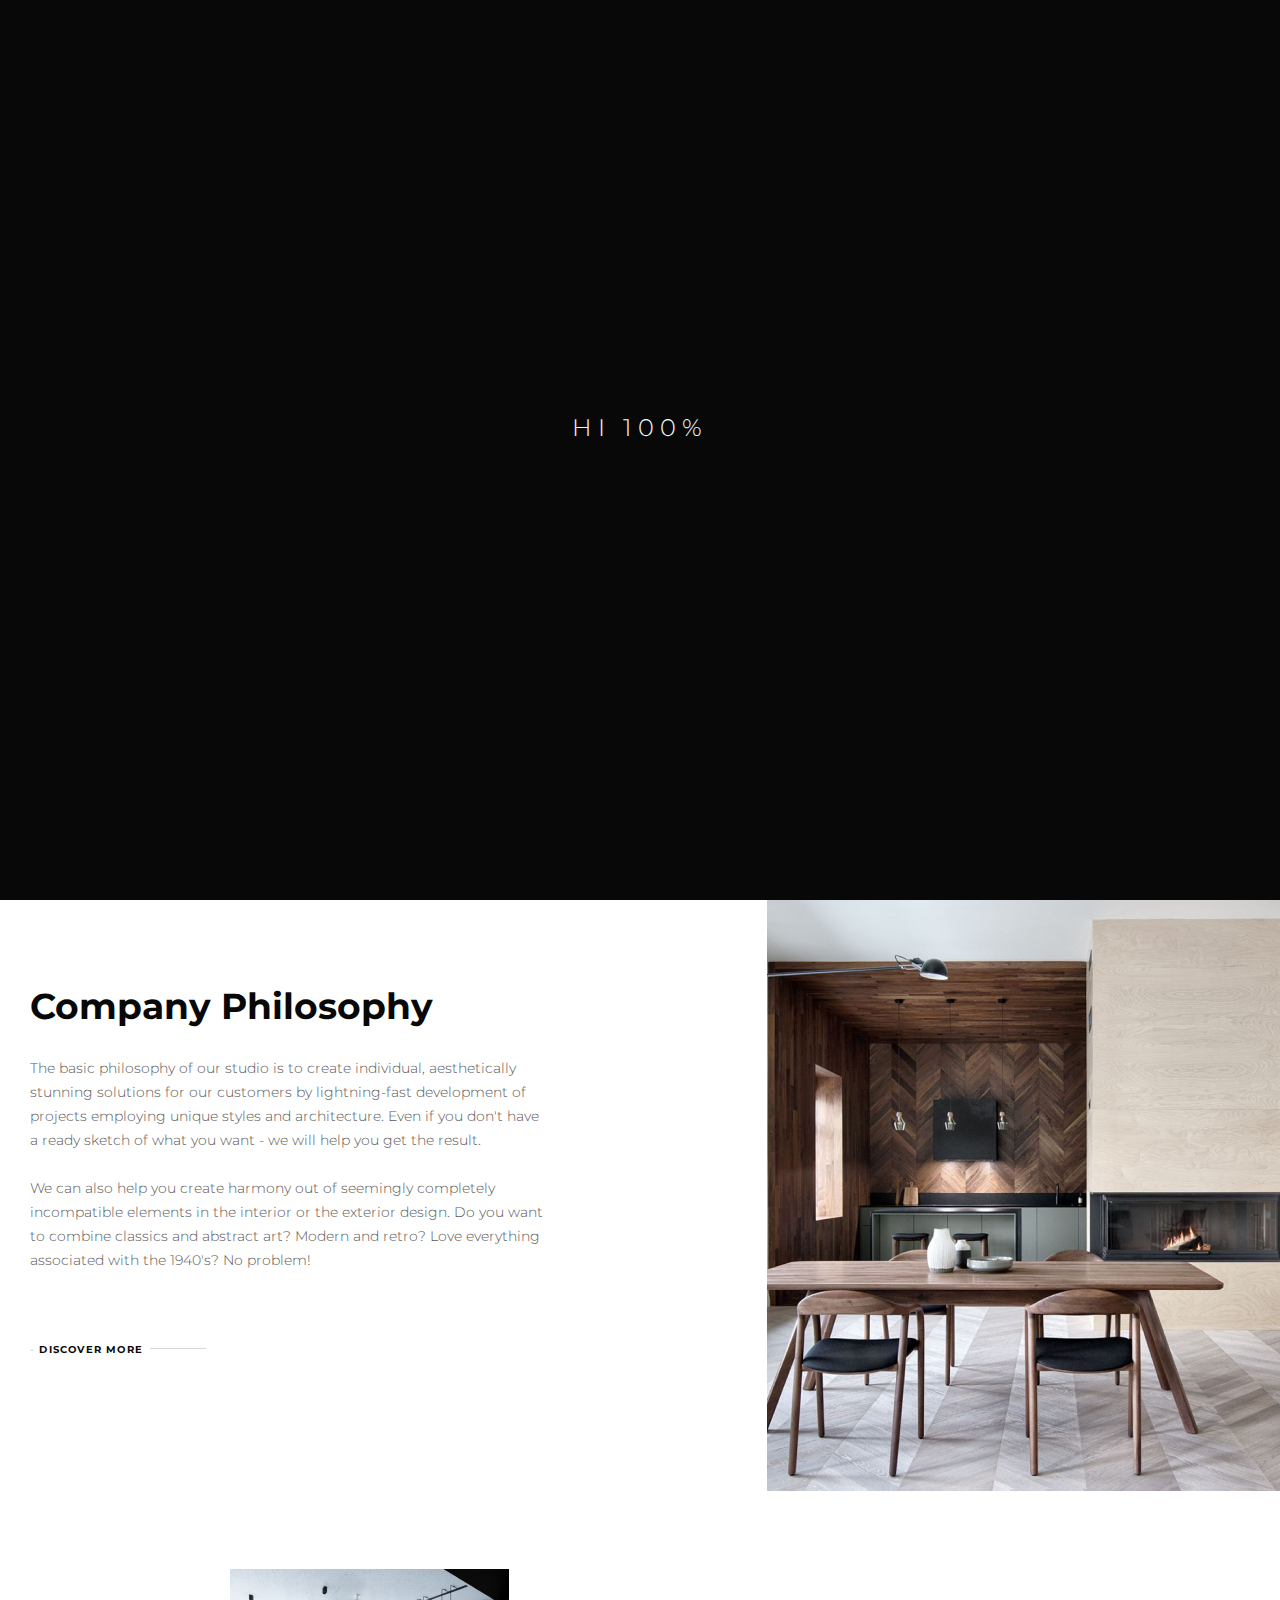
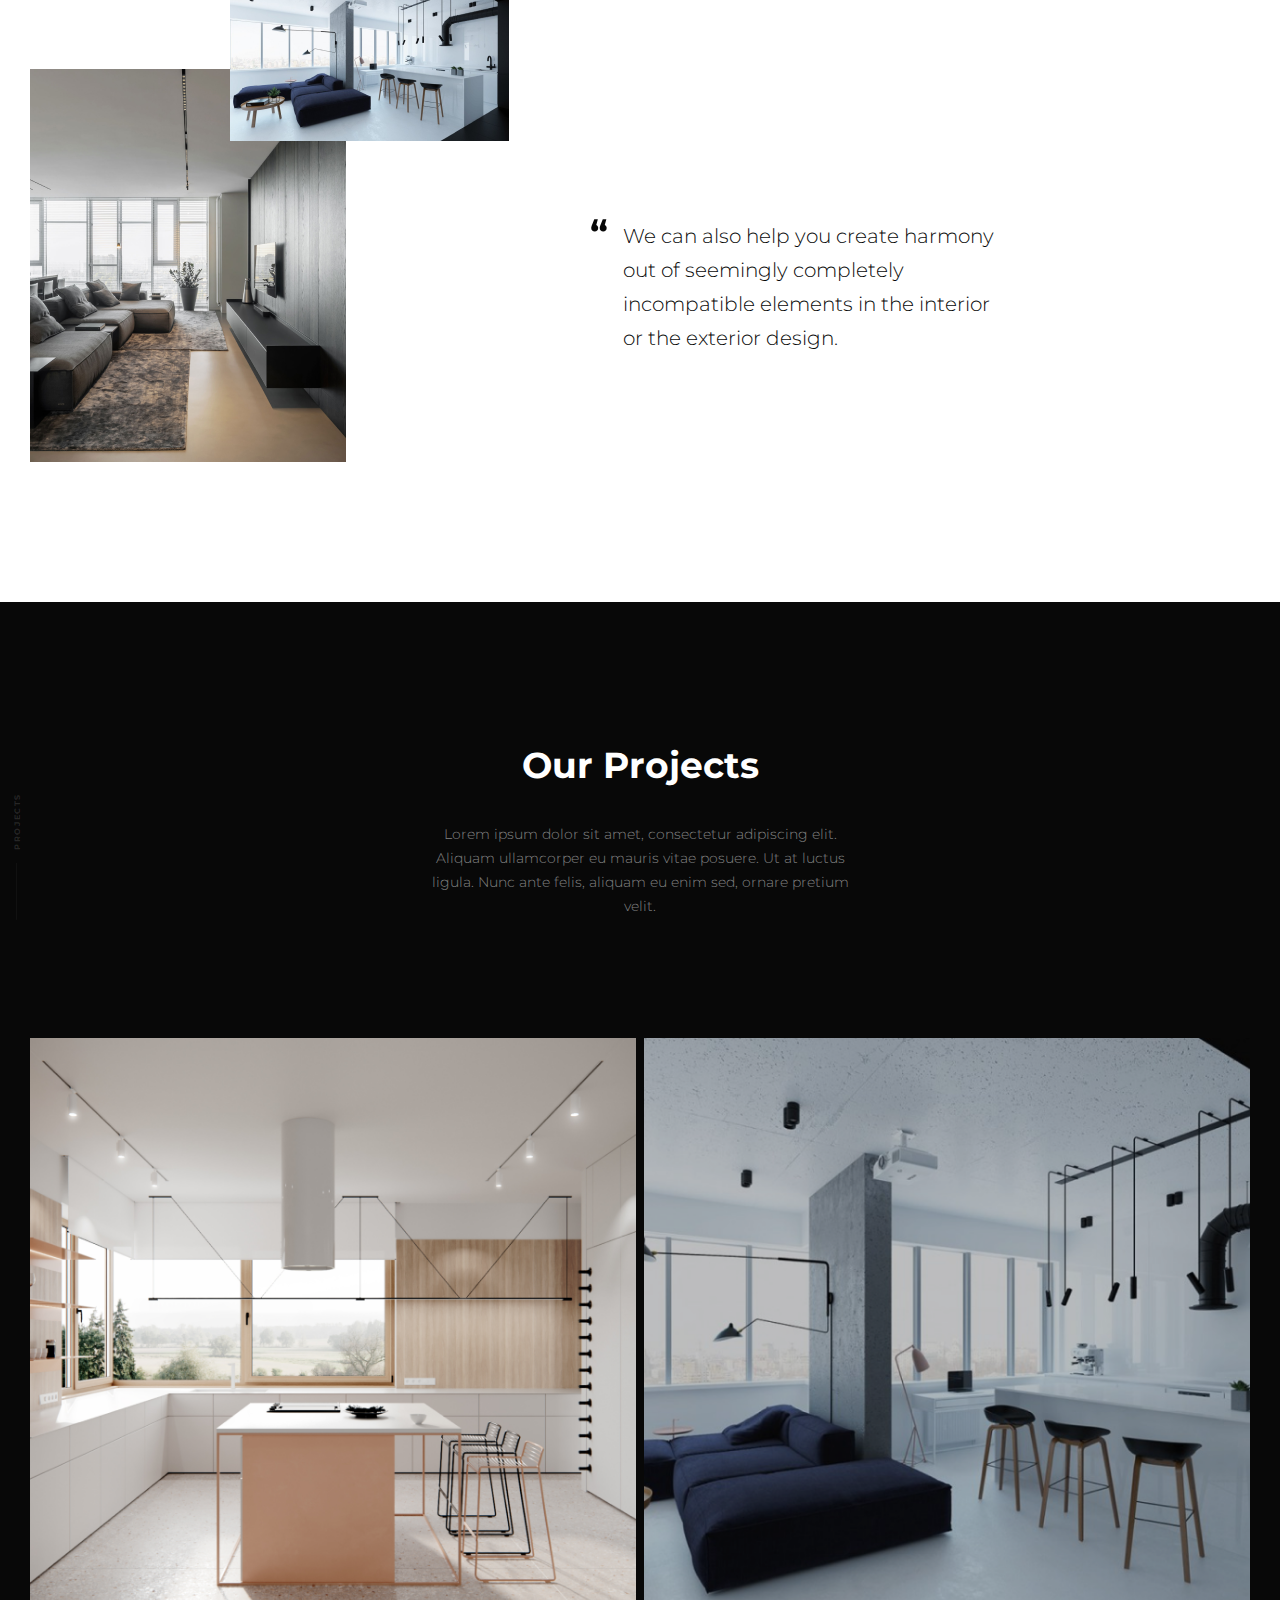
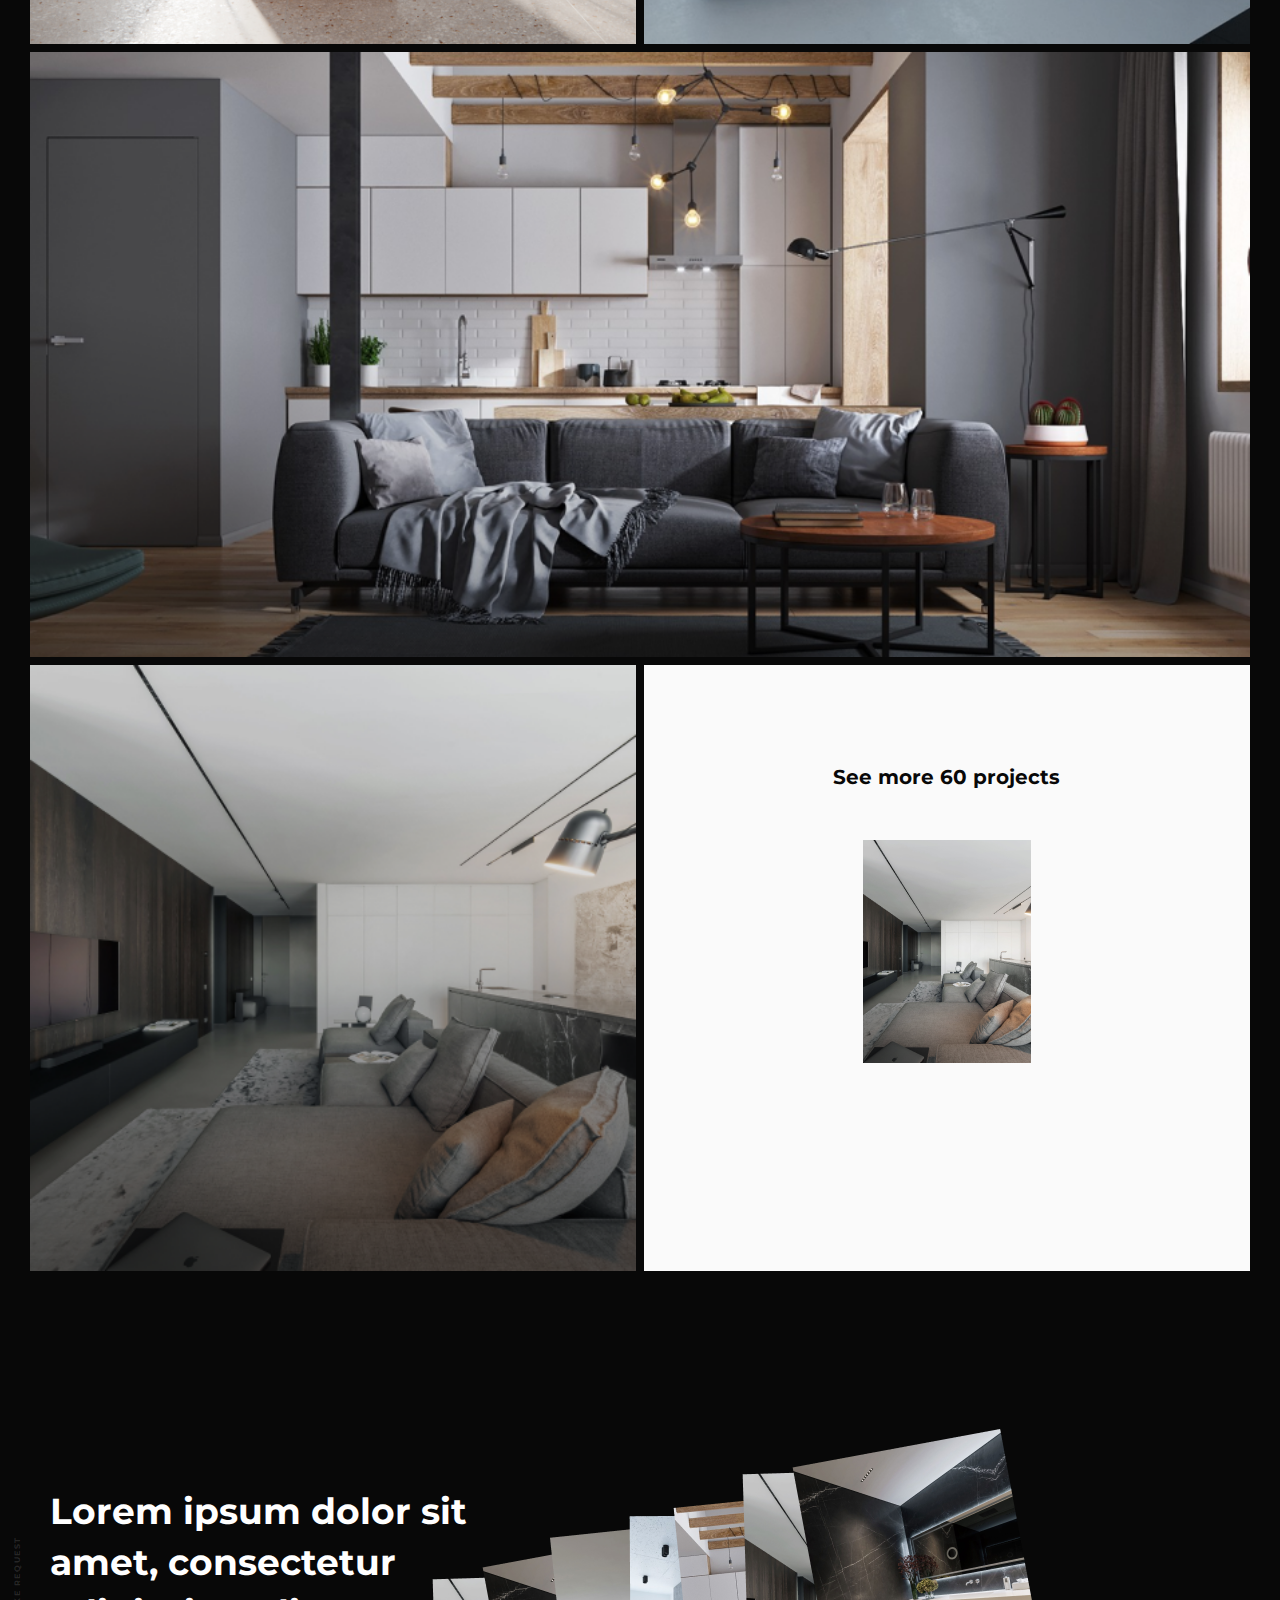
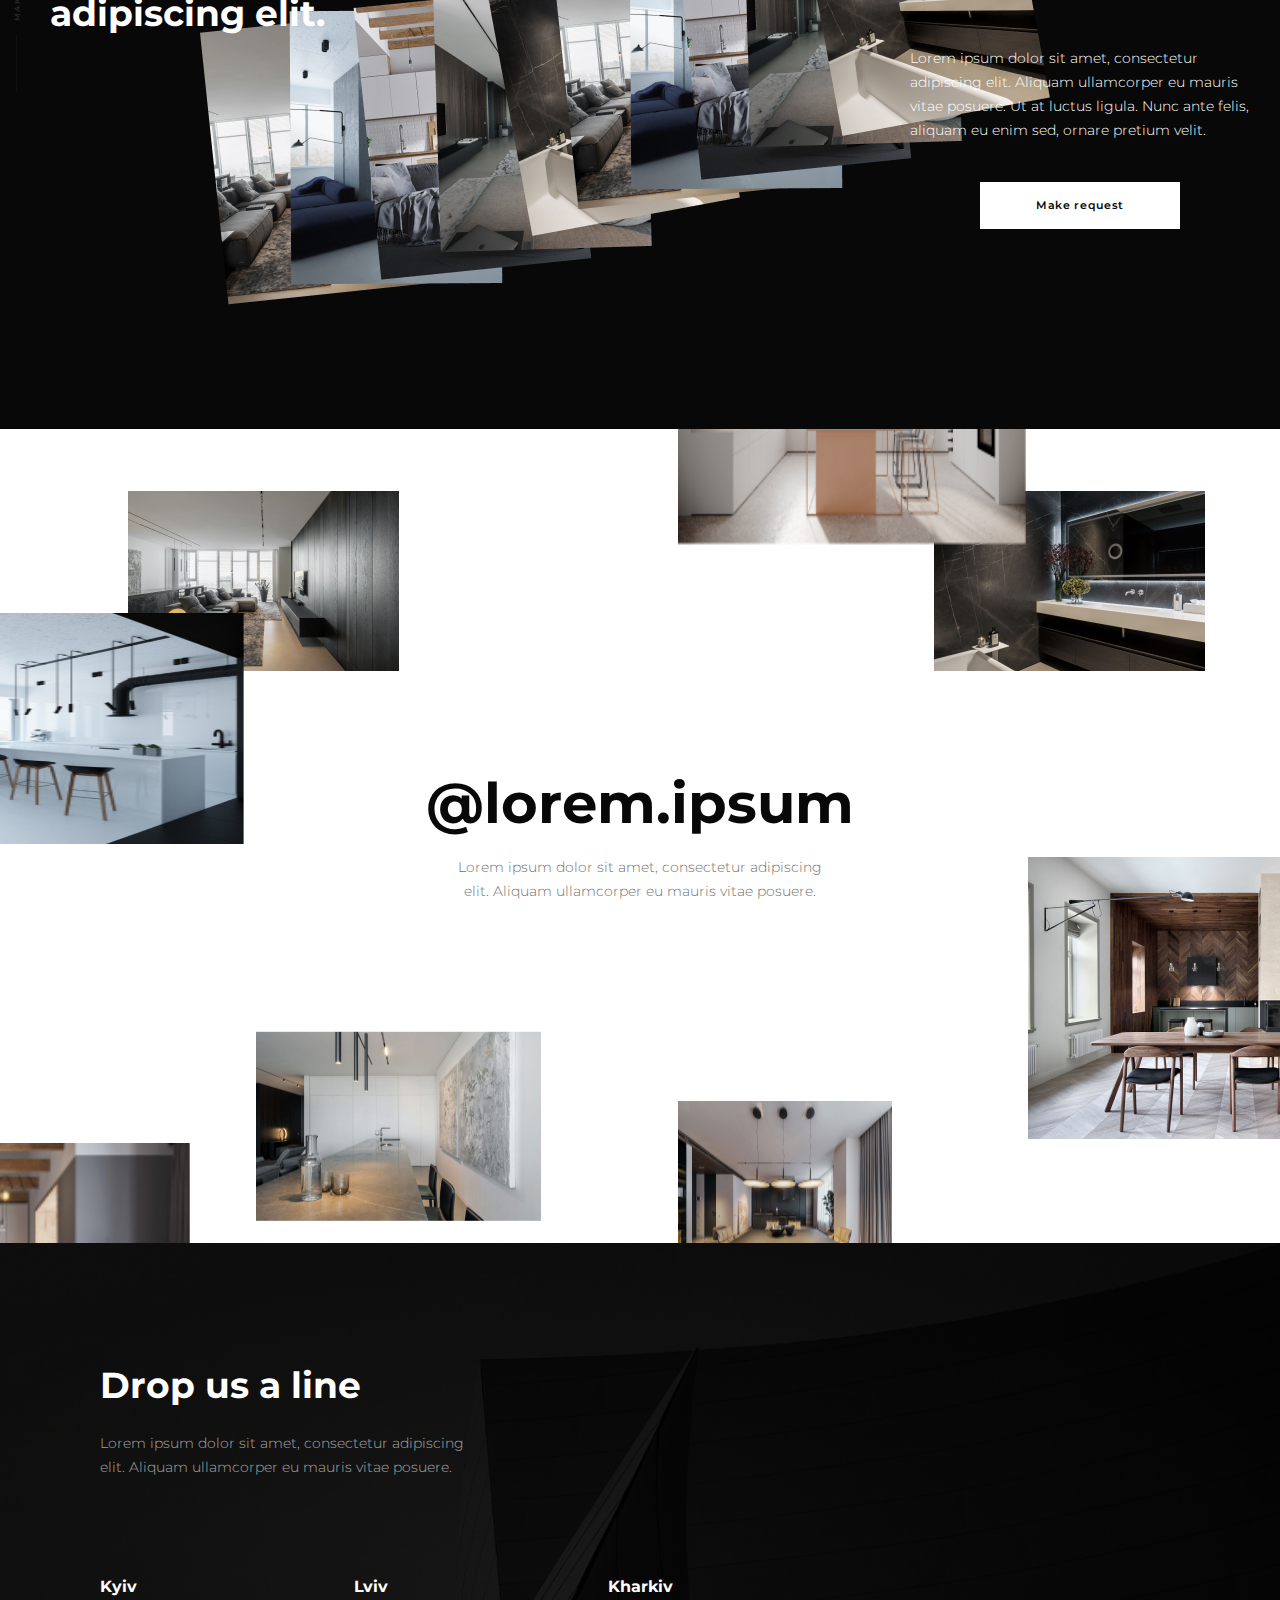
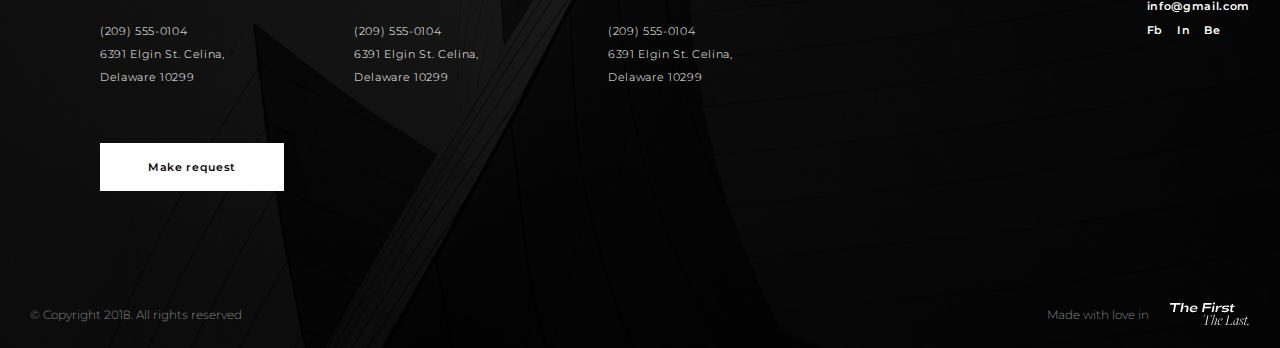
<file: index.html>
<!DOCTYPE html>
<html lang="en">
<head>
    <meta charset="UTF-8">
    <link rel="stylesheet" href="assets/css/style.min.css">
    <link rel="stylesheet" href="assets/css/media.min.css">
    
    <!-- Useful meta tags -->
    <meta http-equiv="x-ua-compatible" content="ie=edge">
    <meta name="viewport" content="width=device-width, initial-scale=1, shrink-to-fit=no">
    <meta name="robots" content="index, follow">
    <meta name="google" content="notranslate">
    <meta name="format-detection" content="telephone=no">
    <meta name="description" content="">
    <link rel="preconnect" href="https://fonts.googleapis.com">
    <link rel="preconnect" href="https://fonts.gstatic.com" crossorigin>
    <link href="https://fonts.googleapis.com/css2?family=Montserrat:wght@100;200;300;400;500;600;700;800;900&display=swap" rel="stylesheet">
    <link
      rel="stylesheet"
      href="https://cdn.jsdelivr.net/npm/swiper@8/swiper-bundle.min.css"
    />
    <title>Main Page</title>
</head>
<body class="body">
    <div id="popup" class="popup">
        <span class="pop-close" href="#">X</span>
        <div class="popup__body">
          <form id="popup-form" class="popup__content close-area">
            <fieldset form="popup-form" class="popup__first-box">
              <div class="popup__first-conteiner pop-container">
                <h3>Make request</h3>
                <div class="popup__input">
                    <div class="pop__up-top">
                        <div class="popup-left">
                            <input id="naming" type="text" placeholder="Name">
                        </div>
                        <div class="popup-right">
                            <input id="lastnaming" type="text" placeholder="Last Name">
                        </div>
                    </div>
                    <div class="pop__up-top">
                        <div class="popup-left">
                            <input id="naming" type="number" placeholder="Phone">
                        </div>
                        <div class="popup-right">
                            <input id="lastnaming" type="text" placeholder="Your City">
                        </div>
                    </div>
                    <div class="pop__up-top">
                        <div class="popup-left">
                            <input type="email" placeholder="Email">
                        </div>
                        <div class="popup-right">
                           <select name="" id="">
                            <option value="0">Property Type</option>
                            <option value="0">Lol</option>
                            <option value="0">Leon</option>
                           </select>
                        </div>
                    </div>
                    <div class="pop__up-bottom">
                        <input type="text" placeholder="Your comment">
                    </div>
                </div>
              </div>
            </fieldset>
      
            <fieldset form="popup-form" class="popup__second-box">
              <div class="popup__second-conteiner pop-container">
                <div class="popup__name-group-area">Area (m2)</div>
                <div class="popup__group-area">
                  <div class="popup__option-item">
                    <label class="popup__label" for="to-50"><p>to 50</p> </label>
                    <input
                      id="to-50"
                      class="popup__radio-area"
                      type="radio"
                      name="area"
                      value="to 50"
                    />
                    <div class="popup__line"></div>
                  </div>
                  <div class="popup__option-item">
                    <label class="popup__label" for="50-150"><p>50-150</p> </label>
                    <input
                      id="50-150"
                      class="popup__radio-area"
                      type="radio"
                      name="area"
                      value="50-150"
                      checked
                    />
                    <div class="popup__line"></div>
                  </div>
                  <div class="popup__option-item">
                    <label class="popup__label" for="150-250"><p>150-250</p> </label>
                    <input
                      id="150-250"
                      class="popup__radio-area"
                      type="radio"
                      name="area"
                      value="150-250"
                    />
                    <div class="popup__line"></div>
                  </div>
                  <div class="popup__option-item">
                    <label class="popup__label" for="250-400">
                      <p>250-400</p>
                    </label>
                    <input
                      id="250-400"
                      class="popup__radio-area"
                      type="radio"
                      name="area"
                      value="250-400"
                    />
                    <div class="popup__line"></div>
                  </div>
                  <div class="popup__option-item">
                    <label class="popup__label" for="400-600">
                      <p>400-600</p>
                    </label>
                    <input
                      id="400-600"
                      class="popup__radio-area"
                      type="radio"
                      name="area"
                      value="400-600"
                    />
                    <div class="popup__line"></div>
                  </div>
                  <div class="popup__option-item">
                    <label class="popup__label" for="600-800">
                      <p>600-800</p>
                    </label>
                    <input
                      id="600-800"
                      class="popup__radio-area"
                      type="radio"
                      name="area"
                      value="600-800"
                    />
                    <div class="popup__line"></div>
                  </div>
                  <div class="popup__option-item">
                    <label class="popup__label" for="800-1000">
                      <p>800-1000</p>
                    </label>
                    <input
                      id="800-1000"
                      class="popup__radio-area"
                      type="radio"
                      name="area"
                      value="800-1000"
                    />
                    <div class="popup__line"></div>
                  </div>
                  <div class="popup__option-item">
                    <label class="popup__label" for="1000+">
                      <p>1000+</p>
                    </label>
                    <input
                      id="1000+"
                      class="popup__radio-area"
                      type="radio"
                      name="area"
                      value="1000+"
                    />
                    <div class="popup__line"></div>
                  </div>
                </div>
                <div class="popup__group-photo">
                  <div class="popup__add-photo">
                    <input
                      class="popup__input-foto _req"
                      type="file"
                      name="photo"
                      id="photo"
                      accept="image/*"
                    />
                    
                  </div>
                  <div class="popup__item-photo">
                    <label for="photo">
                      <div class="popup__img-add-photo"></div>
                    </label>
                    <div class="popup__coment-photo">
                      <p>Attach your file</p>
                      <p class="popup__note-photo">File size not more than 10 MB</p>
                    </div>
                  </div>
                  <span class="popup__buttom popup-link" id="btn">Send Request</span>
                  <div class="popup__preview">
                    <p></p>
                  </div>
                </div>
                <div class="popup__text">
                  It is a long established fact that a reader will be distracted by
                  the readable content of a page when looking at its layout. The point
                  of using Lorem Ipsum is that it has a more-or-less normal
                  distribution of letters, as opposed to using 'Content here, content
                  here', making it look like readable English.
                </div>
              </div>
            </fieldset>
          </form>
        </div>
        <div class="popup__criss-cross icon-criss-cross close-popup"></div>
      </div>    <div id="popup2" class="popup2 popup">
        <span class="close-pop-ups-2">X</span>
        <!-- <a href="#header" class="popup__area-lol"></a> -->
        <div class="popup2__body">
          <div class="popup2__content close-area">
            <!--<div class="popup2__box">-->
            <h4 class="popup2__title">Thank you for your message!</h4>
            <div class="popup2__text">
              Lorem ipsum dolor sit amet, consectetur adipiscing elit. Aliquam
              ullamcorper eu mauris vitae posuere. Ut at luctus ligula. Nunc ante
              felis, aliquam eu enim sed, ornare pretium velit.
            </div>
            <span class="popup2__button button popup-link">
                Send Request
            </span>
            <!--</div>-->
          </div>
        </div>
        <div class="popup2__criss-cross icon-criss-cross close-popup"></div>
      </div>    <div class="page">
        <header id="header" class="lock-padding header-js">
            <div class="container">
                <div class="header">
                <div class="header__logo">
                    <a href="index.html">Logo</a>
                </div>
                <div class="header__content">
                    <nav>
                        <ul>
                        <li class="li-one"><a class="header-link"  href="project.html">Projects</a></li>
                        <li><a class="header-link" href="about.html">About us</a></li>
                        <li><a class="header-link" href="news.html">Blog</a></li>
                        <li><a class="header-link" href="contact.html">Contacts</a></li>
                        </ul>
                    </nav>
                    <div class="header__content-btn">
                        <a href="#">En</a>
                        <a href="#popup" class="popup-link">Send Request</a>
                    </div>
                  
                </div>
                <div class="header__content-secret">
                    <div class="header__sec">
                        <nav>
                            <ul>
                                <li class="li-one"><a class="header-link" href="index.html">Home</a></li>
                            <li class="li-one"><a class="header-link"  href="project.html">Projects</a></li>
                            <li><a class="header-link" href="about.html">About us</a></li>
                            <li><a class="header-link" href="news.html">Blog</a></li>
                            <li class="last-link"><a class="header-link last-link" href="contact.html">Contacts</a></li>
                            </ul>
                            <a href="#popup" class="popup-link">Send Request</a>
                        </nav>
                        <div class="header__content-btn">
                            <a href="#">En</a>
                            <a href="#popup" class="popup-link">Send Request</a>
                        </div>
                       
                    </div>
                    <div class="header__sec-info">
                        <div class="sec-link">
                            <a href="">Fb</a>
                            <a class="sec-ser" href="">In</a>
                            <a href="">Be</a>
                        </div>
                        <div class="sec-section">
                           <select name="" id="">
                            <option value="0">Berlin</option>
                            <option value="1">Kiyiv</option>
                            <option value="2">New-York</option>
                           </select>
                        </div>
                        <div class="block-flex">
                            <div class="sec-number">
                                <a href="tel:+380935705222">+380935705222</a>
                            </div>
                            <div class="sec-number">
                                <a href="mailto:">info@hi-light.pl</a>
                            </div>
                        </div>
                        
                       
                    </div>
                  
                  
                </div>
                <div class="header__mobile">
                    <div class="burger">
                        <div class="burger-humb">
                            <span class="humb"></span>
                            <span class="humb"></span>
                        </div>
                      <div class="burger-text">
                        <p>Menu</p>
                      </div>
                    </div>
                    <div class="header__content-btn">
                        <a href="#">En</a>
                        <a href="#popup" class="popup-link">Send Request</a>
                        <div class="burger-none">
                            <span class="humb"></span>
                            <span class="humb"></span>
                        </div>
                    </div>
                </div>
               
            </div>
            </div>
        </header>

       

        <main class="main">
                <div class="preloader" id="page-preloader">
                    <div class="loader">
                     <span>HI</span>   <span id="load__perc">0%</span>
                    </div>
                    <div class="loader-show">
                        <span>HI LIGHT</span>
                    </div>
                </div>
                <section class="swipers">
                    <div class="swiper-container swiper-main">
                      <div class="swiper-wrapper">
                        <div class="swiper-slide">
                          <img src="assets/images/swipers/first-section-slide1.png" alt="">
                        </div>
                        <div class="swiper-slide">
                          <img src="assets/images/swipers/first-section-slide2.png" alt="">
                        </div>
                        <div class="swiper-slide">
                          <img src="assets/images/swipers/first-section-slide3.png" alt="">
                        </div>
                        <div class="swiper-slide">
                          <img src="assets/images/swipers/first-section-slide4.png" alt="">
                        </div>
                      </div>
                      <div class="swiper-button-next ">
                        <span class="total-slides"></span >
                        <img src="assets/images/swipers/swipers-icons/right.svg" class=""
                            alt="" />
                    </div>
                    <div class="swiper-button-prev">
                        <img src="assets/images/swipers/swipers-icons/left.svg" class=""
                            alt="" />
                        <span class="current-slide"></span>
                    </div>
                    <div class="swiper-pagination"></div>
                    </div>
                    <div class="swipers__info">
                      <div class="container">
                        <div class="swipers__info-text">
                          <h1 class="swipers__info-title"><span class="span-title">Thoughtful </span> 
                           <span class="sub-span"> making of </span>space</h1>
                            <div class="swipers__info-list">
                              <a class="list-link" href="project.html"> -  Discover more</a>
                            </div>
                        </div>
                       
                      </div>
                    </div>
                    <div class="swipers-text">
                     <a href="project.html">Next Project</a>
                     <h3><span>Perfect </span>  proportions</h3>
                    </div>
                   <div class="swipers-bottom">
                    <div class="container">
                      <div class="swipers-bottom-cont">
                        <div class="swipers-bottom-language">
                          <a href="">Fb</a>
                          <a class="lan-ser" href="">In</a>
                          <a href="">Be</a>
                        </div>
                        <div class="swipers-bottom-country">
                          <select name="" id="">
                            <option value="0">Berlin</option>
                            <option value="1">Kanada</option>
                            <option value="2">Turkey</option>
                          </select>
                        </div>
                        <div class="swipers-flex">
                          <div class="swipers-bottom-phone">
                            <a  href="tel:+380983527547">+380983527547</a>
                          </div>
                          <div class="swipers-bottom-mail">
                            <a href="mailto:info@gmail.com">E: info@gmail.com</a>
                          </div>
                        </div>
                       
                        
                      </div>
                       
                        
                    </div>
                   </div>
                </section>
               
                <section class="philosophy">
                  <div class="container">
            
                  
                    <div class="philosophy__content">
                      <div class="philosophy__content-text">
                        <h3 class="philosophy-title">Company Philosophy </h3>
                        <p>The basic philosophy of our studio is to create individual, aesthetically stunning solutions for our customers by lightning-fast development of projects employing unique styles and architecture. Even if you don't have a ready sketch of what you want - we will help you get the result.</p>
                        <p>We can also help you create harmony out of seemingly completely incompatible elements in the interior or the exterior design. Do you want to combine classics and abstract art? Modern and retro? Love everything associated with the 1940's? No problem! </p>
                        <div class="philosophy-link">
                          <a href="news.html"> <span>-</span>  Discover more</a>
                        </div>
                      </div>
                      <div class="philosophy__content-img">
                        <img src="assets/images/philosophy/table.png" alt="">
                      </div>
                    </div>
                  </div>
                  <div class="container">
                    <div class="philosophy__bottom">
                      <div class="philosophy__bottom-img">
                        <div class="img-position-block">
                        <img class="img-minus" src="assets/images/philosophy/bottom.png" alt="">
                        <div class="img-block-flex">
                          <img class="img-position" src="assets/images/philosophy/position.png" alt="">
                        </div>
                      </div>
                     
                         
                       
                        
                      </div>
                      <div class="philosophy__bottom-text">
                        <p>We can also help you create harmony out of seemingly completely incompatible elements in the interior or the exterior design. </p>
                      </div>
                    </div>
                  </div>
                 
                </section>
            
                <section class="projects">
                  <div class="container">
                    <span class="projects-label">Projects</span>
                    <div class="projects__text">
                      <h3 class="projects__text-title">Our Projects</h3>
                      <p class="projects__text-text">Lorem ipsum dolor sit amet, consectetur adipiscing elit. Aliquam ullamcorper eu mauris vitae posuere. Ut at luctus ligula. Nunc ante felis, aliquam eu enim sed, ornare pretium velit.</p>
                    </div>
                    <div class="projects__top">
                      <a class="projects__top-one" href="project.html">
                        <img src="assets/images/projects/projects-1.png" alt="">
                        <div class="projects__top-one-shadow">
                          <div class="shadow-info">
                            <span>Lodz</span>
                            <span class="info-center">16.10.2018</span>
                            <span>80 sq.m</span>
            
                            <div class="projects__top-one-shadow-bottom">
                              <h3>Eyewear store interior</h3>
                              <p > - Discover more</p>
                            </div>
                          </div>
                        </div>
                        
                      </a>
                     
                      <a class="projects__top-two"  href="project.html">
                        <img src="assets/images/projects/projects-2.png" alt="">
                        <div class="projects__top-one-shadow">
                          <div class="shadow-info">
                            <span>Lodz</span>
                            <span class="info-center">16.10.2018</span>
                            <span>80 sq.m</span>
            
                            <div class="projects__top-one-shadow-bottom">
                              <h3>Minimalist style home</h3>
                              <p> - Discover more</p>
                            </div>
                          </div>
                        </div>
                      </a>
                    </div>
            
                    <a class="projects__middle"  href="project.html">
                      <img src="assets/images/projects/projects-3.png" alt="">
                    
                      <div class="projects__top-one-shadow">
                        <div class="shadow-info">
                          <span>Lodz</span>
                          <span class="info-center">16.10.2018</span>
                          <span>80 sq.m</span>
            
                          <div class="projects__top-one-shadow-bottom">
                            <h3>Residence by the <span></span> lighthouse</h3>
                            <p > - Discover more</p>
                          </div>
                        </div>
                      </div>
                    </a>
            
                    <a class="projects__middle-shadow"  href="project.html">
                      <img src="assets/images/projects/projects-3(1).png" alt="">
                    
                      <div class="projects__top-one-shadow">
                        <div class="shadow-info">
                          <span>Lodz</span>
                          <span class="info-center">16.10.2018</span>
                          <span>80 sq.m</span>
            
                          <div class="projects__top-one-shadow-bottom">
                            <h3>Minimalist style home </h3>
                            <p href="#"> - Discover more</p>
                          </div>
                        </div>
                      </div>
                    </a>
            
                    <div class="projects__bottom">
            
                      <a class="projects__bottom-one"  href="project.html">
                        <img src="assets/images/projects/projects-4.png" alt="">
                        <div class="projects__top-one-shadow">
                          <div class="shadow-info">
                            <span>Lodz</span>
                            <span class="info-center">16.10.2018</span>
                            <span>80 sq.m</span>
            
                            <div class="projects__top-one-shadow-bottom">
                              <h3>Eyewear store interior</h3>
                              <p href="#"> - Discover more</p>
                            </div>
                          </div>
                        </div>
                        
                      </a>
                     
                      <a class="projects__bottom-two"  href="project.html"> 
                        <h4 class="prod-gre" href="#">See more 60 projects</h4>
                        <img src="assets/images/projects/projects-5.png" alt="">
                        </a>
                       
                     
                    
                    </div>
                  </div>
                </section>
            
                <section class="images">
                    <div class="container">
                        <span class="images-label">Make request</span>
                        <div class="images__content">
                            <div class="images__content-left">
                                <p class="left-title">Lorem ipsum dolor sit amet, consectetur adipiscing elit. </p>
                            </div>
                            <div class="images__content-right">
                                <p class="right-text">Lorem ipsum dolor sit amet, consectetur adipiscing elit. Aliquam ullamcorper eu mauris vitae posuere. Ut at luctus ligula. Nunc ante felis, aliquam eu enim sed, ornare pretium velit.</p>
                                <a href="#popup" class="popup-link">Make request</a>
                            </div>
                
                            <div class="images__position">
                                <img src="assets/images/images/images-1.png" alt="">
                                <img src="assets/images/images/images-2.png" alt="">
                                <img src="assets/images/images/images-3.png" alt="">
                                <img src="assets/images/images/images-4.png" alt="">
                                <img src="assets/images/images/images-5.png" alt="">
                                <img src="assets/images/images/images-1.png" alt="">
                                <img src="assets/images/images/images-2.png" alt="">
                                <img src="assets/images/images/images-3.png" alt="">
                                <img src="assets/images/images/images-4.png" alt="">
                                <img src="assets/images/images/images-5.png" alt="">
                            </div>
                        </div>
                       
                    </div>
                </section>
                <section class="link">
                            <a href="#">@lorem.ipsum</a>
                            <p>Lorem ipsum dolor sit amet, consectetur adipiscing elit. Aliquam ullamcorper eu mauris vitae posuere. </p>
                        
                            <ul class="linl__content-ul">
                                <li><img src="assets/images/link/images-2.png" alt=""></li>
                                <li><img src="assets/images/link/images-1.png" alt=""></li>
                                <li><img src="assets/images/link/images-3.png" alt=""></li>
                                <li><img src="assets/images/link/images-4.png" alt=""></li>
                                <li><img src="assets/images/link/images-5.png" alt=""></li>
                                <li><img src="assets/images/link/images-6.png" alt=""></li>
                                <li><img src="assets/images/link/images-7.png" alt=""></li>
                                <li><img src="assets/images/link/images-8.png" alt=""></li>
                            </ul>
                
                        
                </section>
                <section class="drop">
                    <div class="container">
                        <div class="drop__content">
                            <div class="drop__content-top">
                                <h4 class="drop__top-title">Drop us a line</h4>
                                <p class="drop__top-text">Lorem ipsum dolor sit amet, consectetur adipiscing elit. Aliquam ullamcorper eu mauris vitae posuere. </p>
                            </div>
                            <div class="drop__content-flex">
                                <div class="drop__content-flex-left">
                                    <div class="block-flex-one">
                                        <h5 class="flex-title">Kyiv</h5>
                                        <div class="flex-text">
                                            <p>(209) 555-0104</p>
                                            <p>6391 Elgin St. Celina,</p>
                                            <p>Delaware 10299</p>
                                        </div>
                                    </div>
                                    <div class="block-flex-one">
                                        <h5 class="flex-title">Lviv</h5>
                                        <div class="flex-text">
                                            <p>(209) 555-0104</p>
                                            <p>6391 Elgin St. Celina,</p>
                                            <p>Delaware 10299</p>
                                        </div>
                                    </div>
                                    <div class="block-flex-one">
                                        <h5 class="flex-title">Kharkiv</h5>
                                        <div class="flex-text">
                                            <p>(209) 555-0104</p>
                                            <p>6391 Elgin St. Celina,</p>
                                            <p>Delaware 10299</p>
                                        </div>
                                    </div>
                                </div>
                                <div class="drop__content-flex-right">
                                    <a  href="#popup" class="secret-button popup-link">Make request</a>
                                    <div class="block-info">
                                        <a href="mailto:info@gmail.com">info@gmail.com</a>
                                        <div class="flex-right-lan">
                                            <a href="#">Fb</a>
                                            <a href="#">In</a>
                                            <a href="#">Be</a>
                                        </div>
                                    </div>
                                   
                                </div>
                            </div>
                            <a href="#popup" class="popup-link secret-button-none">Make request</a>
                        </div>
                     
                    </div>
                </section>
                <footer class="footer">
                    <div class="container">
                        <p  class="footer-title">© Copyright 2018. All rights reserved</p>
                        <div class="footer-link">
                            <p>Made with love in</p>
                            <img src="assets/images/footer/footer-icon.svg" alt="">
                        </div>
                    </div>
                </footer>
        </main>

    </div>
    

    <script src="https://cdn.jsdelivr.net/npm/swiper@8/swiper-bundle.min.js"></script>
    <script src="assets/js/app.js"></script>
</body>
</html>
</file>
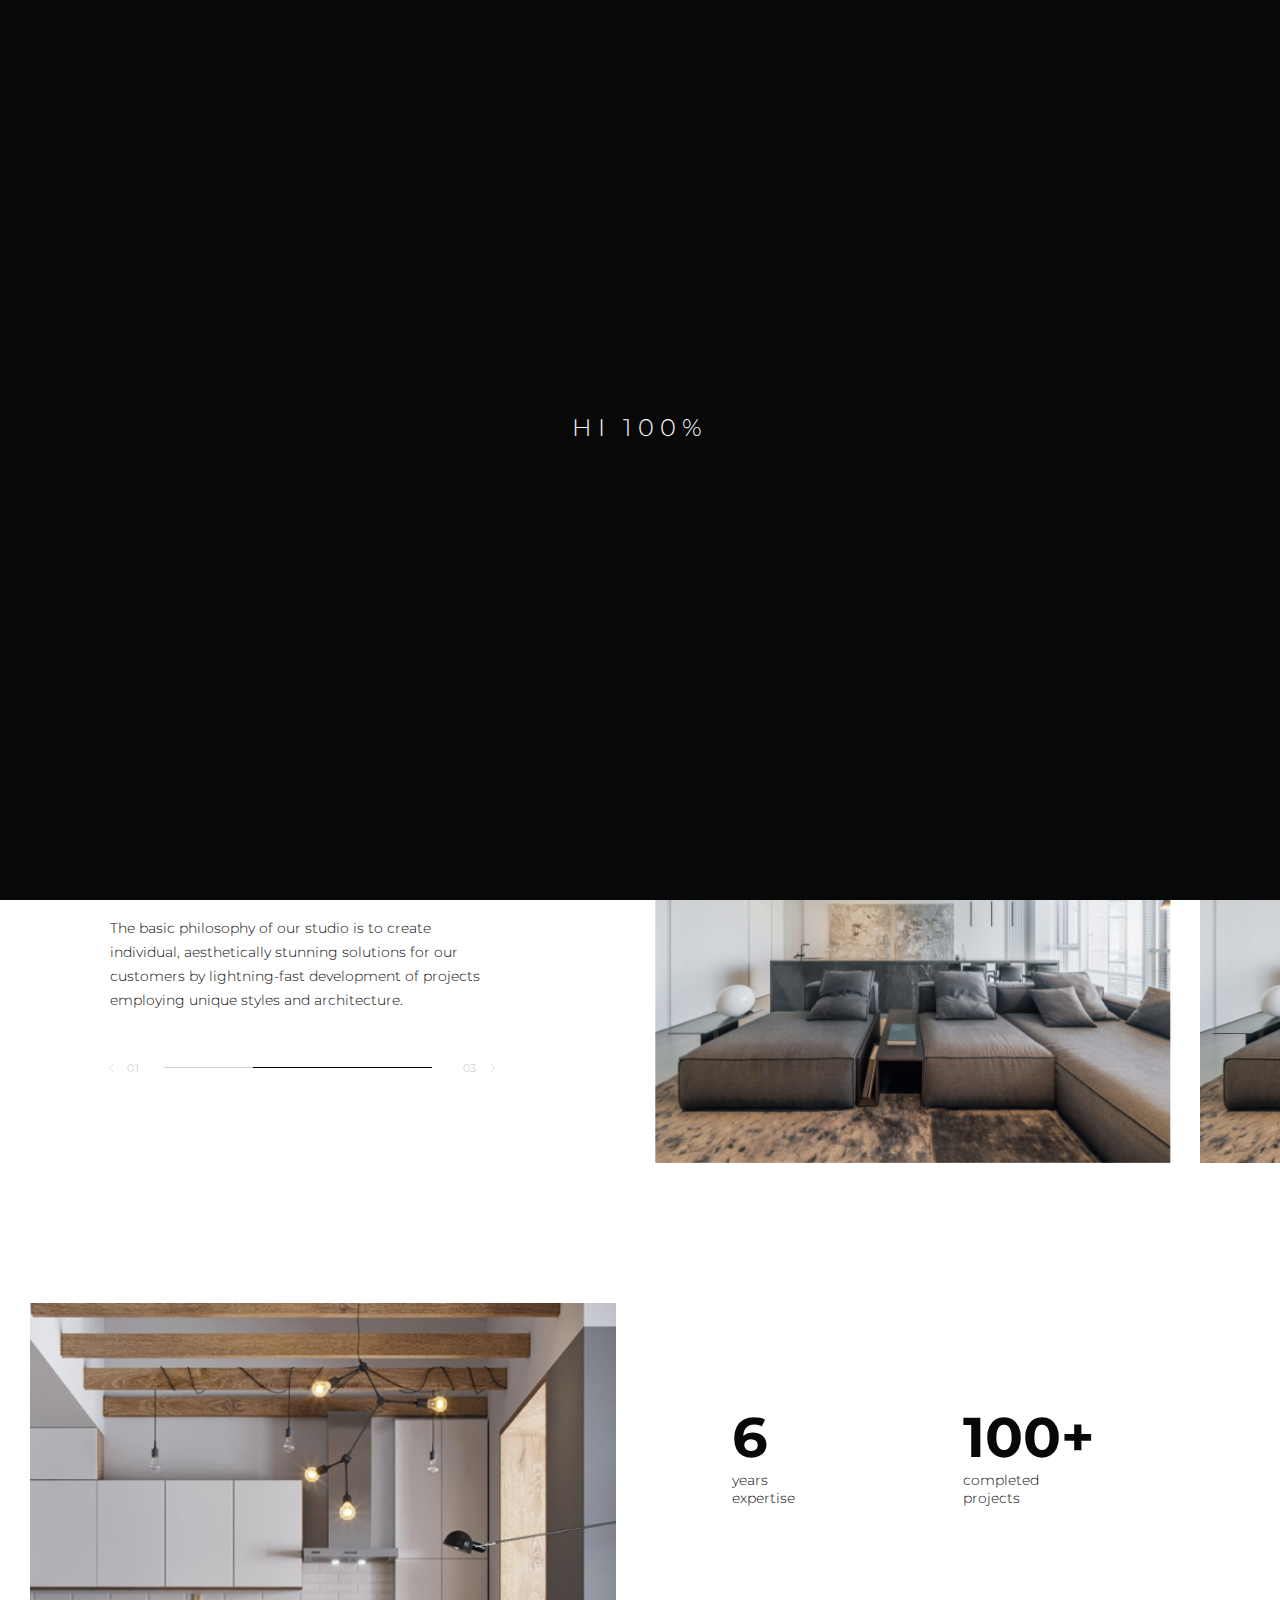
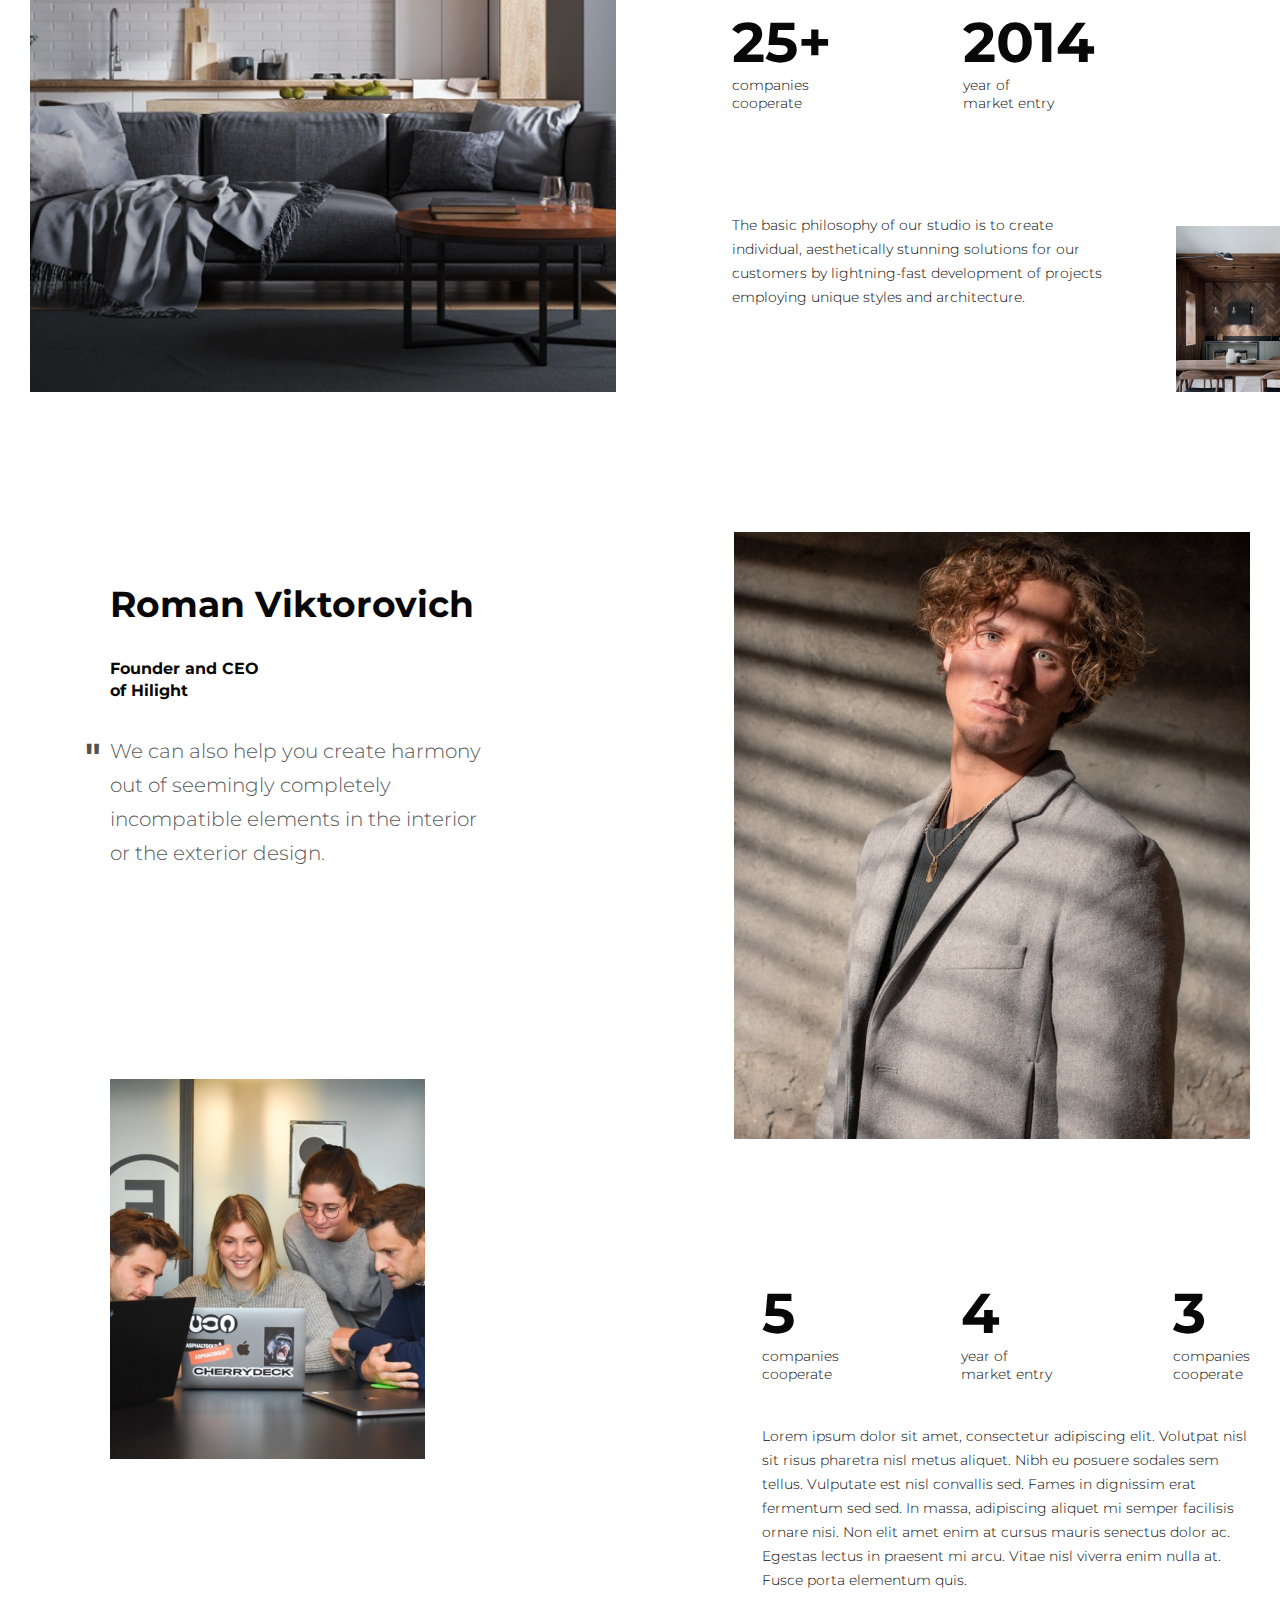
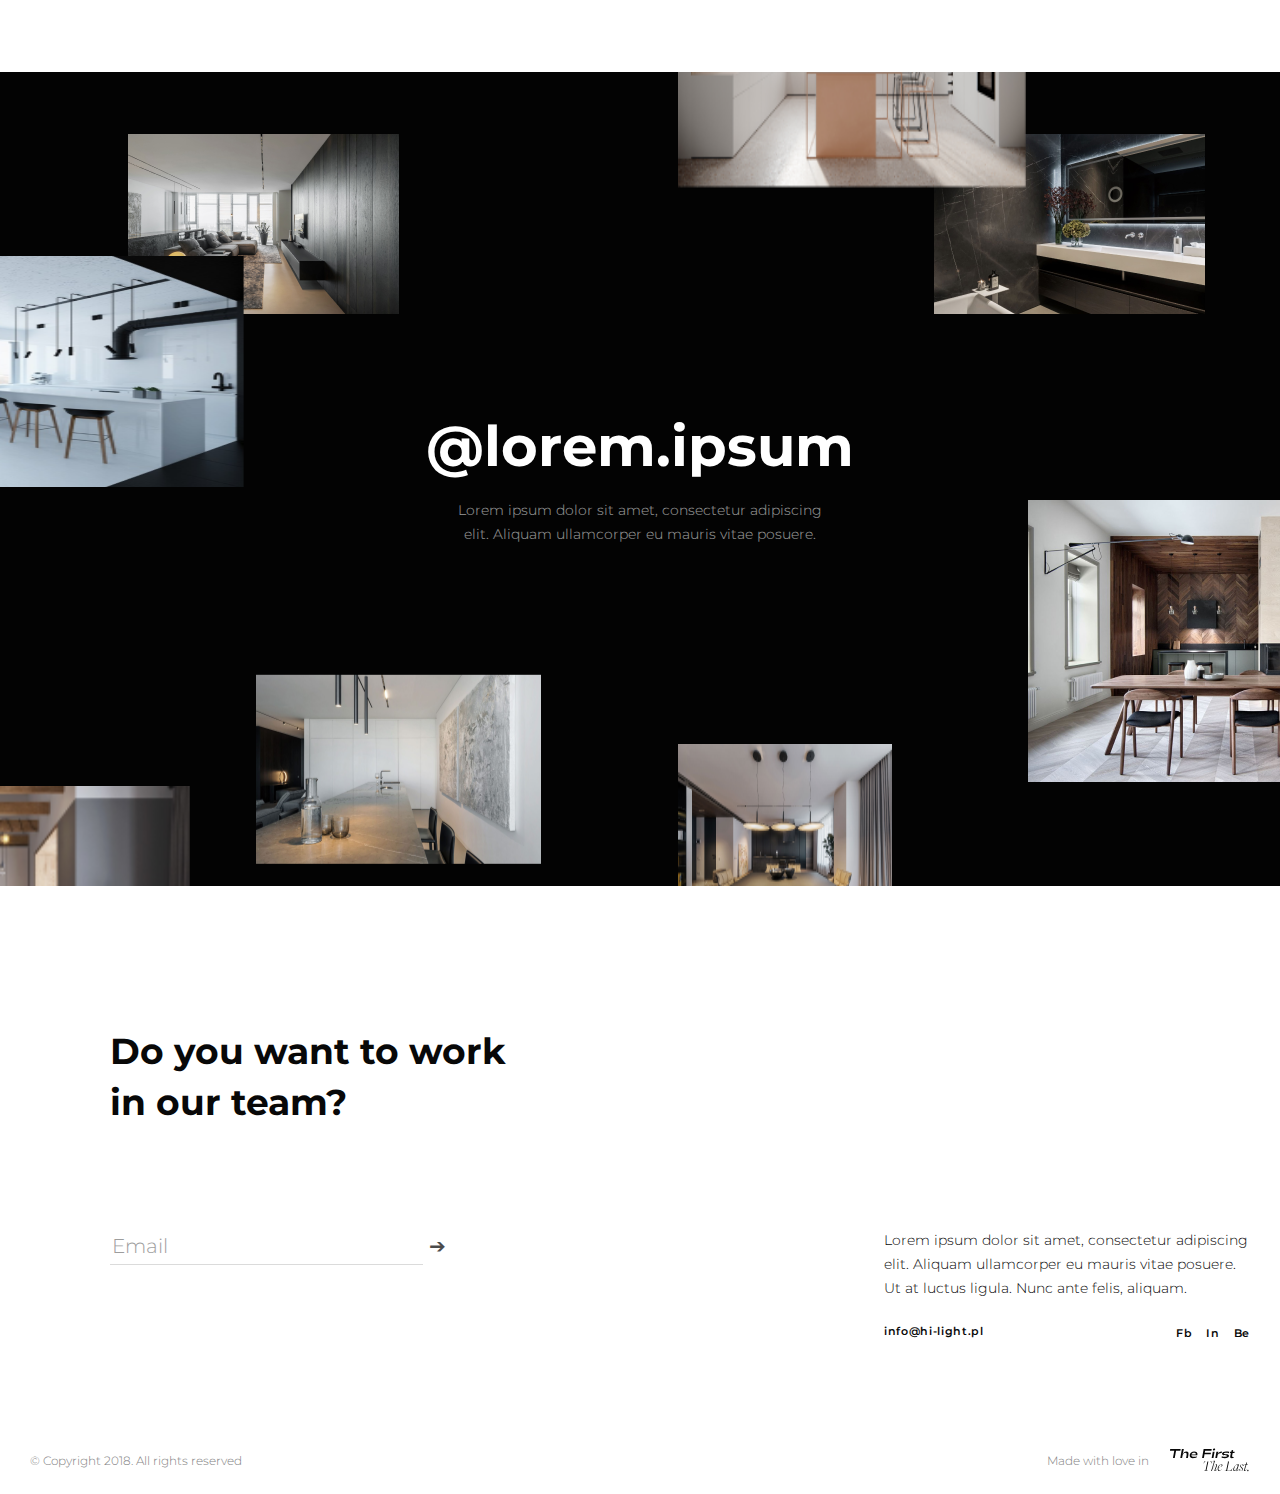
<file: about.html>
<!DOCTYPE html>
<html lang="en">
<head>
    <meta charset="UTF-8">
    <link rel="stylesheet" href="assets/css/style.min.css">
    <link rel="stylesheet" href="assets/css/media.min.css">
    
    <!-- Useful meta tags -->
    <meta http-equiv="x-ua-compatible" content="ie=edge">
    <meta name="viewport" content="width=device-width, initial-scale=1, shrink-to-fit=no">
    <meta name="robots" content="index, follow">
    <meta name="google" content="notranslate">
    <meta name="format-detection" content="telephone=no">
    <meta name="description" content="">
    <link rel="preconnect" href="https://fonts.googleapis.com">
    <link rel="preconnect" href="https://fonts.gstatic.com" crossorigin>
    <link href="https://fonts.googleapis.com/css2?family=Montserrat:wght@100;200;300;400;500;600;700;800;900&display=swap" rel="stylesheet">
    <link
      rel="stylesheet"
      href="https://cdn.jsdelivr.net/npm/swiper@8/swiper-bundle.min.css"
    />
    <title>About</title>
</head>
<body class="body">
    <div id="popup" class="popup">
        <span class="pop-close" href="#">X</span>
        <div class="popup__body">
          <form id="popup-form" class="popup__content close-area">
            <fieldset form="popup-form" class="popup__first-box">
              <div class="popup__first-conteiner pop-container">
                <h3>Make request</h3>
                <div class="popup__input">
                    <div class="pop__up-top">
                        <div class="popup-left">
                            <input id="naming" type="text" placeholder="Name">
                        </div>
                        <div class="popup-right">
                            <input id="lastnaming" type="text" placeholder="Last Name">
                        </div>
                    </div>
                    <div class="pop__up-top">
                        <div class="popup-left">
                            <input id="naming" type="number" placeholder="Phone">
                        </div>
                        <div class="popup-right">
                            <input id="lastnaming" type="text" placeholder="Your City">
                        </div>
                    </div>
                    <div class="pop__up-top">
                        <div class="popup-left">
                            <input type="email" placeholder="Email">
                        </div>
                        <div class="popup-right">
                           <select name="" id="">
                            <option value="0">Property Type</option>
                            <option value="0">Lol</option>
                            <option value="0">Leon</option>
                           </select>
                        </div>
                    </div>
                    <div class="pop__up-bottom">
                        <input type="text" placeholder="Your comment">
                    </div>
                </div>
              </div>
            </fieldset>
      
            <fieldset form="popup-form" class="popup__second-box">
              <div class="popup__second-conteiner pop-container">
                <div class="popup__name-group-area">Area (m2)</div>
                <div class="popup__group-area">
                  <div class="popup__option-item">
                    <label class="popup__label" for="to-50"><p>to 50</p> </label>
                    <input
                      id="to-50"
                      class="popup__radio-area"
                      type="radio"
                      name="area"
                      value="to 50"
                    />
                    <div class="popup__line"></div>
                  </div>
                  <div class="popup__option-item">
                    <label class="popup__label" for="50-150"><p>50-150</p> </label>
                    <input
                      id="50-150"
                      class="popup__radio-area"
                      type="radio"
                      name="area"
                      value="50-150"
                      checked
                    />
                    <div class="popup__line"></div>
                  </div>
                  <div class="popup__option-item">
                    <label class="popup__label" for="150-250"><p>150-250</p> </label>
                    <input
                      id="150-250"
                      class="popup__radio-area"
                      type="radio"
                      name="area"
                      value="150-250"
                    />
                    <div class="popup__line"></div>
                  </div>
                  <div class="popup__option-item">
                    <label class="popup__label" for="250-400">
                      <p>250-400</p>
                    </label>
                    <input
                      id="250-400"
                      class="popup__radio-area"
                      type="radio"
                      name="area"
                      value="250-400"
                    />
                    <div class="popup__line"></div>
                  </div>
                  <div class="popup__option-item">
                    <label class="popup__label" for="400-600">
                      <p>400-600</p>
                    </label>
                    <input
                      id="400-600"
                      class="popup__radio-area"
                      type="radio"
                      name="area"
                      value="400-600"
                    />
                    <div class="popup__line"></div>
                  </div>
                  <div class="popup__option-item">
                    <label class="popup__label" for="600-800">
                      <p>600-800</p>
                    </label>
                    <input
                      id="600-800"
                      class="popup__radio-area"
                      type="radio"
                      name="area"
                      value="600-800"
                    />
                    <div class="popup__line"></div>
                  </div>
                  <div class="popup__option-item">
                    <label class="popup__label" for="800-1000">
                      <p>800-1000</p>
                    </label>
                    <input
                      id="800-1000"
                      class="popup__radio-area"
                      type="radio"
                      name="area"
                      value="800-1000"
                    />
                    <div class="popup__line"></div>
                  </div>
                  <div class="popup__option-item">
                    <label class="popup__label" for="1000+">
                      <p>1000+</p>
                    </label>
                    <input
                      id="1000+"
                      class="popup__radio-area"
                      type="radio"
                      name="area"
                      value="1000+"
                    />
                    <div class="popup__line"></div>
                  </div>
                </div>
                <div class="popup__group-photo">
                  <div class="popup__add-photo">
                    <input
                      class="popup__input-foto _req"
                      type="file"
                      name="photo"
                      id="photo"
                      accept="image/*"
                    />
                    
                  </div>
                  <div class="popup__item-photo">
                    <label for="photo">
                      <div class="popup__img-add-photo"></div>
                    </label>
                    <div class="popup__coment-photo">
                      <p>Attach your file</p>
                      <p class="popup__note-photo">File size not more than 10 MB</p>
                    </div>
                  </div>
                  <span class="popup__buttom popup-link" id="btn">Send Request</span>
                  <div class="popup__preview">
                    <p></p>
                  </div>
                </div>
                <div class="popup__text">
                  It is a long established fact that a reader will be distracted by
                  the readable content of a page when looking at its layout. The point
                  of using Lorem Ipsum is that it has a more-or-less normal
                  distribution of letters, as opposed to using 'Content here, content
                  here', making it look like readable English.
                </div>
              </div>
            </fieldset>
          </form>
        </div>
        <div class="popup__criss-cross icon-criss-cross close-popup"></div>
      </div>    <div id="popup2" class="popup2 popup">
        <span class="close-pop-ups-2">X</span>
        <!-- <a href="#header" class="popup__area-lol"></a> -->
        <div class="popup2__body">
          <div class="popup2__content close-area">
            <!--<div class="popup2__box">-->
            <h4 class="popup2__title">Thank you for your message!</h4>
            <div class="popup2__text">
              Lorem ipsum dolor sit amet, consectetur adipiscing elit. Aliquam
              ullamcorper eu mauris vitae posuere. Ut at luctus ligula. Nunc ante
              felis, aliquam eu enim sed, ornare pretium velit.
            </div>
            <span class="popup2__button button popup-link">
                Send Request
            </span>
            <!--</div>-->
          </div>
        </div>
        <div class="popup2__criss-cross icon-criss-cross close-popup"></div>
      </div>    <div class="page">
        <header id="header" class="lock-padding header-js">
            <div class="container">
                <div class="header">
                <div class="header__logo">
                    <a href="index.html">Logo</a>
                </div>
                <div class="header__content">
                    <nav>
                        <ul>
                        <li class="li-one"><a class="header-link"  href="project.html">Projects</a></li>
                        <li><a class="header-link" href="about.html">About us</a></li>
                        <li><a class="header-link" href="news.html">Blog</a></li>
                        <li><a class="header-link" href="contact.html">Contacts</a></li>
                        </ul>
                    </nav>
                    <div class="header__content-btn">
                        <a href="#">En</a>
                        <a href="#popup" class="popup-link">Send Request</a>
                    </div>
                  
                </div>
                <div class="header__content-secret">
                    <div class="header__sec">
                        <nav>
                            <ul>
                                <li class="li-one"><a class="header-link" href="index.html">Home</a></li>
                            <li class="li-one"><a class="header-link"  href="project.html">Projects</a></li>
                            <li><a class="header-link" href="about.html">About us</a></li>
                            <li><a class="header-link" href="news.html">Blog</a></li>
                            <li class="last-link"><a class="header-link last-link" href="contact.html">Contacts</a></li>
                            </ul>
                            <a href="#popup" class="popup-link">Send Request</a>
                        </nav>
                        <div class="header__content-btn">
                            <a href="#">En</a>
                            <a href="#popup" class="popup-link">Send Request</a>
                        </div>
                       
                    </div>
                    <div class="header__sec-info">
                        <div class="sec-link">
                            <a href="">Fb</a>
                            <a class="sec-ser" href="">In</a>
                            <a href="">Be</a>
                        </div>
                        <div class="sec-section">
                           <select name="" id="">
                            <option value="0">Berlin</option>
                            <option value="1">Kiyiv</option>
                            <option value="2">New-York</option>
                           </select>
                        </div>
                        <div class="block-flex">
                            <div class="sec-number">
                                <a href="tel:+380935705222">+380935705222</a>
                            </div>
                            <div class="sec-number">
                                <a href="mailto:">info@hi-light.pl</a>
                            </div>
                        </div>
                        
                       
                    </div>
                  
                  
                </div>
                <div class="header__mobile">
                    <div class="burger">
                        <div class="burger-humb">
                            <span class="humb"></span>
                            <span class="humb"></span>
                        </div>
                      <div class="burger-text">
                        <p>Menu</p>
                      </div>
                    </div>
                    <div class="header__content-btn">
                        <a href="#">En</a>
                        <a href="#popup" class="popup-link">Send Request</a>
                        <div class="burger-none">
                            <span class="humb"></span>
                            <span class="humb"></span>
                        </div>
                    </div>
                </div>
               
            </div>
            </div>
        </header>

       

        <main class="main">
            <div class="preloader" id="page-preloader">
                <div class="loader">
                 <span>HI</span>   <span id="load__perc">0%</span>
                </div>
                <div class="loader-show">
                    <span>HI LIGHT</span>
                </div>
            </div><section class="headerabout">
                <div class="container">
                    <h3 class="headerabout__title">Company <span></span> Philosophy </h3>
                    <p>The basic philosophy of our studio is to create individual, aesthetically stunning solutions for our customers by lightning-fast development of projects employing unique styles and architecture. </p>
                </div>
            </section>
            
            <section class="swipers-about">
                <div class="container">
                    <div class="swipers-about__left">
                        <h5 class="title">Company <span></span> Philosophy </h5>
                        <p>The basic philosophy of our studio is to create individual, aesthetically stunning solutions for our customers by lightning-fast development of projects employing unique styles and architecture. </p>
                        <div class="swiper-button-next ">
                            <span class="total-slides"></span>
                            <img src="assets/images/about/swiper/right.svg" class=""
                                alt="" />
                        </div>
                        <div class="swiper-button-prev">
                            <img src="assets/images/about/swiper/left.svg" class=""
                                alt="" />
                            <span class="current-slide"></span>
                        </div>
                        <div class="swiper-pagination"></div>
                    </div>
                    <div class="swiper-container about-swiper">
                        <div class="swiper-wrapper">
                            <div class="swiper-slide">
                                <img src="assets/images/about/swiper/Rectangle (3).png" alt="">
                            </div>
                            <div class="swiper-slide">
                                <img src="assets/images/about/swiper/Rectangle (3).png" alt="">
                            </div>
                            <div class="swiper-slide">
                                <img src="assets/images/about/swiper/Rectangle (3).png" alt="">
                            </div>
                        </div>
                        
                    </div>
                </div>
            
            </section>
            
            <section class="aboutinfo">
                <div class="container">
                    <div class="aboutinfo__content">
                        <div class="aboutinfo__content-left">
                            <img src="assets/images/about/Rectangle 2.3 (4).png" alt="">
                        </div>
                        <div class="aboutinfo__content-right">
                            <div class="top_content">
                                <div class="block-one">
                                    <h6>6</h6>
                                    <p>years</p>
                                    <p>expertise</p>
                                </div>
                                <div class="block-one">
                                    <h6>100+</h6>
                                    <p>completed </p>
                                    <p>projects</p>
                                </div>
                            </div>
                            <div class="top_content">
                                <div class="block-one">
                                    <h6>25+</h6>
                                    <p>companies</p>
                                    <p>cooperate</p>
                                </div>
                                <div class="block-one">
                                    <h6>2014</h6>
                                    <p>year of  </p>
                                    <p>market entry</p>
                                </div>
                            </div>
                            <p class="con-text">The basic philosophy of our studio is to create individual, aesthetically stunning solutions for our customers by lightning-fast development of projects employing unique styles and architecture. </p>
                        </div>
                    </div>
                    <img class="png-abo" src="assets/images/about/Rectangle 2.5 (3).png" alt="">
                </div>
            </section>
            
            
            <section class="aboutauthor">
                <div class="container">
                    <div class="aboutauthor__content">
                        <div class="aboutauthor-left">
                            <h5>Roman Viktorovich</h5>
                            <h6>Founder and CEO <span></span> of Hilight</h6>
                            <p>We can also help you create harmony out of seemingly completely incompatible elements in the interior or the exterior design. </p>
                        </div>
                        <div class="aboutauthor-right">
                            <img src="assets/images/about/Rectangle 75.png" alt="">
                        </div>
                    </div>
                </div>
            </section>
            
            <section class="aboutbottom">
                <div class="container">
                    <div class="aboutbottom__content">
                        <div class="aboutbottom-left">
                            <img src="assets/images/about/Rectangle 77.png" alt="">
                        </div>
                        <div class="aboutbottom-right">
                            <div class="nums">
                                <div class="nums-block">
                                    <h6>5</h6>
                                    <p>companies</p>
                                    <p>cooperate</p>
                                </div>
                                <div class="nums-block">
                                    <h6>4</h6>
                                    <p>year of </p>
                                    <p>market entry</p>
                                </div>
                                <div class="nums-block">
                                    <h6>3</h6>
                                    <p>companies </p>
                                    <p>cooperate</p>
                                </div>
                            </div>
                            <p class="info-text">Lorem ipsum dolor sit amet, consectetur adipiscing elit. Volutpat nisl sit risus pharetra nisl metus aliquet. Nibh eu posuere sodales sem tellus. Vulputate est nisl convallis sed. Fames in dignissim erat fermentum sed sed. In massa, adipiscing aliquet mi semper facilisis ornare nisi. Non elit amet enim at cursus mauris senectus dolor ac. Egestas lectus in praesent mi arcu. Vitae nisl viverra enim nulla at. Fusce porta elementum quis.</p>
                            
                        </div>
                    </div>
                </div>
            </section>
            
            <section class="link link-about">
                <a href="#">@lorem.ipsum</a>
                <p>Lorem ipsum dolor sit amet, consectetur adipiscing elit. Aliquam ullamcorper eu mauris vitae posuere. </p>
            
                <ul class="linl__content-ul">
                    <li><img src="assets/images/link/images-2.png" alt=""></li>
                    <li><img src="assets/images/link/images-1.png" alt=""></li>
                    <li><img src="assets/images/link/images-3.png" alt=""></li>
                    <li><img src="assets/images/link/images-4.png" alt=""></li>
                    <li><img src="assets/images/link/images-5.png" alt=""></li>
                    <li><img src="assets/images/link/images-6.png" alt=""></li>
                    <li><img src="assets/images/link/images-7.png" alt=""></li>
                    <li><img src="assets/images/link/images-8.png" alt=""></li>
                </ul>
            
            
            </section>
            
            <section class="aboutfoter">
                <div class="container">
                    <h3 class="aboutfoter__title">Do you want to work <span></span> in our team?</h3>
                    <div class="aboutfoter__content">
                        <div class="aboutfoter__content-left">
                            <div class="input-block">
                                <input id="email-lol" type="email" placeholder="Email">
                                <button></button>
                            </div>
                        </div>
                        <div class="aboutfoter__content-right">
                            <p>Lorem ipsum dolor sit amet, consectetur adipiscing elit. Aliquam ullamcorper eu mauris vitae posuere. Ut at luctus ligula. Nunc ante felis, aliquam.</p>
                            <div class="block-bottom">
                                <a href="mailto:info@hi-light.pl">info@hi-light.pl</a>
                                <div class="block-language">
                                    <a href="#">Fb</a>
                                    <a href="#">In</a>
                                    <a href="#">Be</a>
                                </div>
                            </div>
                        </div>
                    </div>
                </div>
            </section>
            
            <footer class="footer">
                <div class="container">
                    <p  class="footer-title">© Copyright 2018. All rights reserved</p>
                    <div class="footer-link">
                        <p>Made with love in</p>
                        <img src="assets/images/one-news/Group (1).svg" alt="">
                    </div>
                </div>
            </footer>
        </main>

    </div>
    

    <script src="https://cdn.jsdelivr.net/npm/swiper@8/swiper-bundle.min.js"></script>
    <script src="assets/js/app.js"></script>
</body>
</html>
</file>
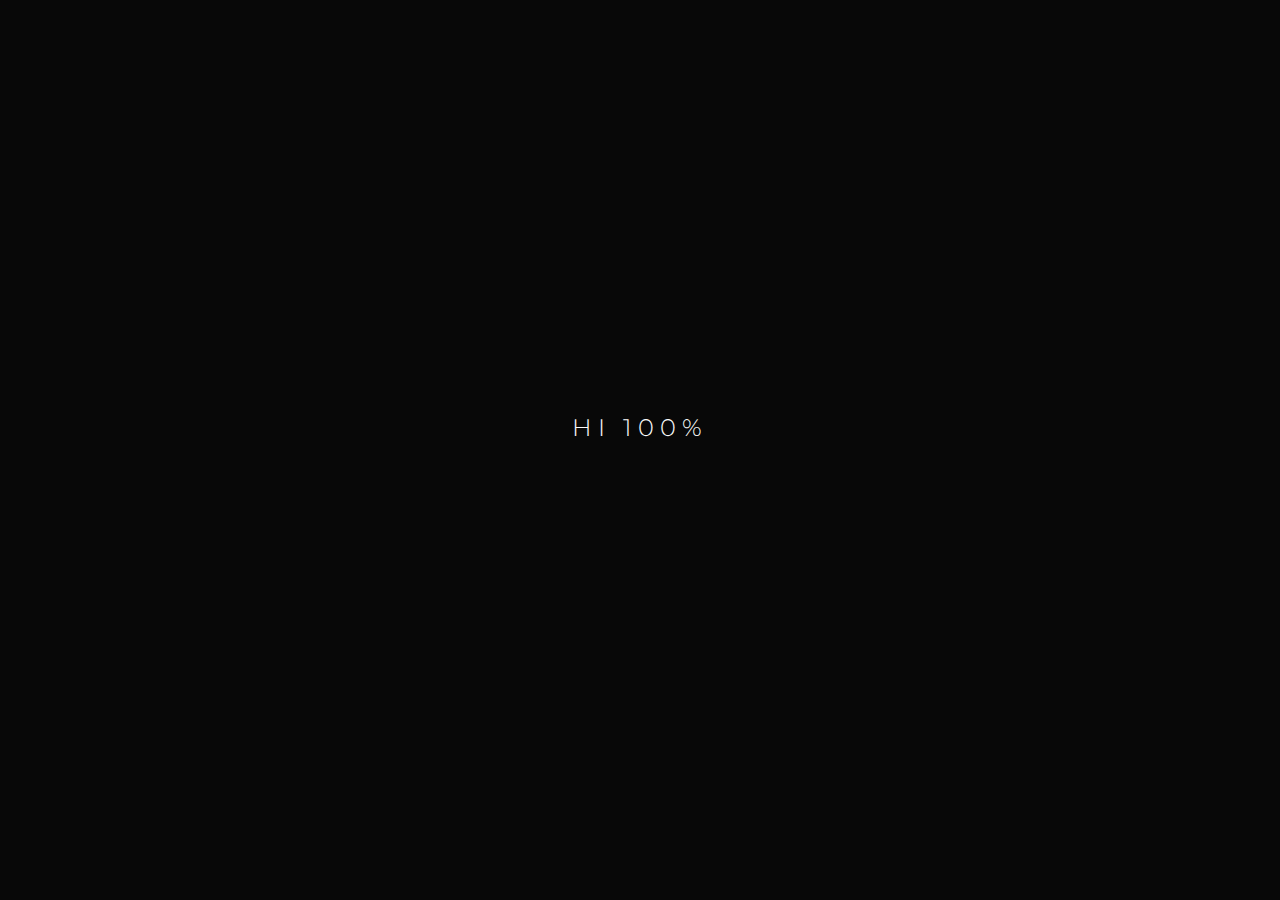
<file: contact.html>
<!DOCTYPE html>
<html lang="en">
<head>
    <meta charset="UTF-8">
    <link rel="stylesheet" href="assets/css/style.min.css">
    <link rel="stylesheet" href="assets/css/media.min.css">
    
    <!-- Useful meta tags -->
    <meta http-equiv="x-ua-compatible" content="ie=edge">
    <meta name="viewport" content="width=device-width, initial-scale=1, shrink-to-fit=no">
    <meta name="robots" content="index, follow">
    <meta name="google" content="notranslate">
    <meta name="format-detection" content="telephone=no">
    <meta name="description" content="">
    <link rel="preconnect" href="https://fonts.googleapis.com">
    <link rel="preconnect" href="https://fonts.gstatic.com" crossorigin>
    <link href="https://fonts.googleapis.com/css2?family=Montserrat:wght@100;200;300;400;500;600;700;800;900&display=swap" rel="stylesheet">
    <link
      rel="stylesheet"
      href="https://cdn.jsdelivr.net/npm/swiper@8/swiper-bundle.min.css"
    />
    <title>Contact</title>
</head>
<body class="body">
    <div id="popup" class="popup">
        <span class="pop-close" href="#">X</span>
        <div class="popup__body">
          <form id="popup-form" class="popup__content close-area">
            <fieldset form="popup-form" class="popup__first-box">
              <div class="popup__first-conteiner pop-container">
                <h3>Make request</h3>
                <div class="popup__input">
                    <div class="pop__up-top">
                        <div class="popup-left">
                            <input id="naming" type="text" placeholder="Name">
                        </div>
                        <div class="popup-right">
                            <input id="lastnaming" type="text" placeholder="Last Name">
                        </div>
                    </div>
                    <div class="pop__up-top">
                        <div class="popup-left">
                            <input id="naming" type="number" placeholder="Phone">
                        </div>
                        <div class="popup-right">
                            <input id="lastnaming" type="text" placeholder="Your City">
                        </div>
                    </div>
                    <div class="pop__up-top">
                        <div class="popup-left">
                            <input type="email" placeholder="Email">
                        </div>
                        <div class="popup-right">
                           <select name="" id="">
                            <option value="0">Property Type</option>
                            <option value="0">Lol</option>
                            <option value="0">Leon</option>
                           </select>
                        </div>
                    </div>
                    <div class="pop__up-bottom">
                        <input type="text" placeholder="Your comment">
                    </div>
                </div>
              </div>
            </fieldset>
      
            <fieldset form="popup-form" class="popup__second-box">
              <div class="popup__second-conteiner pop-container">
                <div class="popup__name-group-area">Area (m2)</div>
                <div class="popup__group-area">
                  <div class="popup__option-item">
                    <label class="popup__label" for="to-50"><p>to 50</p> </label>
                    <input
                      id="to-50"
                      class="popup__radio-area"
                      type="radio"
                      name="area"
                      value="to 50"
                    />
                    <div class="popup__line"></div>
                  </div>
                  <div class="popup__option-item">
                    <label class="popup__label" for="50-150"><p>50-150</p> </label>
                    <input
                      id="50-150"
                      class="popup__radio-area"
                      type="radio"
                      name="area"
                      value="50-150"
                      checked
                    />
                    <div class="popup__line"></div>
                  </div>
                  <div class="popup__option-item">
                    <label class="popup__label" for="150-250"><p>150-250</p> </label>
                    <input
                      id="150-250"
                      class="popup__radio-area"
                      type="radio"
                      name="area"
                      value="150-250"
                    />
                    <div class="popup__line"></div>
                  </div>
                  <div class="popup__option-item">
                    <label class="popup__label" for="250-400">
                      <p>250-400</p>
                    </label>
                    <input
                      id="250-400"
                      class="popup__radio-area"
                      type="radio"
                      name="area"
                      value="250-400"
                    />
                    <div class="popup__line"></div>
                  </div>
                  <div class="popup__option-item">
                    <label class="popup__label" for="400-600">
                      <p>400-600</p>
                    </label>
                    <input
                      id="400-600"
                      class="popup__radio-area"
                      type="radio"
                      name="area"
                      value="400-600"
                    />
                    <div class="popup__line"></div>
                  </div>
                  <div class="popup__option-item">
                    <label class="popup__label" for="600-800">
                      <p>600-800</p>
                    </label>
                    <input
                      id="600-800"
                      class="popup__radio-area"
                      type="radio"
                      name="area"
                      value="600-800"
                    />
                    <div class="popup__line"></div>
                  </div>
                  <div class="popup__option-item">
                    <label class="popup__label" for="800-1000">
                      <p>800-1000</p>
                    </label>
                    <input
                      id="800-1000"
                      class="popup__radio-area"
                      type="radio"
                      name="area"
                      value="800-1000"
                    />
                    <div class="popup__line"></div>
                  </div>
                  <div class="popup__option-item">
                    <label class="popup__label" for="1000+">
                      <p>1000+</p>
                    </label>
                    <input
                      id="1000+"
                      class="popup__radio-area"
                      type="radio"
                      name="area"
                      value="1000+"
                    />
                    <div class="popup__line"></div>
                  </div>
                </div>
                <div class="popup__group-photo">
                  <div class="popup__add-photo">
                    <input
                      class="popup__input-foto _req"
                      type="file"
                      name="photo"
                      id="photo"
                      accept="image/*"
                    />
                    
                  </div>
                  <div class="popup__item-photo">
                    <label for="photo">
                      <div class="popup__img-add-photo"></div>
                    </label>
                    <div class="popup__coment-photo">
                      <p>Attach your file</p>
                      <p class="popup__note-photo">File size not more than 10 MB</p>
                    </div>
                  </div>
                  <span class="popup__buttom popup-link" id="btn">Send Request</span>
                  <div class="popup__preview">
                    <p></p>
                  </div>
                </div>
                <div class="popup__text">
                  It is a long established fact that a reader will be distracted by
                  the readable content of a page when looking at its layout. The point
                  of using Lorem Ipsum is that it has a more-or-less normal
                  distribution of letters, as opposed to using 'Content here, content
                  here', making it look like readable English.
                </div>
              </div>
            </fieldset>
          </form>
        </div>
        <div class="popup__criss-cross icon-criss-cross close-popup"></div>
      </div>    <div id="popup2" class="popup2 popup">
        <span class="close-pop-ups-2">X</span>
        <!-- <a href="#header" class="popup__area-lol"></a> -->
        <div class="popup2__body">
          <div class="popup2__content close-area">
            <!--<div class="popup2__box">-->
            <h4 class="popup2__title">Thank you for your message!</h4>
            <div class="popup2__text">
              Lorem ipsum dolor sit amet, consectetur adipiscing elit. Aliquam
              ullamcorper eu mauris vitae posuere. Ut at luctus ligula. Nunc ante
              felis, aliquam eu enim sed, ornare pretium velit.
            </div>
            <span class="popup2__button button popup-link">
                Send Request
            </span>
            <!--</div>-->
          </div>
        </div>
        <div class="popup2__criss-cross icon-criss-cross close-popup"></div>
      </div>    <div class="page">
        <header id="header" class="lock-padding header-js">
            <div class="container">
                <div class="header">
                <div class="header__logo">
                    <a href="index.html">Logo</a>
                </div>
                <div class="header__content">
                    <nav>
                        <ul>
                        <li class="li-one"><a class="header-link"  href="project.html">Projects</a></li>
                        <li><a class="header-link" href="about.html">About us</a></li>
                        <li><a class="header-link" href="news.html">Blog</a></li>
                        <li><a class="header-link" href="contact.html">Contacts</a></li>
                        </ul>
                    </nav>
                    <div class="header__content-btn">
                        <a href="#">En</a>
                        <a href="#popup" class="popup-link">Send Request</a>
                    </div>
                  
                </div>
                <div class="header__content-secret">
                    <div class="header__sec">
                        <nav>
                            <ul>
                                <li class="li-one"><a class="header-link" href="index.html">Home</a></li>
                            <li class="li-one"><a class="header-link"  href="project.html">Projects</a></li>
                            <li><a class="header-link" href="about.html">About us</a></li>
                            <li><a class="header-link" href="news.html">Blog</a></li>
                            <li class="last-link"><a class="header-link last-link" href="contact.html">Contacts</a></li>
                            </ul>
                            <a href="#popup" class="popup-link">Send Request</a>
                        </nav>
                        <div class="header__content-btn">
                            <a href="#">En</a>
                            <a href="#popup" class="popup-link">Send Request</a>
                        </div>
                       
                    </div>
                    <div class="header__sec-info">
                        <div class="sec-link">
                            <a href="">Fb</a>
                            <a class="sec-ser" href="">In</a>
                            <a href="">Be</a>
                        </div>
                        <div class="sec-section">
                           <select name="" id="">
                            <option value="0">Berlin</option>
                            <option value="1">Kiyiv</option>
                            <option value="2">New-York</option>
                           </select>
                        </div>
                        <div class="block-flex">
                            <div class="sec-number">
                                <a href="tel:+380935705222">+380935705222</a>
                            </div>
                            <div class="sec-number">
                                <a href="mailto:">info@hi-light.pl</a>
                            </div>
                        </div>
                        
                       
                    </div>
                  
                  
                </div>
                <div class="header__mobile">
                    <div class="burger">
                        <div class="burger-humb">
                            <span class="humb"></span>
                            <span class="humb"></span>
                        </div>
                      <div class="burger-text">
                        <p>Menu</p>
                      </div>
                    </div>
                    <div class="header__content-btn">
                        <a href="#">En</a>
                        <a href="#popup" class="popup-link">Send Request</a>
                        <div class="burger-none">
                            <span class="humb"></span>
                            <span class="humb"></span>
                        </div>
                    </div>
                </div>
               
            </div>
            </div>
        </header>

       

        <main class="main">
            <div class="preloader" id="page-preloader">
                <div class="loader">
                 <span>HI</span>   <span id="load__perc">0%</span>
                </div>
                <div class="loader-show">
                    <span>HI LIGHT</span>
                </div>
            </div>
            <section class="drop drop-html">
                <div class="container">
                    <div class="drop__content content-vissavle">
                        <div class="drop__content-top">
                            <h4 class="drop__top-title">Drop us a line</h4>
                            <p class="drop__top-text">Lorem ipsum dolor sit amet, consectetur adipiscing elit. Aliquam ullamcorper eu mauris vitae posuere. </p>
                        </div>
                        <div class="drop__content-flex">
                            <div class="drop__content-flex-left">
                                <div class="block-flex-one">
                                    <h5 class="flex-title">Kyiv</h5>
                                    <div class="flex-text">
                                        <p>(209) 555-0104</p>
                                        <p>6391 Elgin St. Celina,</p>
                                        <p>Delaware 10299</p>
                                    </div>
                                </div>
                                <div class="block-flex-one">
                                    <h5 class="flex-title">Lviv</h5>
                                    <div class="flex-text">
                                        <p>(209) 555-0104</p>
                                        <p>6391 Elgin St. Celina,</p>
                                        <p>Delaware 10299</p>
                                    </div>
                                </div>
                                <div class="block-flex-one">
                                    <h5 class="flex-title">Kharkiv</h5>
                                    <div class="flex-text">
                                        <p>(209) 555-0104</p>
                                        <p>6391 Elgin St. Celina,</p>
                                        <p>Delaware 10299</p>
                                    </div>
                                </div>
                            </div>
                            <div class="drop__content-flex-right">
                                <a href="#popup" class="secret-button popup-link" >Make request</a>
                                <div class="block-info">
                                    <a href="mailto:info@gmail.com">info@gmail.com</a>
                                    <div class="flex-right-lan">
                                        <a href="#">Fb</a>
                                        <a href="#">In</a>
                                        <a href="#">Be</a>
                                    </div>
                                </div>
                               
                            </div>
                        </div>
                        <a href="#popup" class="popup-link secret-button-none" >Make request</a>
                    </div>
                 
                </div>
            </section>
            
            <footer class="footer">
                <div class="container">
                    <p  class="footer-title">© Copyright 2018. All rights reserved</p>
                    <div class="footer-link">
                        <p>Made with love in</p>
                        <img src="assets/images/footer/footer-icon.svg" alt="">
                    </div>
                </div>
            </footer>
        </main>

    </div>
    

    <script src="https://cdn.jsdelivr.net/npm/swiper@8/swiper-bundle.min.js"></script>
    <script src="assets/js/app.js"></script>
</body>
</html>
</file>
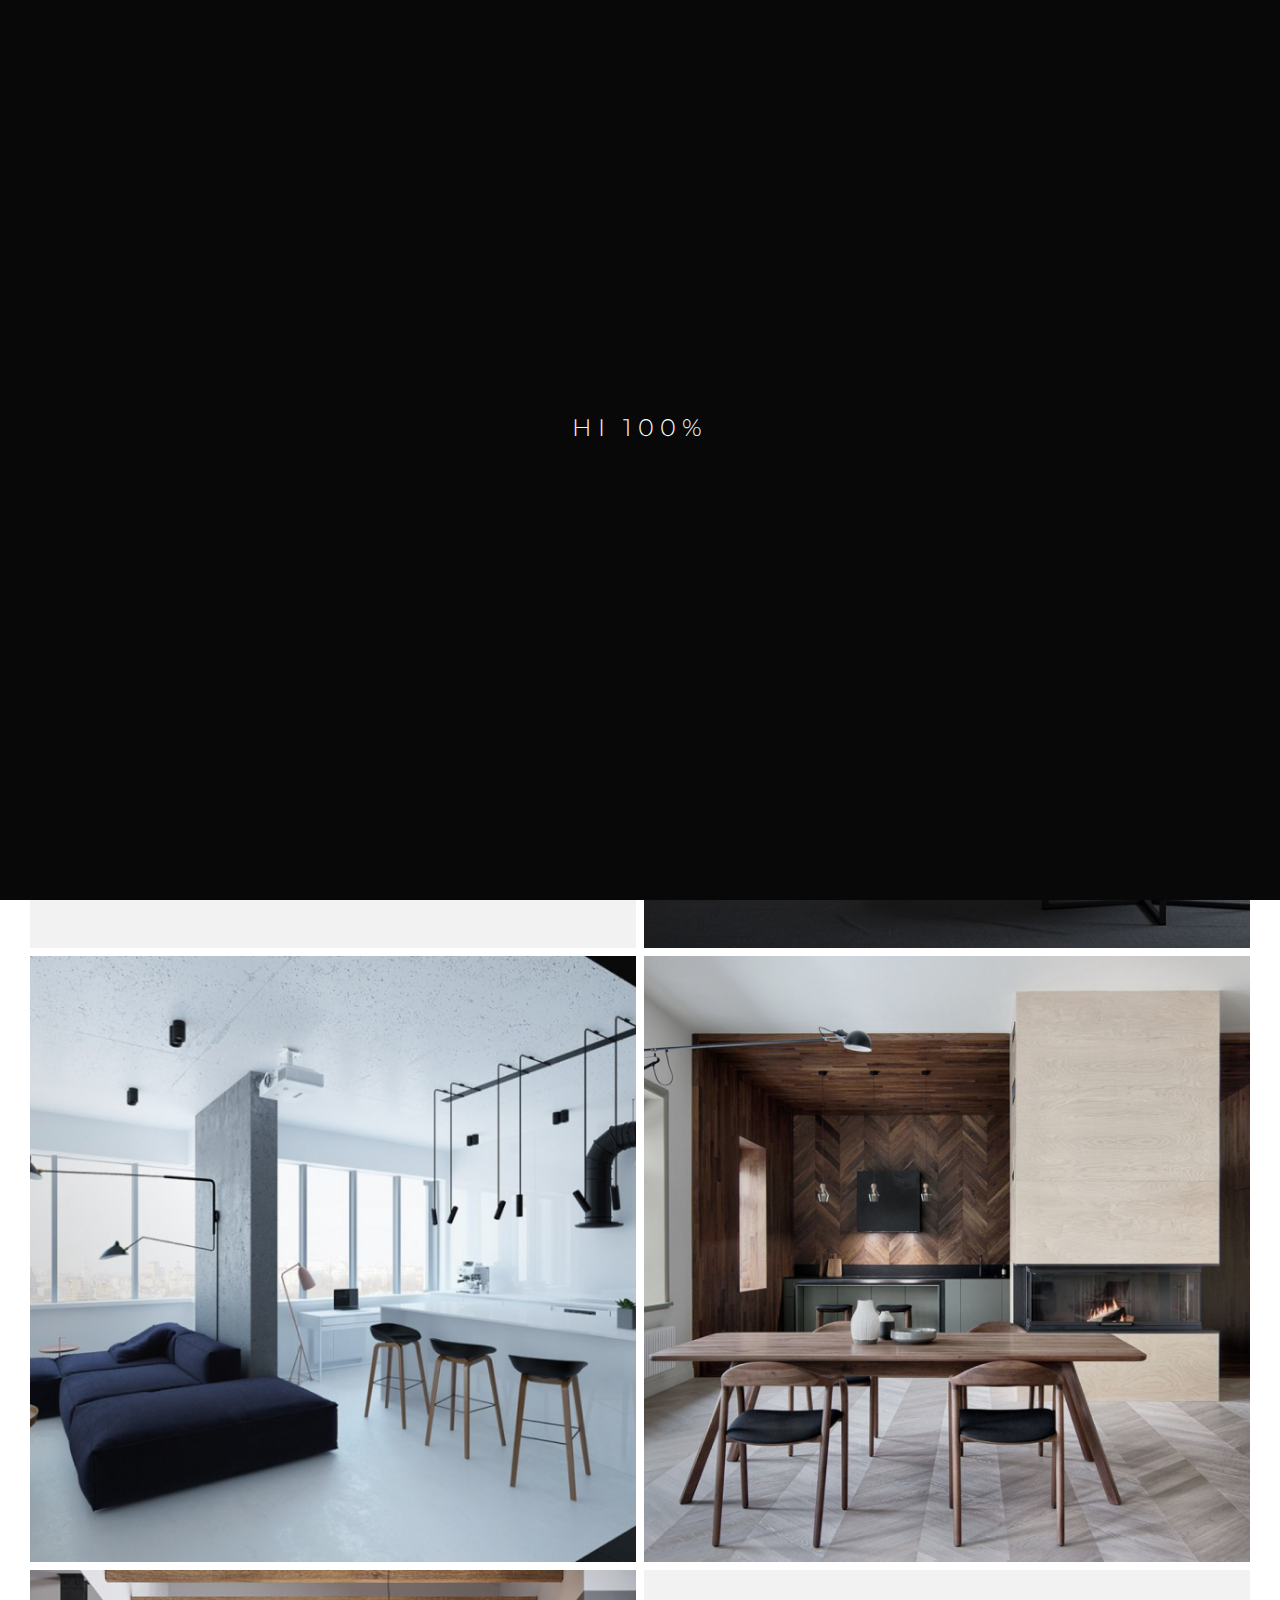
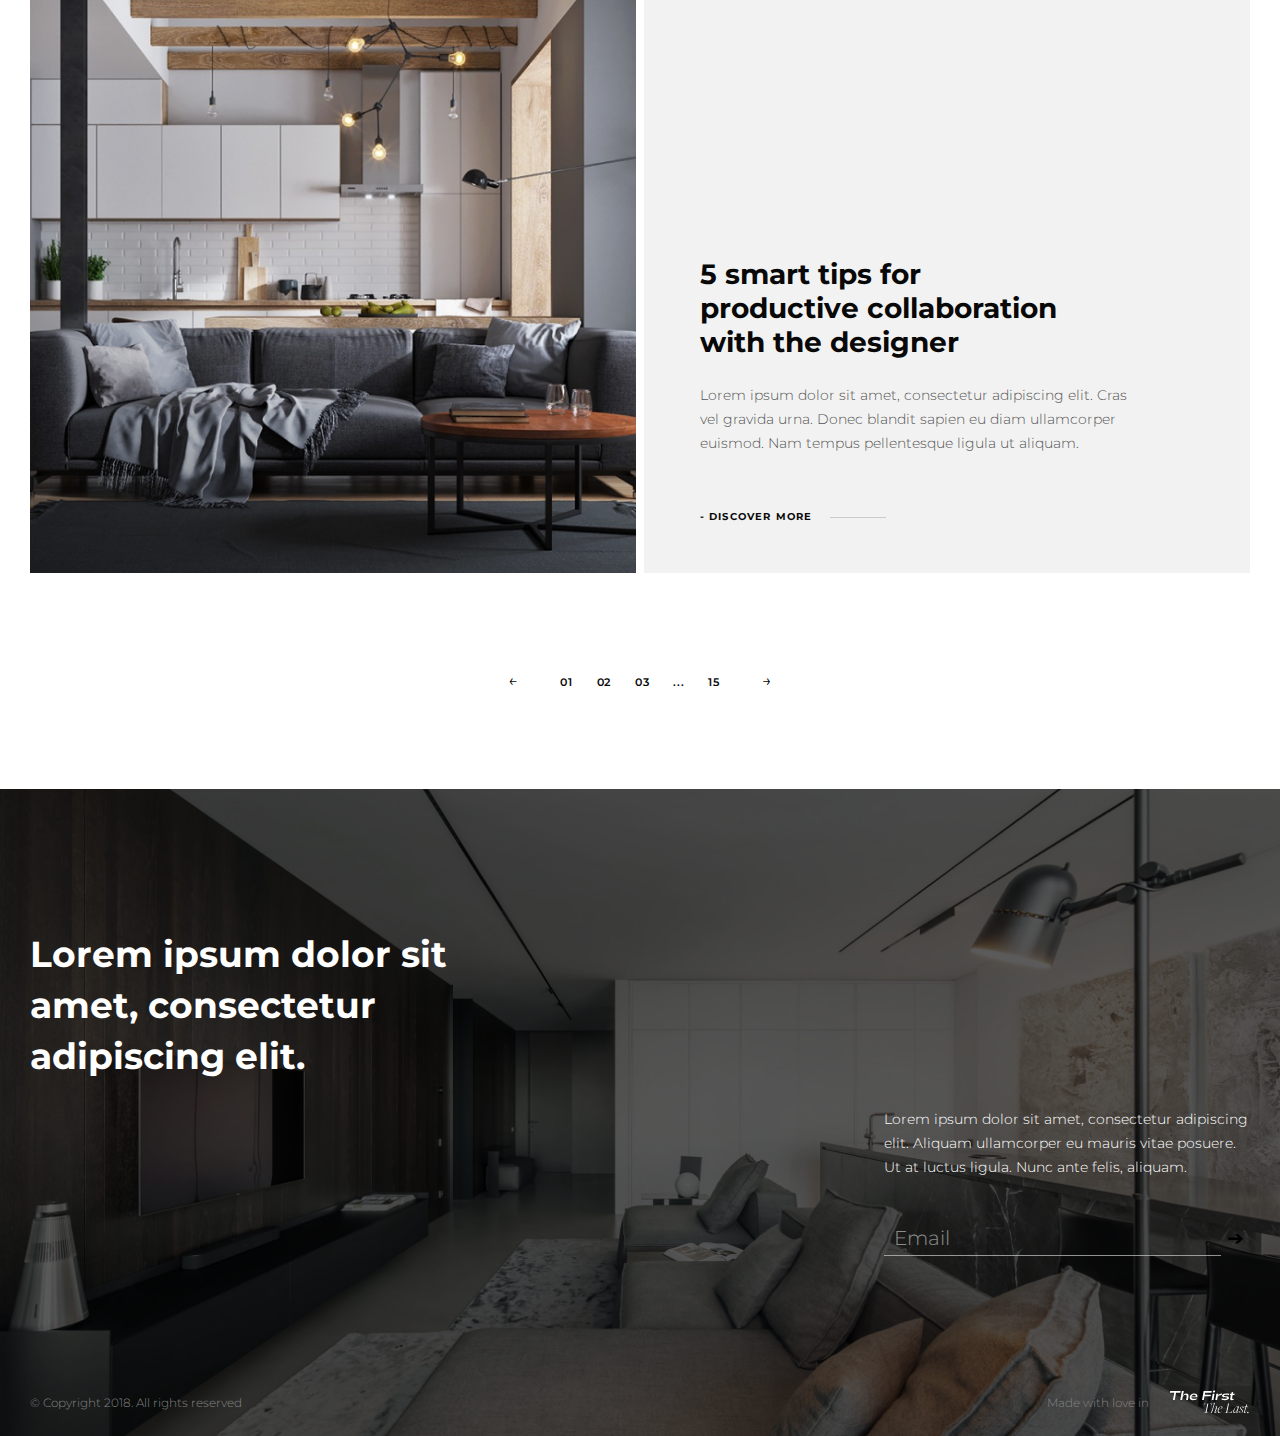
<file: news.html>
<!DOCTYPE html>
<html lang="en">
<head>
    <meta charset="UTF-8">
    <link rel="stylesheet" href="assets/css/style.min.css">
    <link rel="stylesheet" href="assets/css/media.min.css">
    
    <!-- Useful meta tags -->
    <meta http-equiv="x-ua-compatible" content="ie=edge">
    <meta name="viewport" content="width=device-width, initial-scale=1, shrink-to-fit=no">
    <meta name="robots" content="index, follow">
    <meta name="google" content="notranslate">
    <meta name="format-detection" content="telephone=no">
    <meta name="description" content="">
    <link rel="preconnect" href="https://fonts.googleapis.com">
    <link rel="preconnect" href="https://fonts.gstatic.com" crossorigin>
    <link href="https://fonts.googleapis.com/css2?family=Montserrat:wght@100;200;300;400;500;600;700;800;900&display=swap" rel="stylesheet">
    <link
      rel="stylesheet"
      href="https://cdn.jsdelivr.net/npm/swiper@8/swiper-bundle.min.css"
    />
    <title>News(Blog)</title>
</head>
<body class="body">
    <div id="popup" class="popup">
        <span class="pop-close" href="#">X</span>
        <div class="popup__body">
          <form id="popup-form" class="popup__content close-area">
            <fieldset form="popup-form" class="popup__first-box">
              <div class="popup__first-conteiner pop-container">
                <h3>Make request</h3>
                <div class="popup__input">
                    <div class="pop__up-top">
                        <div class="popup-left">
                            <input id="naming" type="text" placeholder="Name">
                        </div>
                        <div class="popup-right">
                            <input id="lastnaming" type="text" placeholder="Last Name">
                        </div>
                    </div>
                    <div class="pop__up-top">
                        <div class="popup-left">
                            <input id="naming" type="number" placeholder="Phone">
                        </div>
                        <div class="popup-right">
                            <input id="lastnaming" type="text" placeholder="Your City">
                        </div>
                    </div>
                    <div class="pop__up-top">
                        <div class="popup-left">
                            <input type="email" placeholder="Email">
                        </div>
                        <div class="popup-right">
                           <select name="" id="">
                            <option value="0">Property Type</option>
                            <option value="0">Lol</option>
                            <option value="0">Leon</option>
                           </select>
                        </div>
                    </div>
                    <div class="pop__up-bottom">
                        <input type="text" placeholder="Your comment">
                    </div>
                </div>
              </div>
            </fieldset>
      
            <fieldset form="popup-form" class="popup__second-box">
              <div class="popup__second-conteiner pop-container">
                <div class="popup__name-group-area">Area (m2)</div>
                <div class="popup__group-area">
                  <div class="popup__option-item">
                    <label class="popup__label" for="to-50"><p>to 50</p> </label>
                    <input
                      id="to-50"
                      class="popup__radio-area"
                      type="radio"
                      name="area"
                      value="to 50"
                    />
                    <div class="popup__line"></div>
                  </div>
                  <div class="popup__option-item">
                    <label class="popup__label" for="50-150"><p>50-150</p> </label>
                    <input
                      id="50-150"
                      class="popup__radio-area"
                      type="radio"
                      name="area"
                      value="50-150"
                      checked
                    />
                    <div class="popup__line"></div>
                  </div>
                  <div class="popup__option-item">
                    <label class="popup__label" for="150-250"><p>150-250</p> </label>
                    <input
                      id="150-250"
                      class="popup__radio-area"
                      type="radio"
                      name="area"
                      value="150-250"
                    />
                    <div class="popup__line"></div>
                  </div>
                  <div class="popup__option-item">
                    <label class="popup__label" for="250-400">
                      <p>250-400</p>
                    </label>
                    <input
                      id="250-400"
                      class="popup__radio-area"
                      type="radio"
                      name="area"
                      value="250-400"
                    />
                    <div class="popup__line"></div>
                  </div>
                  <div class="popup__option-item">
                    <label class="popup__label" for="400-600">
                      <p>400-600</p>
                    </label>
                    <input
                      id="400-600"
                      class="popup__radio-area"
                      type="radio"
                      name="area"
                      value="400-600"
                    />
                    <div class="popup__line"></div>
                  </div>
                  <div class="popup__option-item">
                    <label class="popup__label" for="600-800">
                      <p>600-800</p>
                    </label>
                    <input
                      id="600-800"
                      class="popup__radio-area"
                      type="radio"
                      name="area"
                      value="600-800"
                    />
                    <div class="popup__line"></div>
                  </div>
                  <div class="popup__option-item">
                    <label class="popup__label" for="800-1000">
                      <p>800-1000</p>
                    </label>
                    <input
                      id="800-1000"
                      class="popup__radio-area"
                      type="radio"
                      name="area"
                      value="800-1000"
                    />
                    <div class="popup__line"></div>
                  </div>
                  <div class="popup__option-item">
                    <label class="popup__label" for="1000+">
                      <p>1000+</p>
                    </label>
                    <input
                      id="1000+"
                      class="popup__radio-area"
                      type="radio"
                      name="area"
                      value="1000+"
                    />
                    <div class="popup__line"></div>
                  </div>
                </div>
                <div class="popup__group-photo">
                  <div class="popup__add-photo">
                    <input
                      class="popup__input-foto _req"
                      type="file"
                      name="photo"
                      id="photo"
                      accept="image/*"
                    />
                    
                  </div>
                  <div class="popup__item-photo">
                    <label for="photo">
                      <div class="popup__img-add-photo"></div>
                    </label>
                    <div class="popup__coment-photo">
                      <p>Attach your file</p>
                      <p class="popup__note-photo">File size not more than 10 MB</p>
                    </div>
                  </div>
                  <span class="popup__buttom popup-link" id="btn">Send Request</span>
                  <div class="popup__preview">
                    <p></p>
                  </div>
                </div>
                <div class="popup__text">
                  It is a long established fact that a reader will be distracted by
                  the readable content of a page when looking at its layout. The point
                  of using Lorem Ipsum is that it has a more-or-less normal
                  distribution of letters, as opposed to using 'Content here, content
                  here', making it look like readable English.
                </div>
              </div>
            </fieldset>
          </form>
        </div>
        <div class="popup__criss-cross icon-criss-cross close-popup"></div>
      </div>    <div id="popup2" class="popup2 popup">
        <span class="close-pop-ups-2">X</span>
        <!-- <a href="#header" class="popup__area-lol"></a> -->
        <div class="popup2__body">
          <div class="popup2__content close-area">
            <!--<div class="popup2__box">-->
            <h4 class="popup2__title">Thank you for your message!</h4>
            <div class="popup2__text">
              Lorem ipsum dolor sit amet, consectetur adipiscing elit. Aliquam
              ullamcorper eu mauris vitae posuere. Ut at luctus ligula. Nunc ante
              felis, aliquam eu enim sed, ornare pretium velit.
            </div>
            <span class="popup2__button button popup-link">
                Send Request
            </span>
            <!--</div>-->
          </div>
        </div>
        <div class="popup2__criss-cross icon-criss-cross close-popup"></div>
      </div>    <div class="page">
        <header id="header" class="lock-padding header-js">
            <div class="container">
                <div class="header">
                <div class="header__logo">
                    <a href="index.html">Logo</a>
                </div>
                <div class="header__content">
                    <nav>
                        <ul>
                        <li class="li-one"><a class="header-link"  href="project.html">Projects</a></li>
                        <li><a class="header-link" href="about.html">About us</a></li>
                        <li><a class="header-link" href="news.html">Blog</a></li>
                        <li><a class="header-link" href="contact.html">Contacts</a></li>
                        </ul>
                    </nav>
                    <div class="header__content-btn">
                        <a href="#">En</a>
                        <a href="#popup" class="popup-link">Send Request</a>
                    </div>
                  
                </div>
                <div class="header__content-secret">
                    <div class="header__sec">
                        <nav>
                            <ul>
                                <li class="li-one"><a class="header-link" href="index.html">Home</a></li>
                            <li class="li-one"><a class="header-link"  href="project.html">Projects</a></li>
                            <li><a class="header-link" href="about.html">About us</a></li>
                            <li><a class="header-link" href="news.html">Blog</a></li>
                            <li class="last-link"><a class="header-link last-link" href="contact.html">Contacts</a></li>
                            </ul>
                            <a href="#popup" class="popup-link">Send Request</a>
                        </nav>
                        <div class="header__content-btn">
                            <a href="#">En</a>
                            <a href="#popup" class="popup-link">Send Request</a>
                        </div>
                       
                    </div>
                    <div class="header__sec-info">
                        <div class="sec-link">
                            <a href="">Fb</a>
                            <a class="sec-ser" href="">In</a>
                            <a href="">Be</a>
                        </div>
                        <div class="sec-section">
                           <select name="" id="">
                            <option value="0">Berlin</option>
                            <option value="1">Kiyiv</option>
                            <option value="2">New-York</option>
                           </select>
                        </div>
                        <div class="block-flex">
                            <div class="sec-number">
                                <a href="tel:+380935705222">+380935705222</a>
                            </div>
                            <div class="sec-number">
                                <a href="mailto:">info@hi-light.pl</a>
                            </div>
                        </div>
                        
                       
                    </div>
                  
                  
                </div>
                <div class="header__mobile">
                    <div class="burger">
                        <div class="burger-humb">
                            <span class="humb"></span>
                            <span class="humb"></span>
                        </div>
                      <div class="burger-text">
                        <p>Menu</p>
                      </div>
                    </div>
                    <div class="header__content-btn">
                        <a href="#">En</a>
                        <a href="#popup" class="popup-link">Send Request</a>
                        <div class="burger-none">
                            <span class="humb"></span>
                            <span class="humb"></span>
                        </div>
                    </div>
                </div>
               
            </div>
            </div>
        </header>

       

        <main class="main">
            
            <div class="preloader" id="page-preloader">
                <div class="loader">
                 <span>HI</span>   <span id="load__perc">0%</span>
                </div>
                <div class="loader-show">
                    <span>HI LIGHT</span>
                </div>
            </div>
            <section class="news">
                <div class="container">
                    <div class="news__text">
                        <h3 class="news__text-title">Our latest news</h3>
                        <div class="news__text-btn">
                           <span class="news-btn-list all-news-btn active" data-tab="#tab-all">All</span>
                           <span class="news-btn-list blog-btn" data-tab="#tab-1">Blog</span>
                           <span class="news-btn-list news-btn" data-tab="#tab-2">News</span>
                           <span class="news-btn-list advice-news-btn" data-tab="#tab-3">Advice from the designer</span>
                        </div>
            
                        <select class="select-news" id="select-id">
                            <option value="0">All</option>
                            <option value="1">Blog</option>
                            <option value="2">News</option>
                            <option value="3">Advice from the designer</option>
                        </select>
                    </div>
            
                    <div class="news__project" >
                        <div class="news__project-top active"  id="tab-2">
                            <div class="news-project-top-one">
                                <div class="block-news-text">
                                    <h5>5 smart tips for  productive collaboration with the designer</h5>
                                    <p>Lorem ipsum dolor sit amet, consectetur adipiscing elit. Cras vel gravida urna. Donec blandit sapien eu diam ullamcorper euismod. Nam tempus pellentesque ligula ut aliquam.</p>
                                    <a href="one-news.html"> <span>-</span>  Discover more  </a>
                                </div>
                               
                            </div>
            
                            <a class="news-project-top-two" href="one-news.html">
                                <img src="assets/images/news/news-1.png" alt="">
                                <div class="projects__top-one-shadow">
                                    <div class="shadow-info">
                      
                                      <div class="projects__top-one-shadow-bottom">
                                        <h3>Non-standard <span>
                                            plinth options
                                        </span> </h3>
                                      </div>
            
                                      
                                    </div>
                                  </div>
                                  <div class="mobile-bottom">
                                    <h5>5 smart tips for productive collaboration with the designer</h5>
                                    <p > <span>-</span> Discover more</p>
                                </div>
                            </a>
                        </div>
            
                        <div class="news__project-middle active" id="tab-3">
                            <a class="project-middle-left" href="one-news.html">
            
                                <img src="assets/images/news/news-2.png" alt="">
            
                                <div class="projects__top-one-shadow">
                                    <div class="shadow-info">
                      
                                      <div class="projects__top-one-shadow-bottom">
                                        <h3>Non-standard <span></span> plinth options</h3>
                                      </div>
                                    </div>
                                  </div>
                                </a>
            
            
                            <a class="project-middle-right" href="one-news.html">
            
                                <img src="assets/images/news/news-3.png" alt="">
            
                                <div class="projects__top-one-shadow">
                                    <div class="shadow-info">
                      
                                      <div class="projects__top-one-shadow-bottom">
                                        <h3>Interior design,<span></span> LCD Rybalsky</h3>
                                      </div>
                                    </div>
                                  </div>
                                </a>
                        </div>
            
                        
                        <div class="news__project-top news__project-top-reverse active" id="tab-1">
                            <div class="news-project-top-one">
                                <div class="block-news-text">
                                    <h5>5 smart tips for  productive collaboration with the designer</h5>
                                    <p>Lorem ipsum dolor sit amet, consectetur adipiscing elit. Cras vel gravida urna. Donec blandit sapien eu diam ullamcorper euismod. Nam tempus pellentesque ligula ut aliquam.</p>
                                    <a href="one-news.html"> <span>-</span>  Discover more  </a>
                                </div>
                               
                            </div>
            
                            <a class="news-project-top-two" href="one-news.html">
                                <img src="assets/images/news/news-1.png" alt="">
                                <div class="projects__top-one-shadow">
                                    <div class="shadow-info">
                      
                                      <div class="projects__top-one-shadow-bottom">
                                        <h3>Non-standard <span>
                                            plinth options
                                        </span> </h3>
                                      </div>
                                    </div>
                                  </div>
                                  <div class="mobile-bottom">
                                    <h5>5 smart tips for productive collaboration with the designer</h5>
                                    <p > <span>-</span> Discover more</p>
                                </div>
                            </a>
                        </div>
                    </div>
            
                    <div class="news__num">
                        <a href="#">&#8592</a>
                        <div class="news__num-nums">
                            <span>01</span>
                            <span>02</span>
                            <span>03</span>
                            <span>...</span>
                            <span>15</span>
                        </div>
                        <a href="#">&#8594</a>
                    </div>
                </div>
            </section>
            
            <section class="news-footer">
                <div class="container">
                    <div class="news-footer-content">
                        <div class="news-footer-content-left">
                            <p>Lorem ipsum dolor sit amet, consectetur adipiscing elit. </p>
                        </div>
                        <div class="news-footer-content-right">
                            <div class="news-flex-text">
                                <p>Lorem ipsum dolor sit amet, consectetur adipiscing elit. Aliquam ullamcorper eu mauris vitae posuere. Ut at luctus ligula. Nunc ante felis, aliquam.</p>
                                <div class="news-input">
                                    <input type="email" id="news-email" placeholder=" ">
                                    <label for="news-email">Email</label>
                                    <button></button>
                                </div>
                            </div>
                            
                        </div>
                    </div>
                </div>
            </section>
            
            <footer class="footer">
                <div class="container">
                    <p  class="footer-title">© Copyright 2018. All rights reserved</p>
                    <div class="footer-link">
                        <p>Made with love in</p>
                        <img src="assets/images/footer/footer-icon.svg" alt="">
                    </div>
                </div>
            </footer>
        </main>

    </div>
    

    <script src="https://cdn.jsdelivr.net/npm/swiper@8/swiper-bundle.min.js"></script>
    <script src="assets/js/app.js"></script>
</body>
</html>
</file>
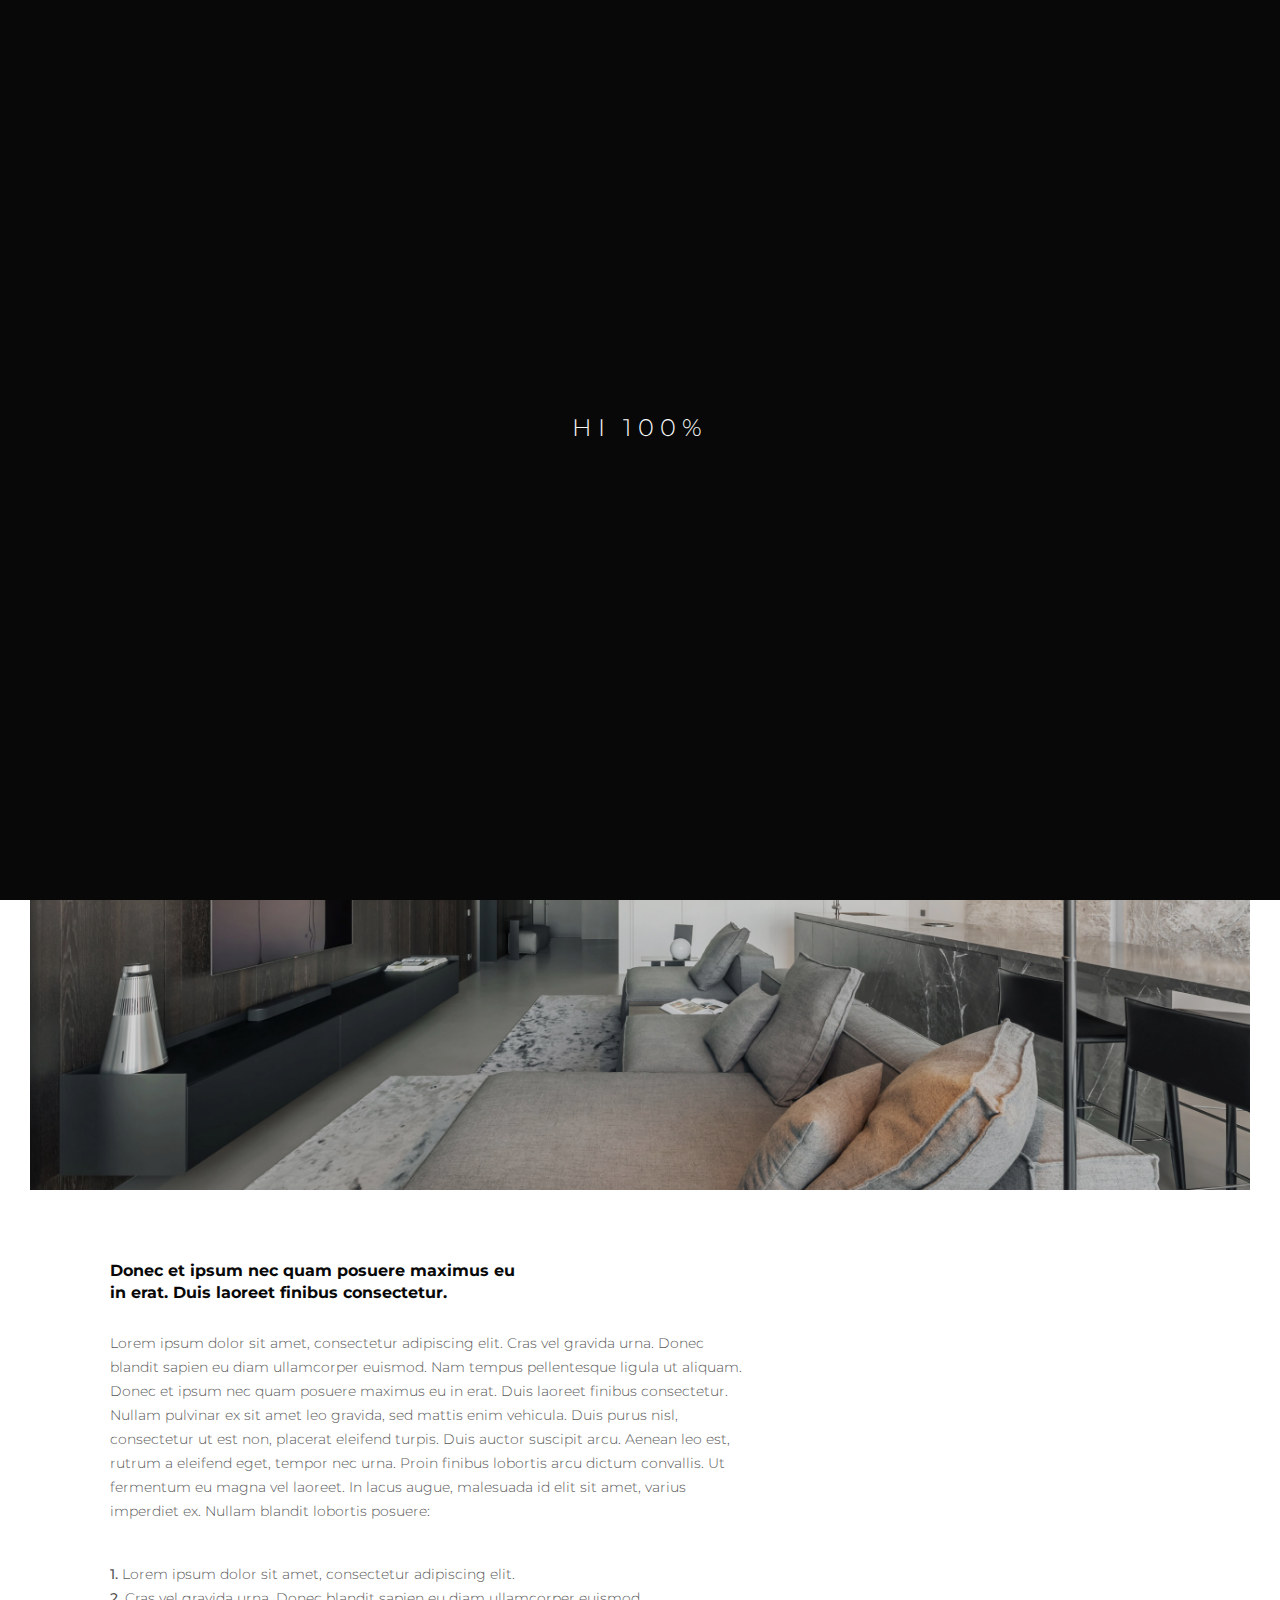
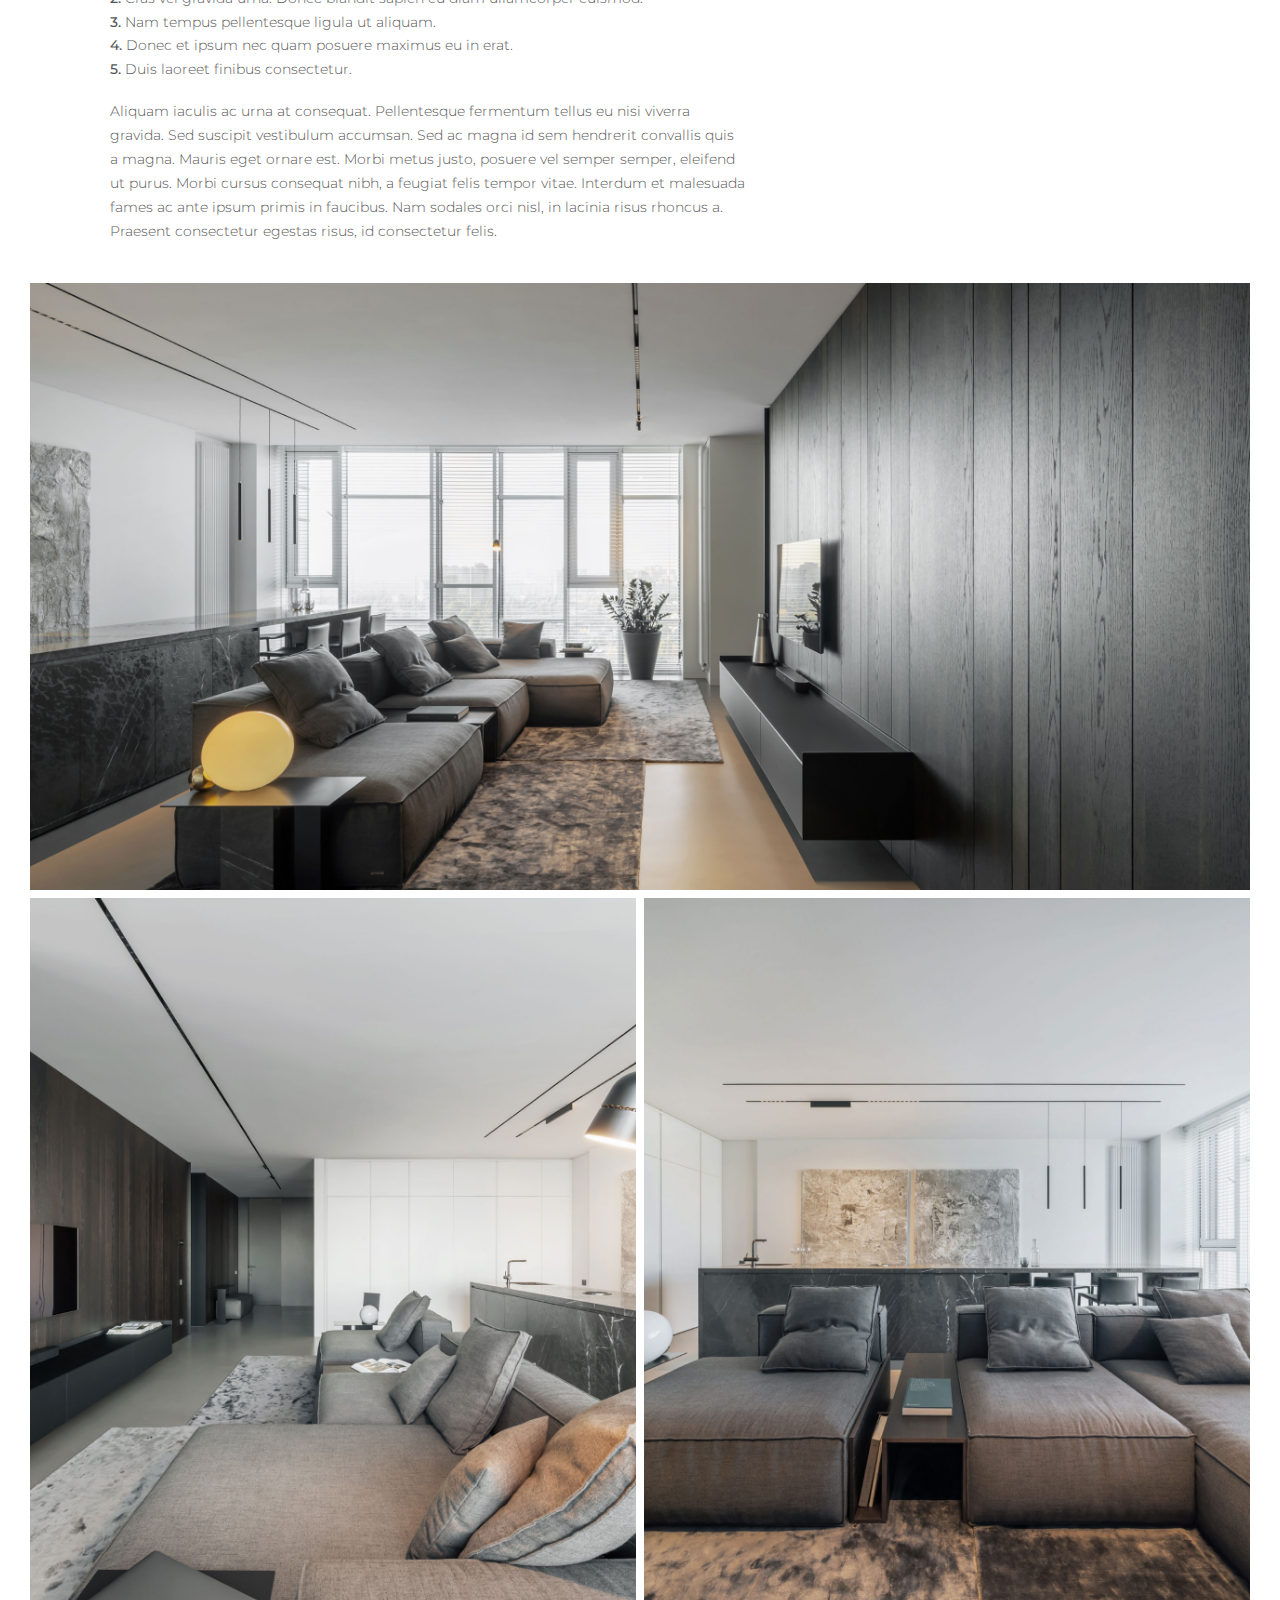
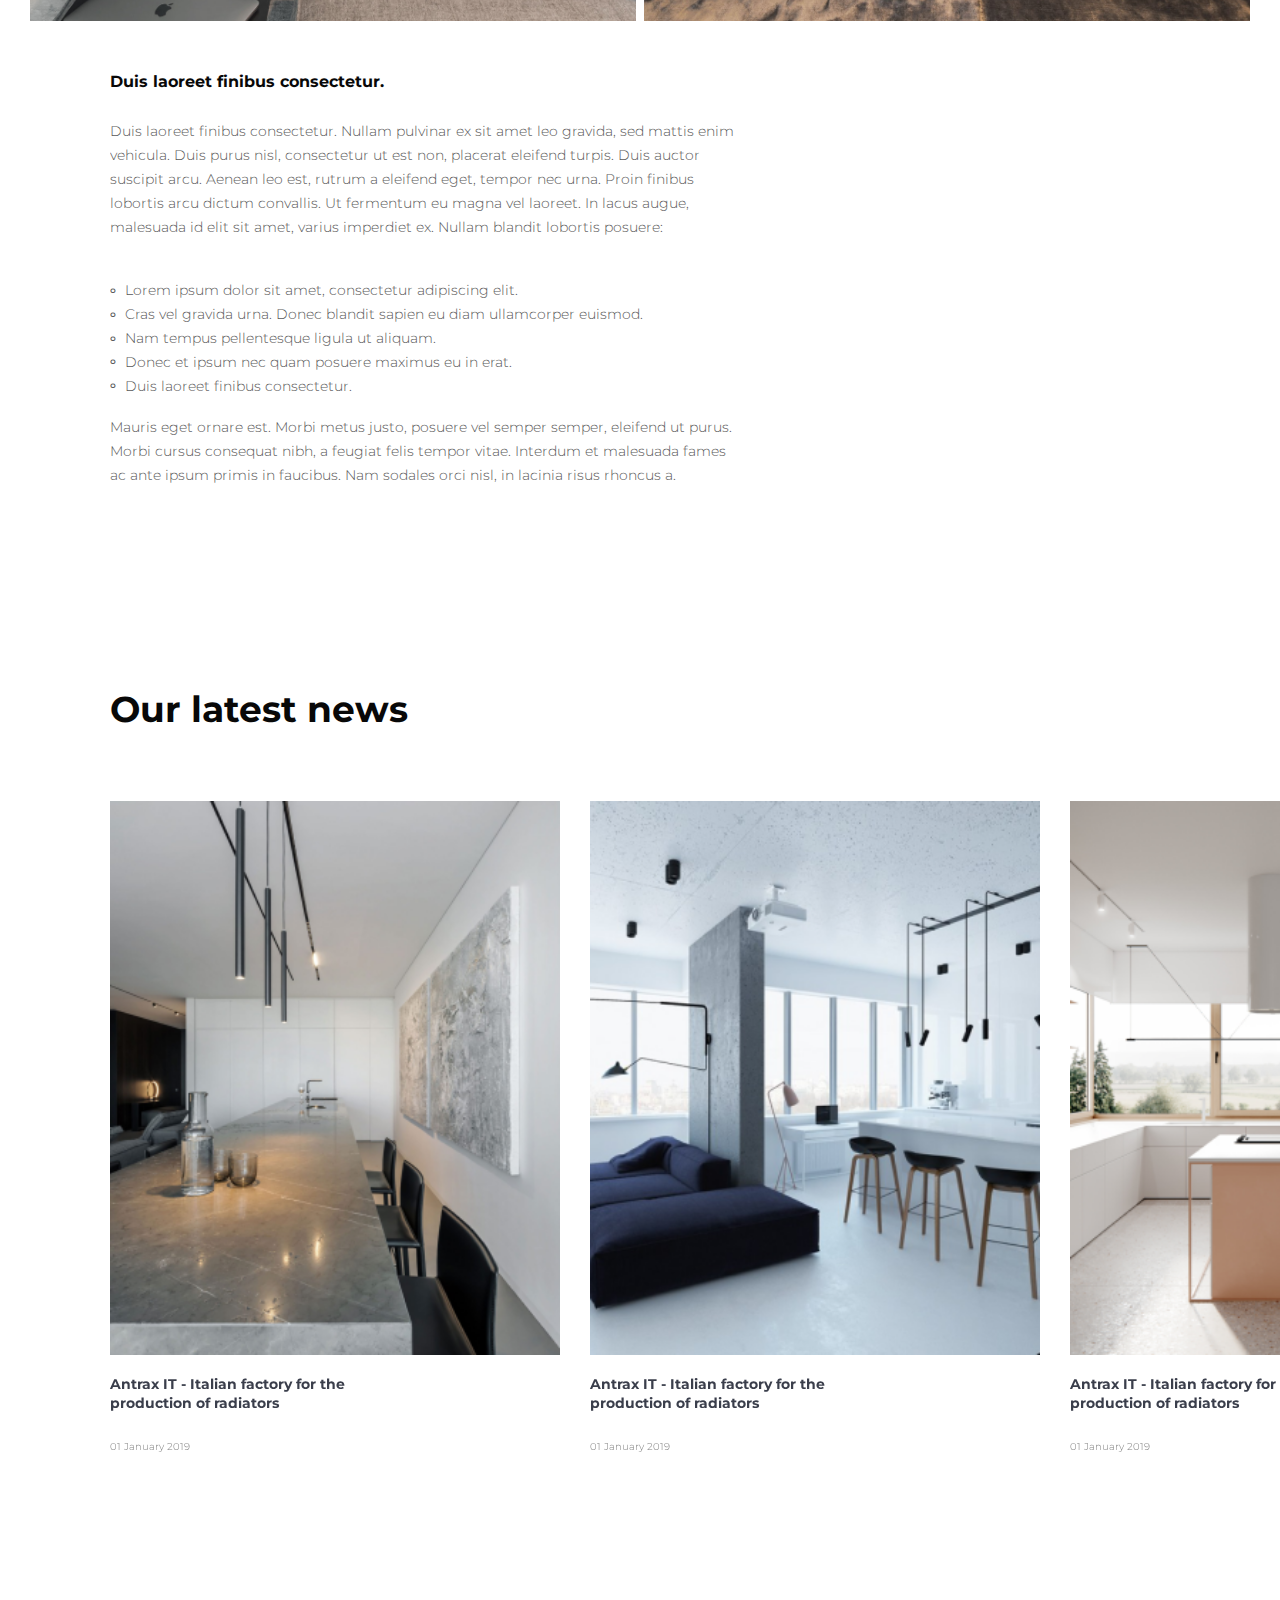
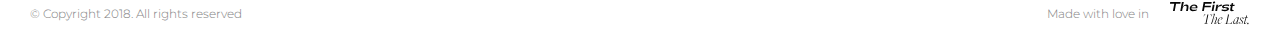
<file: one-news.html>
<!DOCTYPE html>
<html lang="en">
<head>
    <meta charset="UTF-8">
    <link rel="stylesheet" href="assets/css/style.min.css">
    <link rel="stylesheet" href="assets/css/media.min.css">
    
    <!-- Useful meta tags -->
    <meta http-equiv="x-ua-compatible" content="ie=edge">
    <meta name="viewport" content="width=device-width, initial-scale=1, shrink-to-fit=no">
    <meta name="robots" content="index, follow">
    <meta name="google" content="notranslate">
    <meta name="format-detection" content="telephone=no">
    <meta name="description" content="">
    <link rel="preconnect" href="https://fonts.googleapis.com">
    <link rel="preconnect" href="https://fonts.gstatic.com" crossorigin>
    <link href="https://fonts.googleapis.com/css2?family=Montserrat:wght@100;200;300;400;500;600;700;800;900&display=swap" rel="stylesheet">
    <link
      rel="stylesheet"
      href="https://cdn.jsdelivr.net/npm/swiper@8/swiper-bundle.min.css"
    />
    <title>One News</title>
</head>
<body class="body">
    <div id="popup" class="popup">
        <span class="pop-close" href="#">X</span>
        <div class="popup__body">
          <form id="popup-form" class="popup__content close-area">
            <fieldset form="popup-form" class="popup__first-box">
              <div class="popup__first-conteiner pop-container">
                <h3>Make request</h3>
                <div class="popup__input">
                    <div class="pop__up-top">
                        <div class="popup-left">
                            <input id="naming" type="text" placeholder="Name">
                        </div>
                        <div class="popup-right">
                            <input id="lastnaming" type="text" placeholder="Last Name">
                        </div>
                    </div>
                    <div class="pop__up-top">
                        <div class="popup-left">
                            <input id="naming" type="number" placeholder="Phone">
                        </div>
                        <div class="popup-right">
                            <input id="lastnaming" type="text" placeholder="Your City">
                        </div>
                    </div>
                    <div class="pop__up-top">
                        <div class="popup-left">
                            <input type="email" placeholder="Email">
                        </div>
                        <div class="popup-right">
                           <select name="" id="">
                            <option value="0">Property Type</option>
                            <option value="0">Lol</option>
                            <option value="0">Leon</option>
                           </select>
                        </div>
                    </div>
                    <div class="pop__up-bottom">
                        <input type="text" placeholder="Your comment">
                    </div>
                </div>
              </div>
            </fieldset>
      
            <fieldset form="popup-form" class="popup__second-box">
              <div class="popup__second-conteiner pop-container">
                <div class="popup__name-group-area">Area (m2)</div>
                <div class="popup__group-area">
                  <div class="popup__option-item">
                    <label class="popup__label" for="to-50"><p>to 50</p> </label>
                    <input
                      id="to-50"
                      class="popup__radio-area"
                      type="radio"
                      name="area"
                      value="to 50"
                    />
                    <div class="popup__line"></div>
                  </div>
                  <div class="popup__option-item">
                    <label class="popup__label" for="50-150"><p>50-150</p> </label>
                    <input
                      id="50-150"
                      class="popup__radio-area"
                      type="radio"
                      name="area"
                      value="50-150"
                      checked
                    />
                    <div class="popup__line"></div>
                  </div>
                  <div class="popup__option-item">
                    <label class="popup__label" for="150-250"><p>150-250</p> </label>
                    <input
                      id="150-250"
                      class="popup__radio-area"
                      type="radio"
                      name="area"
                      value="150-250"
                    />
                    <div class="popup__line"></div>
                  </div>
                  <div class="popup__option-item">
                    <label class="popup__label" for="250-400">
                      <p>250-400</p>
                    </label>
                    <input
                      id="250-400"
                      class="popup__radio-area"
                      type="radio"
                      name="area"
                      value="250-400"
                    />
                    <div class="popup__line"></div>
                  </div>
                  <div class="popup__option-item">
                    <label class="popup__label" for="400-600">
                      <p>400-600</p>
                    </label>
                    <input
                      id="400-600"
                      class="popup__radio-area"
                      type="radio"
                      name="area"
                      value="400-600"
                    />
                    <div class="popup__line"></div>
                  </div>
                  <div class="popup__option-item">
                    <label class="popup__label" for="600-800">
                      <p>600-800</p>
                    </label>
                    <input
                      id="600-800"
                      class="popup__radio-area"
                      type="radio"
                      name="area"
                      value="600-800"
                    />
                    <div class="popup__line"></div>
                  </div>
                  <div class="popup__option-item">
                    <label class="popup__label" for="800-1000">
                      <p>800-1000</p>
                    </label>
                    <input
                      id="800-1000"
                      class="popup__radio-area"
                      type="radio"
                      name="area"
                      value="800-1000"
                    />
                    <div class="popup__line"></div>
                  </div>
                  <div class="popup__option-item">
                    <label class="popup__label" for="1000+">
                      <p>1000+</p>
                    </label>
                    <input
                      id="1000+"
                      class="popup__radio-area"
                      type="radio"
                      name="area"
                      value="1000+"
                    />
                    <div class="popup__line"></div>
                  </div>
                </div>
                <div class="popup__group-photo">
                  <div class="popup__add-photo">
                    <input
                      class="popup__input-foto _req"
                      type="file"
                      name="photo"
                      id="photo"
                      accept="image/*"
                    />
                    
                  </div>
                  <div class="popup__item-photo">
                    <label for="photo">
                      <div class="popup__img-add-photo"></div>
                    </label>
                    <div class="popup__coment-photo">
                      <p>Attach your file</p>
                      <p class="popup__note-photo">File size not more than 10 MB</p>
                    </div>
                  </div>
                  <span class="popup__buttom popup-link" id="btn">Send Request</span>
                  <div class="popup__preview">
                    <p></p>
                  </div>
                </div>
                <div class="popup__text">
                  It is a long established fact that a reader will be distracted by
                  the readable content of a page when looking at its layout. The point
                  of using Lorem Ipsum is that it has a more-or-less normal
                  distribution of letters, as opposed to using 'Content here, content
                  here', making it look like readable English.
                </div>
              </div>
            </fieldset>
          </form>
        </div>
        <div class="popup__criss-cross icon-criss-cross close-popup"></div>
      </div>    <div id="popup2" class="popup2 popup">
        <span class="close-pop-ups-2">X</span>
        <!-- <a href="#header" class="popup__area-lol"></a> -->
        <div class="popup2__body">
          <div class="popup2__content close-area">
            <!--<div class="popup2__box">-->
            <h4 class="popup2__title">Thank you for your message!</h4>
            <div class="popup2__text">
              Lorem ipsum dolor sit amet, consectetur adipiscing elit. Aliquam
              ullamcorper eu mauris vitae posuere. Ut at luctus ligula. Nunc ante
              felis, aliquam eu enim sed, ornare pretium velit.
            </div>
            <span class="popup2__button button popup-link">
                Send Request
            </span>
            <!--</div>-->
          </div>
        </div>
        <div class="popup2__criss-cross icon-criss-cross close-popup"></div>
      </div>    <div class="page">
        <header id="header" class="lock-padding header-js">
            <div class="container">
                <div class="header">
                <div class="header__logo">
                    <a href="index.html">Logo</a>
                </div>
                <div class="header__content">
                    <nav>
                        <ul>
                        <li class="li-one"><a class="header-link"  href="project.html">Projects</a></li>
                        <li><a class="header-link" href="about.html">About us</a></li>
                        <li><a class="header-link" href="news.html">Blog</a></li>
                        <li><a class="header-link" href="contact.html">Contacts</a></li>
                        </ul>
                    </nav>
                    <div class="header__content-btn">
                        <a href="#">En</a>
                        <a href="#popup" class="popup-link">Send Request</a>
                    </div>
                  
                </div>
                <div class="header__content-secret">
                    <div class="header__sec">
                        <nav>
                            <ul>
                                <li class="li-one"><a class="header-link" href="index.html">Home</a></li>
                            <li class="li-one"><a class="header-link"  href="project.html">Projects</a></li>
                            <li><a class="header-link" href="about.html">About us</a></li>
                            <li><a class="header-link" href="news.html">Blog</a></li>
                            <li class="last-link"><a class="header-link last-link" href="contact.html">Contacts</a></li>
                            </ul>
                            <a href="#popup" class="popup-link">Send Request</a>
                        </nav>
                        <div class="header__content-btn">
                            <a href="#">En</a>
                            <a href="#popup" class="popup-link">Send Request</a>
                        </div>
                       
                    </div>
                    <div class="header__sec-info">
                        <div class="sec-link">
                            <a href="">Fb</a>
                            <a class="sec-ser" href="">In</a>
                            <a href="">Be</a>
                        </div>
                        <div class="sec-section">
                           <select name="" id="">
                            <option value="0">Berlin</option>
                            <option value="1">Kiyiv</option>
                            <option value="2">New-York</option>
                           </select>
                        </div>
                        <div class="block-flex">
                            <div class="sec-number">
                                <a href="tel:+380935705222">+380935705222</a>
                            </div>
                            <div class="sec-number">
                                <a href="mailto:">info@hi-light.pl</a>
                            </div>
                        </div>
                        
                       
                    </div>
                  
                  
                </div>
                <div class="header__mobile">
                    <div class="burger">
                        <div class="burger-humb">
                            <span class="humb"></span>
                            <span class="humb"></span>
                        </div>
                      <div class="burger-text">
                        <p>Menu</p>
                      </div>
                    </div>
                    <div class="header__content-btn">
                        <a href="#">En</a>
                        <a href="#popup" class="popup-link">Send Request</a>
                        <div class="burger-none">
                            <span class="humb"></span>
                            <span class="humb"></span>
                        </div>
                    </div>
                </div>
               
            </div>
            </div>
        </header>

       

        <main class="main">
            <div class="preloader" id="page-preloader">
                <div class="loader">
                 <span>HI</span>   <span id="load__perc">0%</span>
                </div>
                <div class="loader-show">
                    <span>HI LIGHT</span>
                </div>
            </div>
            <section class="n-info">
                <div class="container">
                    <div class="n-info__content">
                        <div class="n-info__content-left">
                            <h2 class="n-info-top-title">Antrax IT - Italian <span></span> factory for the production</h2>
                            <div class="n-info__content-left-in">
                                <span>Share:</span>
                                <div class="n-info-link">
                                    <a href="#"><img src="assets/images/one-news/facebook.svg" alt=""></a>
                                    <a href="#"><img src="assets/images/one-news/twiter.svg" alt=""></a>
                                    <a href="#"><img src="assets/images/one-news/lidnekin.svg" alt=""></a>
                                    <a href="#"><img src="assets/images/one-news/all.svg" alt=""></a>
                                </div>
                        </div>
                       
                        </div>
                        <div class="n-info__content-bottom">
                            <p>
                                Lorem ipsum dolor sit amet, consectetur adipiscing elit. Cras vel gravida urna. Donec blandit sapien eu diam ullamcorper euismod. Nam tempus pellentesque ligula ut aliquam. Donec et ipsum nec quam posuere maximus eu in erat. Duis laoreet finibus consectetur. Nullam pulvinar ex sit amet leo gravida, sed mattis enim vehicula. Duis purus nisl, consectetur ut est non, placerat eleifend turpis. Duis auctor suscipit arcu. Aenean leo est, rutrum a eleifend eget, tempor nec urna. Proin finibus lobortis arcu dictum convallis. Ut fermentum eu magna vel laoreet. In lacus augue, malesuada id elit sit amet, 
                                varius imperdiet ex. Nullam blandit lobortis posuere.
                            </p>
                        </div>
                    </div>
                </div>
            </section>
            
            <section class="n-img">
                <div class="container">
                    <img src="assets/images/one-news/n-img.png" alt="">
                </div>
               
            </section>
            
            
            <section class="n-text">
                <div class="container">
                    <div class="n-text__content">
                        <h5>Donec et ipsum nec quam posuere maximus eu <span></span> in erat. Duis laoreet finibus consectetur. </h5>
                        <p>Lorem ipsum dolor sit amet, consectetur adipiscing elit. Cras vel gravida urna. Donec blandit sapien eu diam ullamcorper euismod. Nam tempus pellentesque ligula ut aliquam. Donec et ipsum nec quam posuere maximus eu in erat. Duis laoreet finibus consectetur. Nullam pulvinar ex sit amet leo gravida, sed mattis enim vehicula. Duis purus nisl, consectetur ut est non, placerat eleifend turpis. Duis auctor suscipit arcu. Aenean leo est, rutrum a eleifend eget, tempor nec urna. Proin finibus lobortis arcu dictum convallis. Ut fermentum eu magna vel laoreet. In lacus augue, malesuada id elit sit amet, varius imperdiet ex. Nullam blandit lobortis posuere:</p>
                       <div class="n-text-ul">
                        <p><span>1.</span> Lorem ipsum dolor sit amet, consectetur adipiscing elit. </p>
                        <p><span>2.</span> Cras vel gravida urna. Donec blandit sapien eu diam ullamcorper euismod.</p>
                        <p><span>3.</span> Nam tempus pellentesque ligula ut aliquam. </p>
                        <p><span>4.</span> Donec et ipsum nec quam posuere maximus eu in erat.</p>
                        <p><span>5.</span> Duis laoreet finibus consectetur. </p>
                       </div>
                       <p>Aliquam iaculis ac urna at consequat. Pellentesque fermentum tellus eu nisi viverra gravida. Sed suscipit vestibulum accumsan. Sed ac magna id sem hendrerit convallis quis a magna. Mauris eget ornare est. Morbi metus justo, posuere vel semper semper, eleifend ut purus. Morbi cursus consequat nibh, a feugiat felis tempor vitae. Interdum et malesuada fames ac ante ipsum primis in faucibus. Nam sodales orci nisl, in lacinia risus rhoncus a. Praesent consectetur egestas risus, id consectetur felis.</p>
                    </div>
                </div>
            </section>
            
            <section class="n-img non-margin">
                <div class="container">
                    <img src="assets/images/one-news/n-img-2.png" alt="">
                </div>
               
            </section>
            
            <section class="n-img-two">
                <div class="container">
                    <div class="n-img-two-content">
                        <img class="left-img" src="assets/images/one-news/img-left.png" alt="">
                        <img class="right-img" src="assets/images/one-news/img-right.png" alt="">
                    </div>
                </div>
            </section>
            
            
            <section class="n-text big-margin">
                <div class="container">
                    <div class="n-text__content">
                        <h5>Duis laoreet finibus consectetur.  </h5>
                        <p>Duis laoreet finibus consectetur. Nullam pulvinar ex sit amet leo gravida, sed mattis enim vehicula. Duis purus nisl, consectetur ut est non, placerat eleifend turpis. Duis auctor suscipit arcu. Aenean leo est, rutrum a eleifend eget, tempor nec urna. Proin finibus lobortis arcu dictum convallis. Ut fermentum eu magna vel laoreet. In lacus augue, malesuada id elit sit amet, varius imperdiet ex. Nullam blandit lobortis posuere:</p>
                       <div class="n-text-ul">
                        <p><span>&#186</span> Lorem ipsum dolor sit amet, consectetur adipiscing elit. </p>
                        <p><span>&#186</span> Cras vel gravida urna. Donec blandit sapien eu diam ullamcorper euismod.</p>
                        <p><span>&#186</span> Nam tempus pellentesque ligula ut aliquam. </p>
                        <p><span>&#186</span> Donec et ipsum nec quam posuere maximus eu in erat.</p>
                        <p><span>&#186</span> Duis laoreet finibus consectetur. </p>
                       </div>
                       <p>Mauris eget ornare est. Morbi metus justo, posuere vel semper semper, eleifend ut purus. Morbi cursus consequat nibh, a feugiat felis tempor vitae. Interdum et malesuada fames ac ante ipsum primis in faucibus. Nam sodales orci nisl, in lacinia risus rhoncus a. </p>
                       <div class="big-link">
                        <span>Share:</span>
                        <div class="big-link-a">
                            <a href="#"><img src="assets/images/one-news/facebook.svg" alt=""></a>
                            <a href="#"><img src="assets/images/one-news/twiter.svg" alt=""></a>
                            <a href="#"><img src="assets/images/one-news/lidnekin.svg" alt=""></a>
                            <a href="#"><img src="assets/images/one-news/all.svg" alt=""></a>
                        </div>
                       </div>
                    </div>
                </div>
            </section>
            
            <section class="n-swiper">
                <div class="container">
                    <h5 class="n-swiper-title">Our latest news</h5>
            
                    <div class="swiper-container one-news">
                        <div class="swiper-wrapper">
                            <div class="swiper-slide">
                                <img src="assets/images/one-news/swipers/img-1.png" alt="">
                                <h6>Antrax IT - Italian factory for the <span></span> production of radiators</h6>
                                <span>01 January 2019</span>
                            </div>
                            <div class="swiper-slide">
                                <img src="assets/images/one-news/swipers/img-2.png" alt="">
                                <h6>Antrax IT - Italian factory for the <span></span> production of radiators</h6>
                                <span>01 January 2019</span>
                            </div>
                            <div class="swiper-slide">
                                <img src="assets/images/one-news/swipers/img-3.png" alt="">
                                <h6>Antrax IT - Italian factory for the <span></span> production of radiators</h6>
                                <span>01 January 2019</span>
                            </div>
                            <div class="swiper-slide">
                                <img src="assets/images/one-news/swipers/img-3.png" alt="">
                                <h6>Antrax IT - Italian factory for the <span></span> production of radiators</h6>
                                <span>01 January 2019</span>
                            </div>
                            <div class="swiper-slide">
                                <img src="assets/images/one-news/swipers/img-3.png" alt="">
                                <h6>Antrax IT - Italian factory for the <span></span> production of radiators</h6>
                                <span>01 January 2019</span>
                            </div>
                            <div class="swiper-slide">
                                <img src="assets/images/one-news/swipers/img-3.png" alt="">
                                <h6>Antrax IT - Italian factory for the <span></span> production of radiators</h6>
                                <span>01 January 2019</span>
                            </div>
                        </div>
                    </div>
                </div>
            </section>
            
            <footer class="footer">
                <div class="container">
                    <p  class="footer-title">© Copyright 2018. All rights reserved</p>
                    <div class="footer-link">
                        <p>Made with love in</p>
                        <img src="assets/images/one-news/Group (1).svg" alt="">
                    </div>
                </div>
            </footer>
            
        </main>

    </div>
    

    <script src="https://cdn.jsdelivr.net/npm/swiper@8/swiper-bundle.min.js"></script>
    <script src="assets/js/app.js"></script>
</body>
</html>
</file>
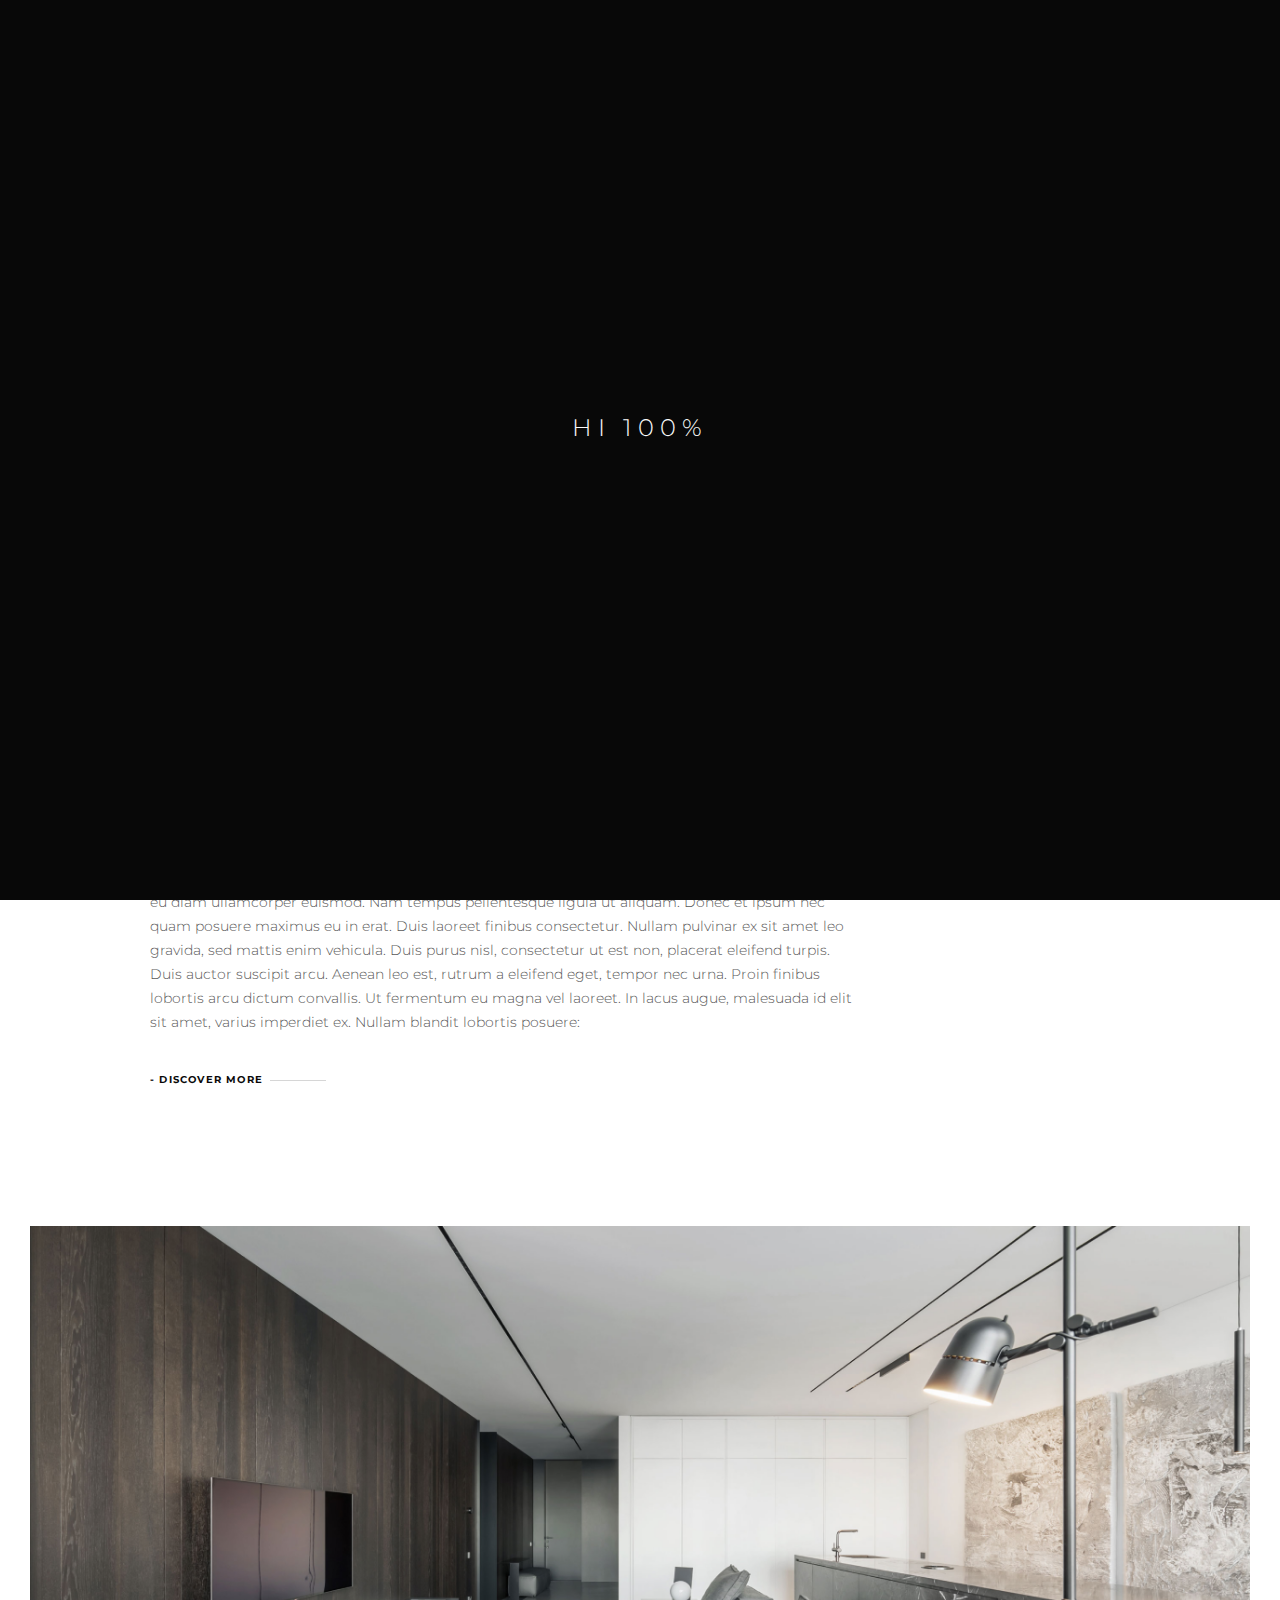
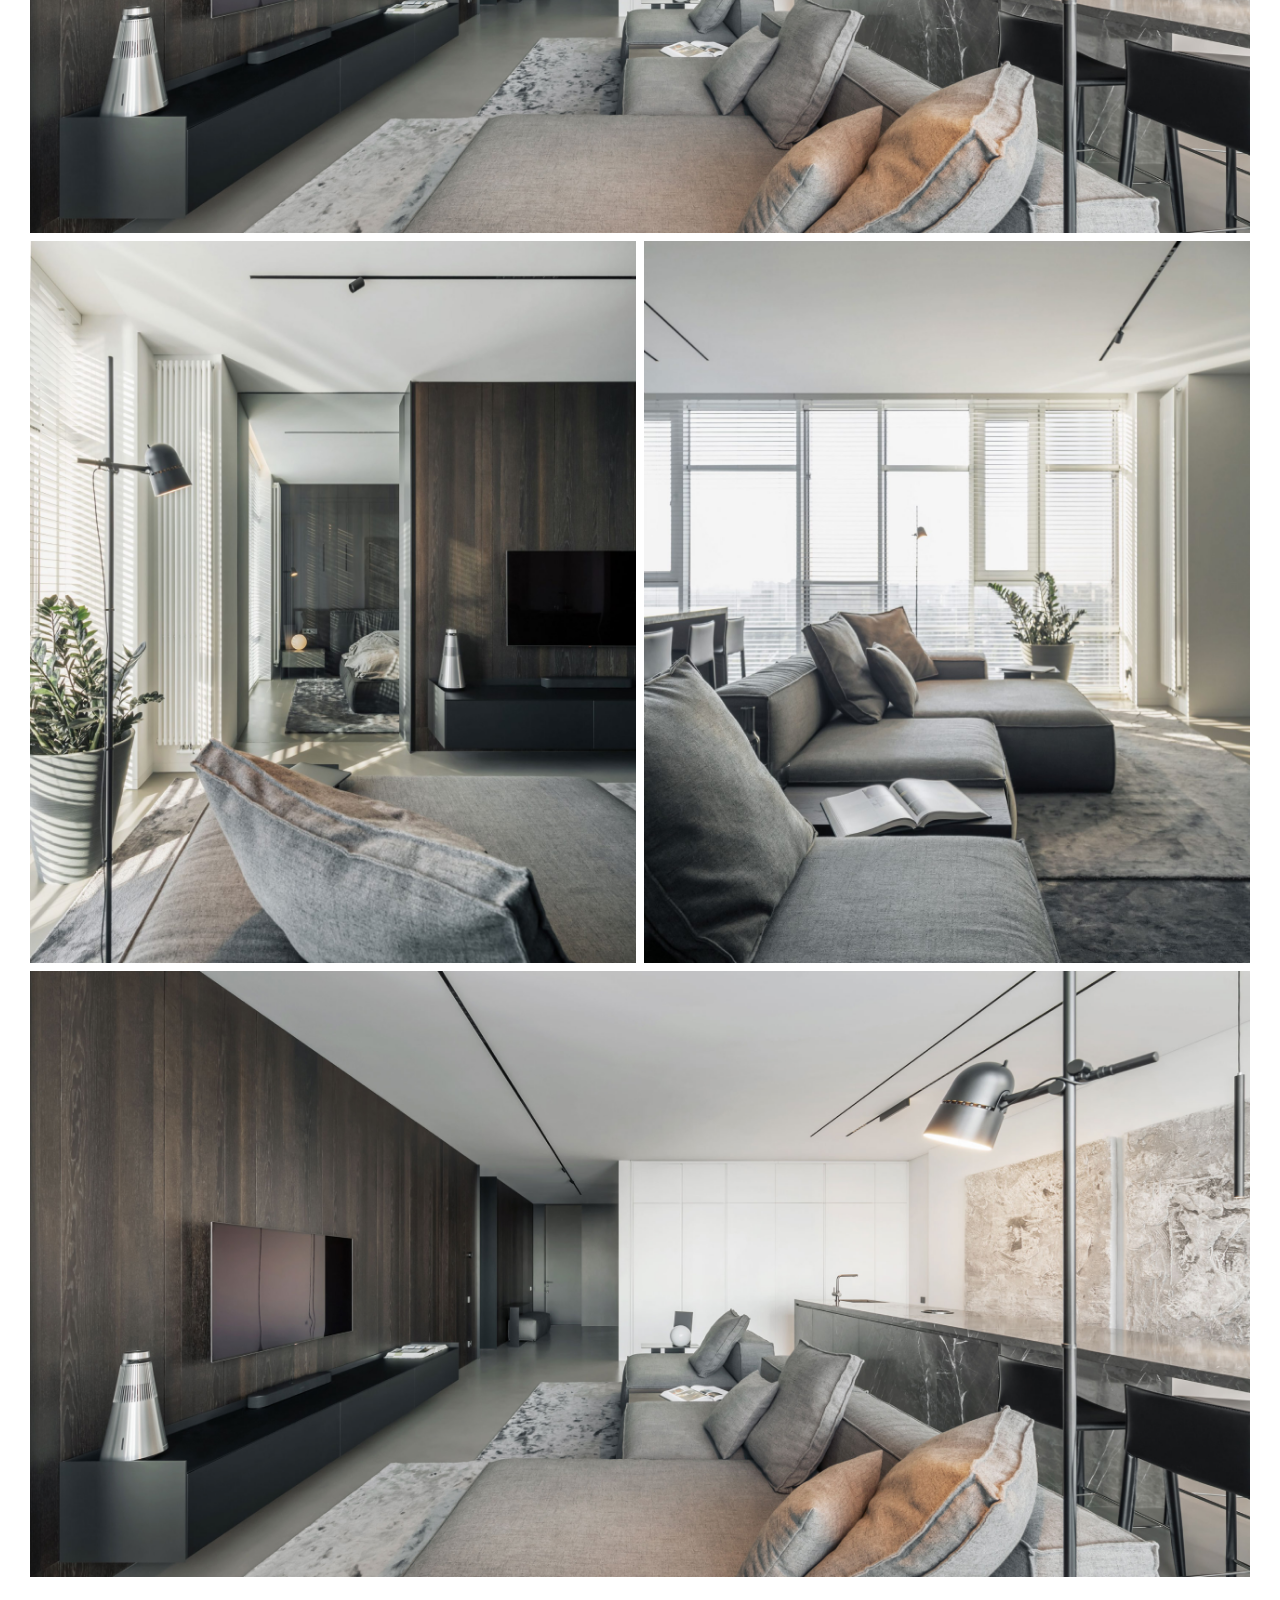
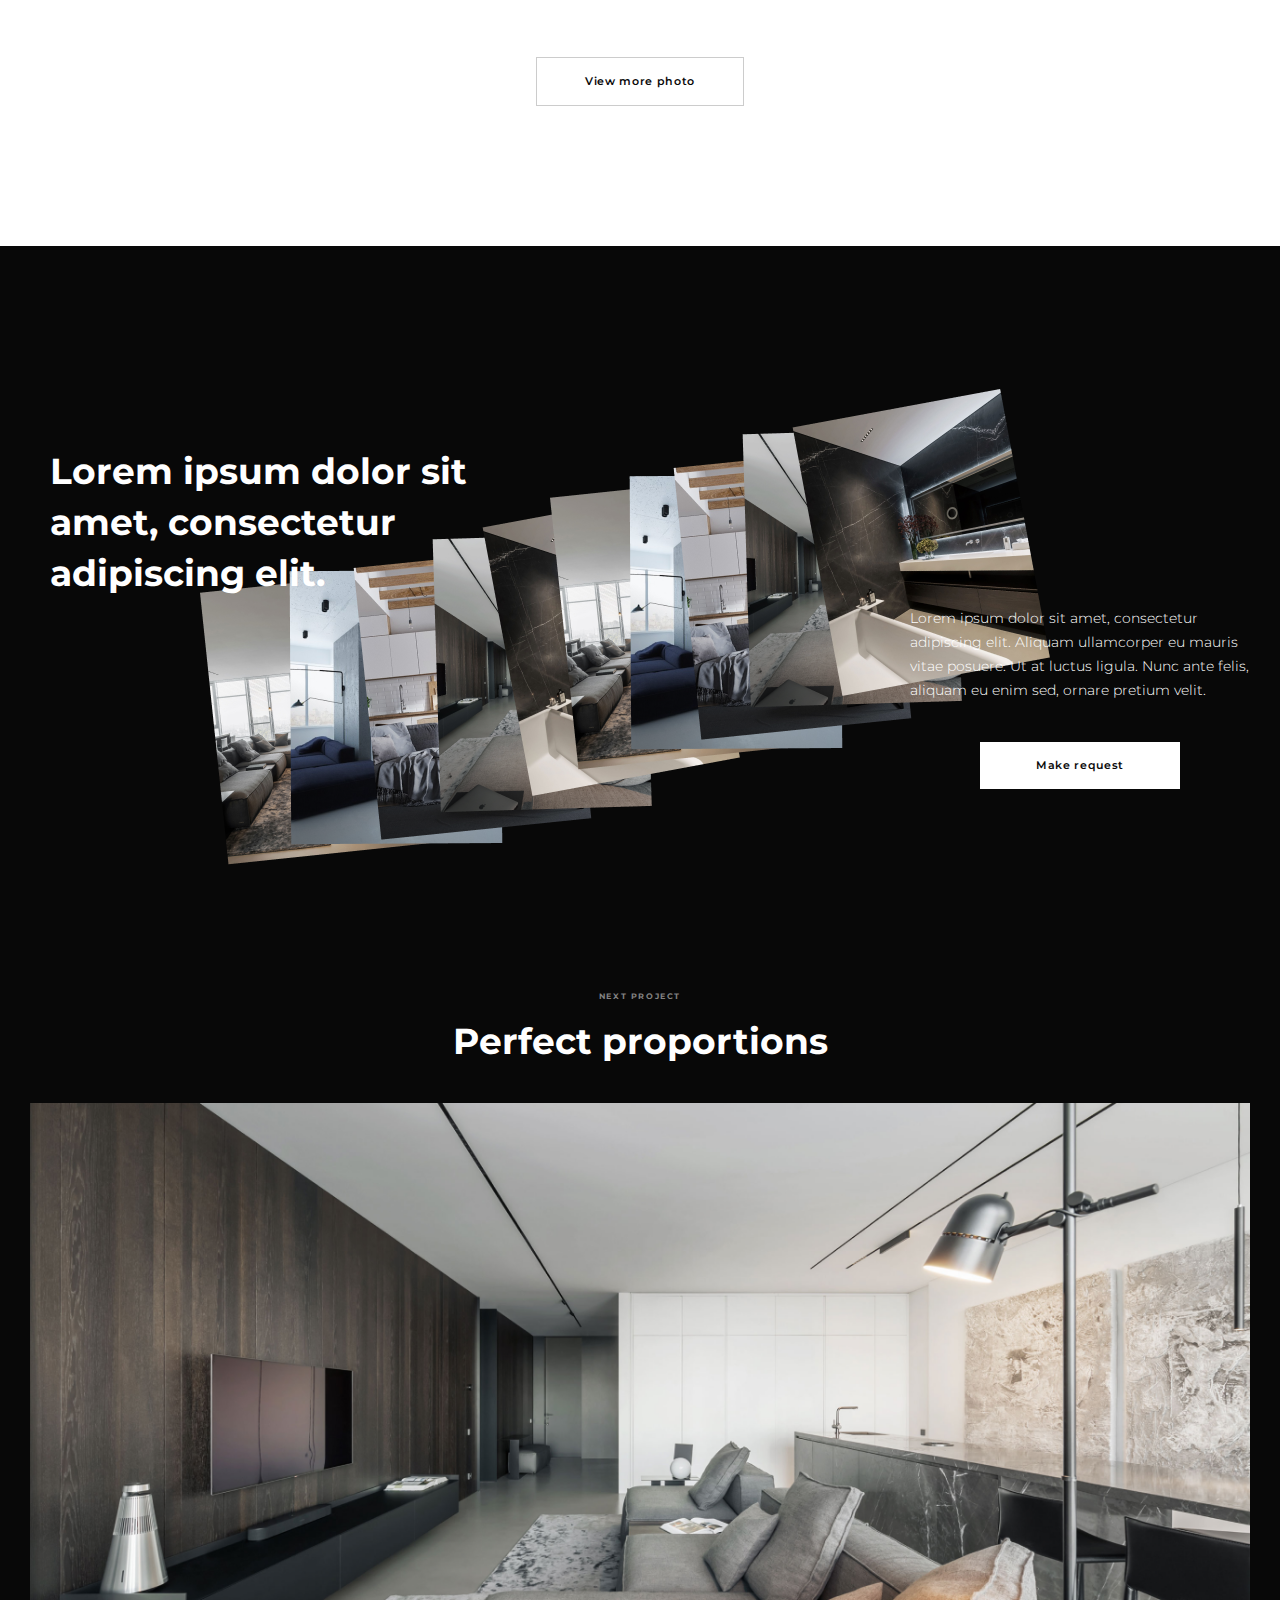
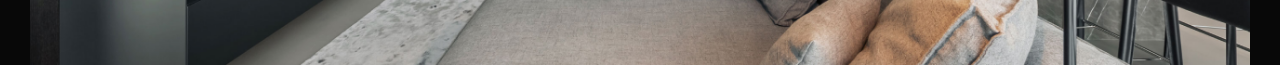
<file: one-project.html>
<!DOCTYPE html>
<html lang="en">
<head>
    <meta charset="UTF-8">
    <link rel="stylesheet" href="assets/css/style.min.css">
    <link rel="stylesheet" href="assets/css/media.min.css">
    
    <!-- Useful meta tags -->
    <meta http-equiv="x-ua-compatible" content="ie=edge">
    <meta name="viewport" content="width=device-width, initial-scale=1, shrink-to-fit=no">
    <meta name="robots" content="index, follow">
    <meta name="google" content="notranslate">
    <meta name="format-detection" content="telephone=no">
    <meta name="description" content="">
    <link rel="preconnect" href="https://fonts.googleapis.com">
    <link rel="preconnect" href="https://fonts.gstatic.com" crossorigin>
    <link href="https://fonts.googleapis.com/css2?family=Montserrat:wght@100;200;300;400;500;600;700;800;900&display=swap" rel="stylesheet">
    <link
      rel="stylesheet"
      href="https://cdn.jsdelivr.net/npm/swiper@8/swiper-bundle.min.css"
    />
    <title>One-Project</title>
</head>
<body class="body">
    <div id="popup" class="popup">
        <span class="pop-close" href="#">X</span>
        <div class="popup__body">
          <form id="popup-form" class="popup__content close-area">
            <fieldset form="popup-form" class="popup__first-box">
              <div class="popup__first-conteiner pop-container">
                <h3>Make request</h3>
                <div class="popup__input">
                    <div class="pop__up-top">
                        <div class="popup-left">
                            <input id="naming" type="text" placeholder="Name">
                        </div>
                        <div class="popup-right">
                            <input id="lastnaming" type="text" placeholder="Last Name">
                        </div>
                    </div>
                    <div class="pop__up-top">
                        <div class="popup-left">
                            <input id="naming" type="number" placeholder="Phone">
                        </div>
                        <div class="popup-right">
                            <input id="lastnaming" type="text" placeholder="Your City">
                        </div>
                    </div>
                    <div class="pop__up-top">
                        <div class="popup-left">
                            <input type="email" placeholder="Email">
                        </div>
                        <div class="popup-right">
                           <select name="" id="">
                            <option value="0">Property Type</option>
                            <option value="0">Lol</option>
                            <option value="0">Leon</option>
                           </select>
                        </div>
                    </div>
                    <div class="pop__up-bottom">
                        <input type="text" placeholder="Your comment">
                    </div>
                </div>
              </div>
            </fieldset>
      
            <fieldset form="popup-form" class="popup__second-box">
              <div class="popup__second-conteiner pop-container">
                <div class="popup__name-group-area">Area (m2)</div>
                <div class="popup__group-area">
                  <div class="popup__option-item">
                    <label class="popup__label" for="to-50"><p>to 50</p> </label>
                    <input
                      id="to-50"
                      class="popup__radio-area"
                      type="radio"
                      name="area"
                      value="to 50"
                    />
                    <div class="popup__line"></div>
                  </div>
                  <div class="popup__option-item">
                    <label class="popup__label" for="50-150"><p>50-150</p> </label>
                    <input
                      id="50-150"
                      class="popup__radio-area"
                      type="radio"
                      name="area"
                      value="50-150"
                      checked
                    />
                    <div class="popup__line"></div>
                  </div>
                  <div class="popup__option-item">
                    <label class="popup__label" for="150-250"><p>150-250</p> </label>
                    <input
                      id="150-250"
                      class="popup__radio-area"
                      type="radio"
                      name="area"
                      value="150-250"
                    />
                    <div class="popup__line"></div>
                  </div>
                  <div class="popup__option-item">
                    <label class="popup__label" for="250-400">
                      <p>250-400</p>
                    </label>
                    <input
                      id="250-400"
                      class="popup__radio-area"
                      type="radio"
                      name="area"
                      value="250-400"
                    />
                    <div class="popup__line"></div>
                  </div>
                  <div class="popup__option-item">
                    <label class="popup__label" for="400-600">
                      <p>400-600</p>
                    </label>
                    <input
                      id="400-600"
                      class="popup__radio-area"
                      type="radio"
                      name="area"
                      value="400-600"
                    />
                    <div class="popup__line"></div>
                  </div>
                  <div class="popup__option-item">
                    <label class="popup__label" for="600-800">
                      <p>600-800</p>
                    </label>
                    <input
                      id="600-800"
                      class="popup__radio-area"
                      type="radio"
                      name="area"
                      value="600-800"
                    />
                    <div class="popup__line"></div>
                  </div>
                  <div class="popup__option-item">
                    <label class="popup__label" for="800-1000">
                      <p>800-1000</p>
                    </label>
                    <input
                      id="800-1000"
                      class="popup__radio-area"
                      type="radio"
                      name="area"
                      value="800-1000"
                    />
                    <div class="popup__line"></div>
                  </div>
                  <div class="popup__option-item">
                    <label class="popup__label" for="1000+">
                      <p>1000+</p>
                    </label>
                    <input
                      id="1000+"
                      class="popup__radio-area"
                      type="radio"
                      name="area"
                      value="1000+"
                    />
                    <div class="popup__line"></div>
                  </div>
                </div>
                <div class="popup__group-photo">
                  <div class="popup__add-photo">
                    <input
                      class="popup__input-foto _req"
                      type="file"
                      name="photo"
                      id="photo"
                      accept="image/*"
                    />
                    
                  </div>
                  <div class="popup__item-photo">
                    <label for="photo">
                      <div class="popup__img-add-photo"></div>
                    </label>
                    <div class="popup__coment-photo">
                      <p>Attach your file</p>
                      <p class="popup__note-photo">File size not more than 10 MB</p>
                    </div>
                  </div>
                  <span class="popup__buttom popup-link" id="btn">Send Request</span>
                  <div class="popup__preview">
                    <p></p>
                  </div>
                </div>
                <div class="popup__text">
                  It is a long established fact that a reader will be distracted by
                  the readable content of a page when looking at its layout. The point
                  of using Lorem Ipsum is that it has a more-or-less normal
                  distribution of letters, as opposed to using 'Content here, content
                  here', making it look like readable English.
                </div>
              </div>
            </fieldset>
          </form>
        </div>
        <div class="popup__criss-cross icon-criss-cross close-popup"></div>
      </div>    <div id="popup2" class="popup2 popup">
        <span class="close-pop-ups-2">X</span>
        <!-- <a href="#header" class="popup__area-lol"></a> -->
        <div class="popup2__body">
          <div class="popup2__content close-area">
            <!--<div class="popup2__box">-->
            <h4 class="popup2__title">Thank you for your message!</h4>
            <div class="popup2__text">
              Lorem ipsum dolor sit amet, consectetur adipiscing elit. Aliquam
              ullamcorper eu mauris vitae posuere. Ut at luctus ligula. Nunc ante
              felis, aliquam eu enim sed, ornare pretium velit.
            </div>
            <span class="popup2__button button popup-link">
                Send Request
            </span>
            <!--</div>-->
          </div>
        </div>
        <div class="popup2__criss-cross icon-criss-cross close-popup"></div>
      </div>    <div class="page">
        <header id="header" class="lock-padding header-js">
            <div class="container">
                <div class="header">
                <div class="header__logo">
                    <a href="index.html">Logo</a>
                </div>
                <div class="header__content">
                    <nav>
                        <ul>
                        <li class="li-one"><a class="header-link"  href="project.html">Projects</a></li>
                        <li><a class="header-link" href="about.html">About us</a></li>
                        <li><a class="header-link" href="news.html">Blog</a></li>
                        <li><a class="header-link" href="contact.html">Contacts</a></li>
                        </ul>
                    </nav>
                    <div class="header__content-btn">
                        <a href="#">En</a>
                        <a href="#popup" class="popup-link">Send Request</a>
                    </div>
                  
                </div>
                <div class="header__content-secret">
                    <div class="header__sec">
                        <nav>
                            <ul>
                                <li class="li-one"><a class="header-link" href="index.html">Home</a></li>
                            <li class="li-one"><a class="header-link"  href="project.html">Projects</a></li>
                            <li><a class="header-link" href="about.html">About us</a></li>
                            <li><a class="header-link" href="news.html">Blog</a></li>
                            <li class="last-link"><a class="header-link last-link" href="contact.html">Contacts</a></li>
                            </ul>
                            <a href="#popup" class="popup-link">Send Request</a>
                        </nav>
                        <div class="header__content-btn">
                            <a href="#">En</a>
                            <a href="#popup" class="popup-link">Send Request</a>
                        </div>
                       
                    </div>
                    <div class="header__sec-info">
                        <div class="sec-link">
                            <a href="">Fb</a>
                            <a class="sec-ser" href="">In</a>
                            <a href="">Be</a>
                        </div>
                        <div class="sec-section">
                           <select name="" id="">
                            <option value="0">Berlin</option>
                            <option value="1">Kiyiv</option>
                            <option value="2">New-York</option>
                           </select>
                        </div>
                        <div class="block-flex">
                            <div class="sec-number">
                                <a href="tel:+380935705222">+380935705222</a>
                            </div>
                            <div class="sec-number">
                                <a href="mailto:">info@hi-light.pl</a>
                            </div>
                        </div>
                        
                       
                    </div>
                  
                  
                </div>
                <div class="header__mobile">
                    <div class="burger">
                        <div class="burger-humb">
                            <span class="humb"></span>
                            <span class="humb"></span>
                        </div>
                      <div class="burger-text">
                        <p>Menu</p>
                      </div>
                    </div>
                    <div class="header__content-btn">
                        <a href="#">En</a>
                        <a href="#popup" class="popup-link">Send Request</a>
                        <div class="burger-none">
                            <span class="humb"></span>
                            <span class="humb"></span>
                        </div>
                    </div>
                </div>
               
            </div>
            </div>
        </header>

       

        <main class="main">
            <div class="preloader" id="page-preloader">
                <div class="loader">
                 <span>HI</span>   <span id="load__perc">0%</span>
                </div>
                <div class="loader-show">
                    <span>HI LIGHT</span>
                </div>
            </div><section class="one-projects">
                <div class="container">
                    <div class="one-projects__text">
                        <h5>Residence <span></span> by the lighthouse</h5>
                        <p>Lorem ipsum dolor sit amet, consectetur adipiscing elit. Aliquam ullamcorper eu mauris vitae posuere. Ut at luctus ligula. Nunc ante felis, aliquam eu enim sed, ornare pretium velit.</p>
                        <div class="block-info">
                            <div class="block-flex">
                                <img src="assets/images/one-project/icons/metka.svg" alt="">
                                <span>Lodz, Poland</span>
                            </div>
                            <div class="block-flex">
                                <img src="assets/images/one-project/icons/calendar.svg" alt="">
                                <span>16.10.2018</span>
                            </div>
                            <div class="block-flex">
                                <img src="assets/images/one-project/icons/hz.svg" alt="">
                                <span>80 sq.m</span>
                            </div>
                        </div>
                       
                    </div>
                 
                </div>
                <div class="block-posit">
                    <span>Share:</span>
                    <div class="block-link">
                        <a href="#"><img src="assets/images/one-project/link/facebook.svg" alt=""></a>
                        <a href="#"><img src="assets/images/one-project/link/twiter.svg" alt=""></a>
                        <a href="#"><img src="assets/images/one-project/link/lidnekin.svg" alt=""></a>
                        <a href="#"><img src="assets/images/one-project/link/all.svg" alt=""></a>
                    </div>
            </div>
            </section>
            
            <section class="protext">
                <div class="container">
                    <div class="protext__content">
                        <h5>Donec et ipsum nec quam posuere maximus eu <span></span> in erat. Duis laoreet finibus consectetur. </h5>
                        <p>Lorem ipsum dolor sit amet, consectetur adipiscing elit. Cras vel gravida urna. Donec blandit sapien eu diam ullamcorper euismod. Nam tempus pellentesque ligula ut aliquam. Donec et ipsum nec quam posuere maximus eu in erat. Duis laoreet finibus consectetur. Nullam pulvinar ex sit amet leo gravida, sed mattis enim vehicula. Duis purus nisl, consectetur ut est non, placerat eleifend turpis. Duis auctor suscipit arcu. Aenean leo est, rutrum a eleifend eget, tempor nec urna. Proin finibus lobortis arcu dictum convallis. Ut fermentum eu magna vel laoreet. In lacus augue, malesuada id elit sit amet, varius imperdiet ex. Nullam blandit lobortis posuere:</p>
                        <a href="news.html"> <span>-</span> Discover more</a>
                    </div>
                </div>
            </section>
            
            <section class="proimg">
                <div class="container">
                    <div class="img_top lol-ma">
                        <img src="assets/images/one-project/grow/top.png" alt="">
                    </div>
                    <div class="img_middle">
                        <img class="img-left" src="assets/images/one-project/grow/img-left.png" alt="">
                        <img class="img-right" src="assets/images/one-project/grow/img-right.png" alt="">
                    </div>
                    <div class="img_top">
                        <img src="assets/images/one-project/grow/top.png" alt="">
                    </div>
                    <button>View more photo</button>
                </div>
            </section>
            
            <section class="images">
                <div class="container">
                    <div class="images__content">
                        <div class="images__content-left">
                            <p class="left-title">Lorem ipsum dolor sit amet, consectetur adipiscing elit. </p>
                        </div>
                        <div class="images__content-right">
                            <p class="right-text">Lorem ipsum dolor sit amet, consectetur adipiscing elit. Aliquam ullamcorper eu mauris vitae posuere. Ut at luctus ligula. Nunc ante felis, aliquam eu enim sed, ornare pretium velit.</p>
                            <a href="#popup" class="popup-link">Make request</a>
                        </div>
            
                        <div class="images__position">
                            <img src="assets/images/images/images-1.png" alt="">
                            <img src="assets/images/images/images-2.png" alt="">
                            <img src="assets/images/images/images-3.png" alt="">
                            <img src="assets/images/images/images-4.png" alt="">
                            <img src="assets/images/images/images-5.png" alt="">
                            <img src="assets/images/images/images-1.png" alt="">
                            <img src="assets/images/images/images-2.png" alt="">
                            <img src="assets/images/images/images-3.png" alt="">
                            <img src="assets/images/images/images-4.png" alt="">
                            <img src="assets/images/images/images-5.png" alt="">
                        </div>
                    </div>
                   
                </div>
            </section>
            
            
            <section class="probottom">
                <div class="container">
                    <p>Next project</p>
                    <h5>Perfect proportions</h5>
                    <img src="assets/images/one-project/grow//Rectangle 2.5 (2).png" alt="">
                </div>
            </section>
        </main>

    </div>
    

    <script src="https://cdn.jsdelivr.net/npm/swiper@8/swiper-bundle.min.js"></script>
    <script src="assets/js/app.js"></script>
</body>
</html>
</file>
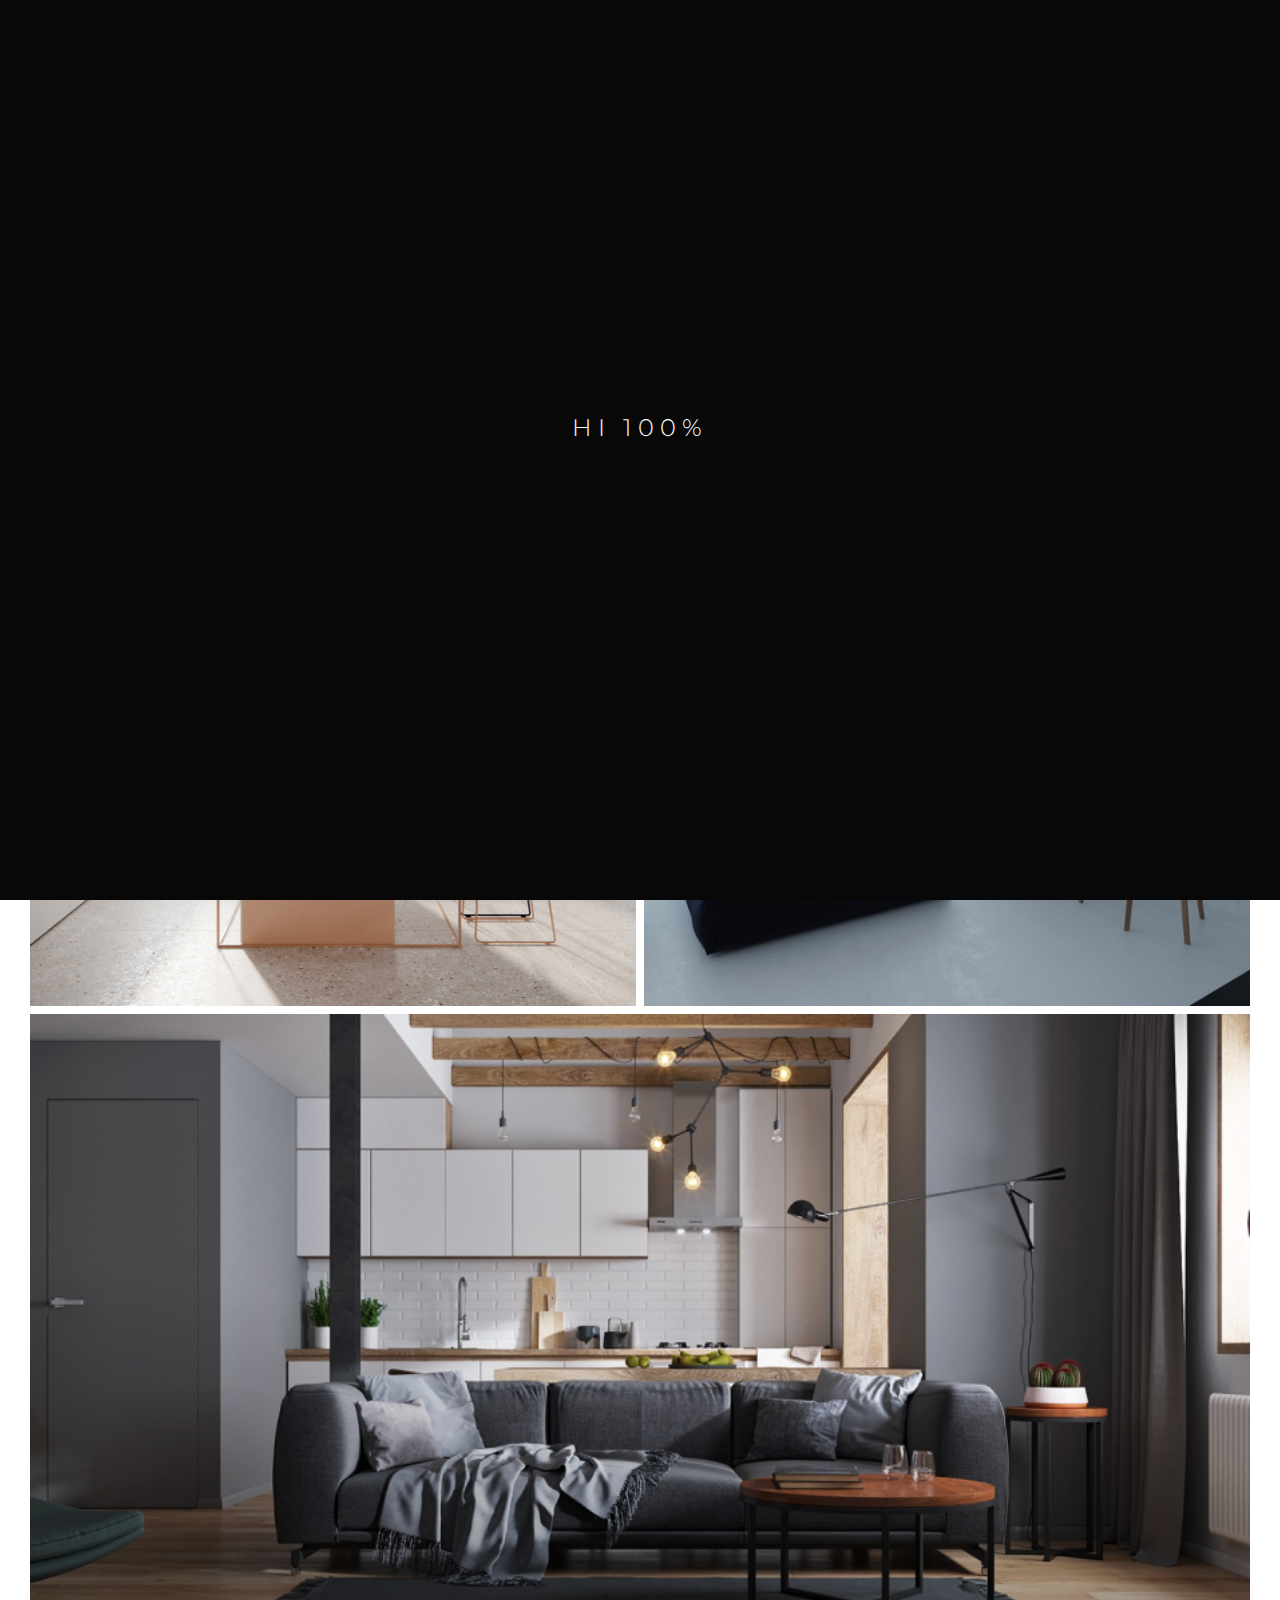
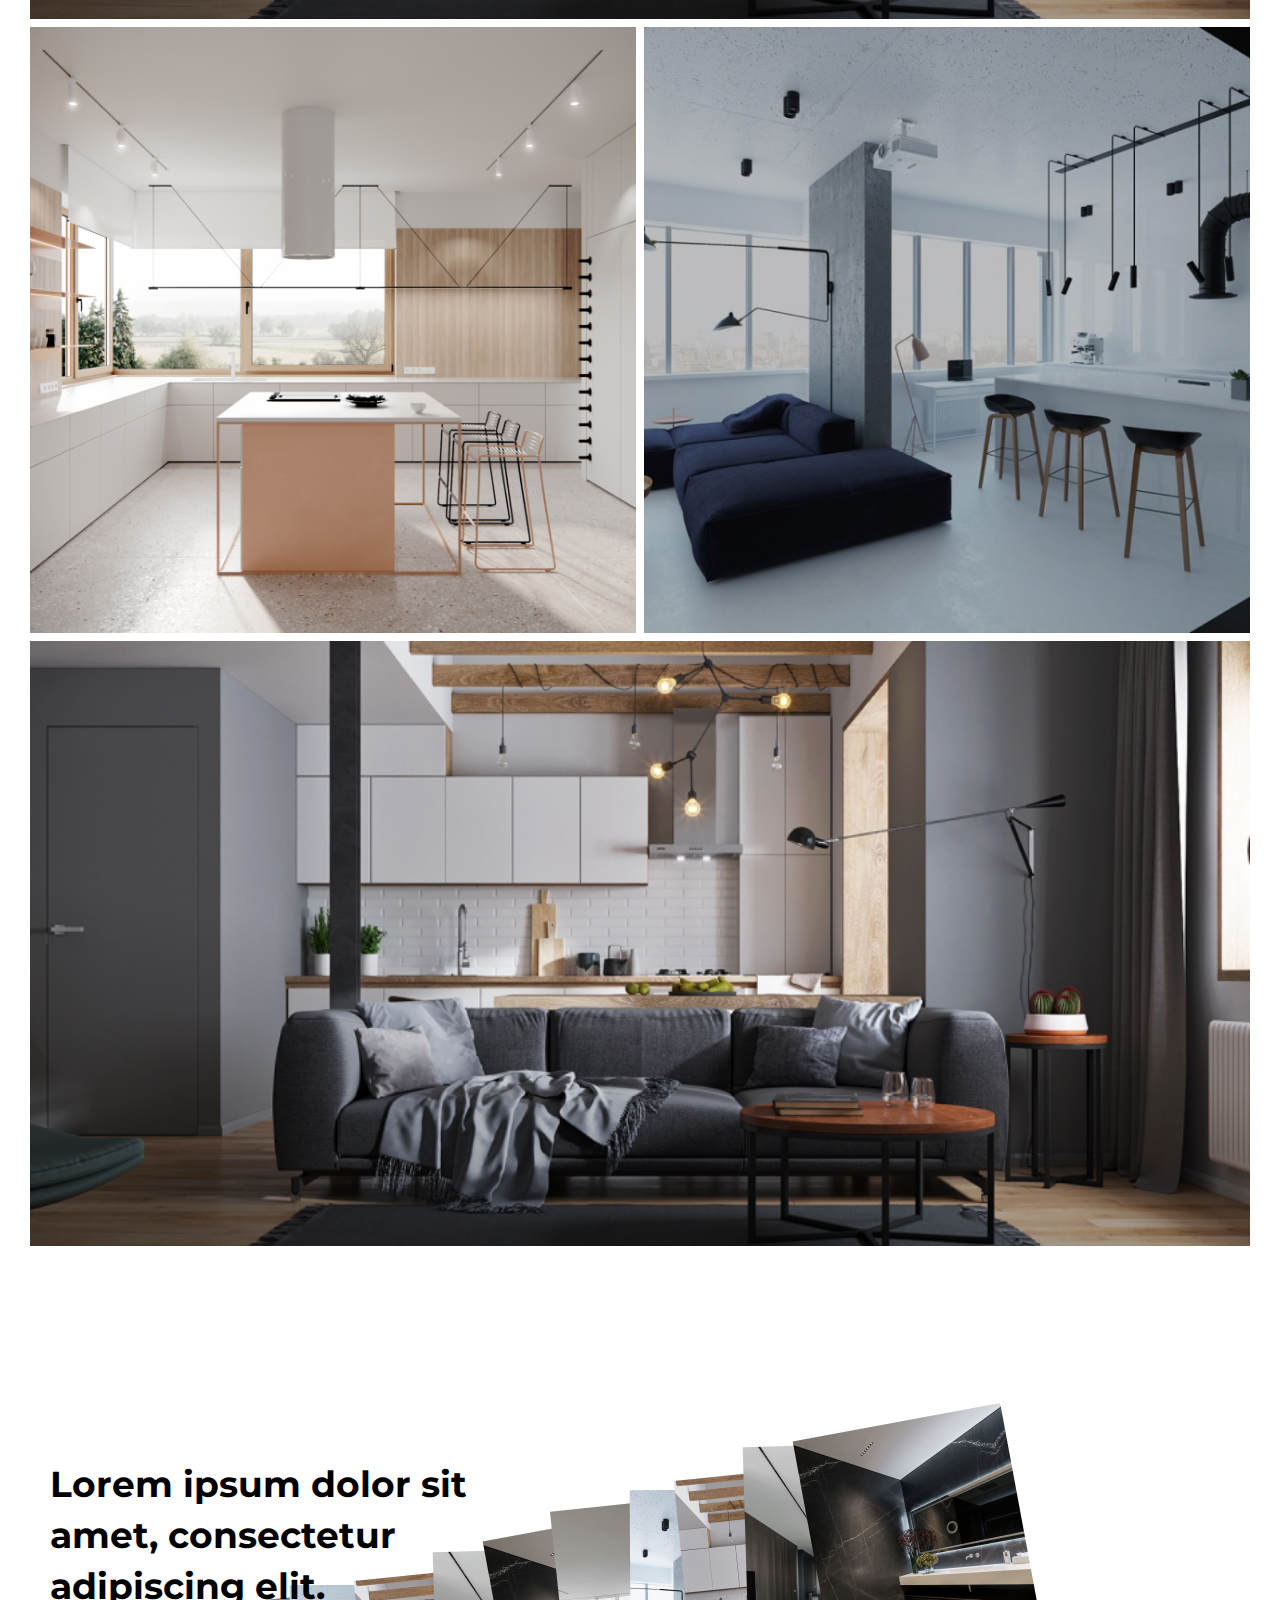
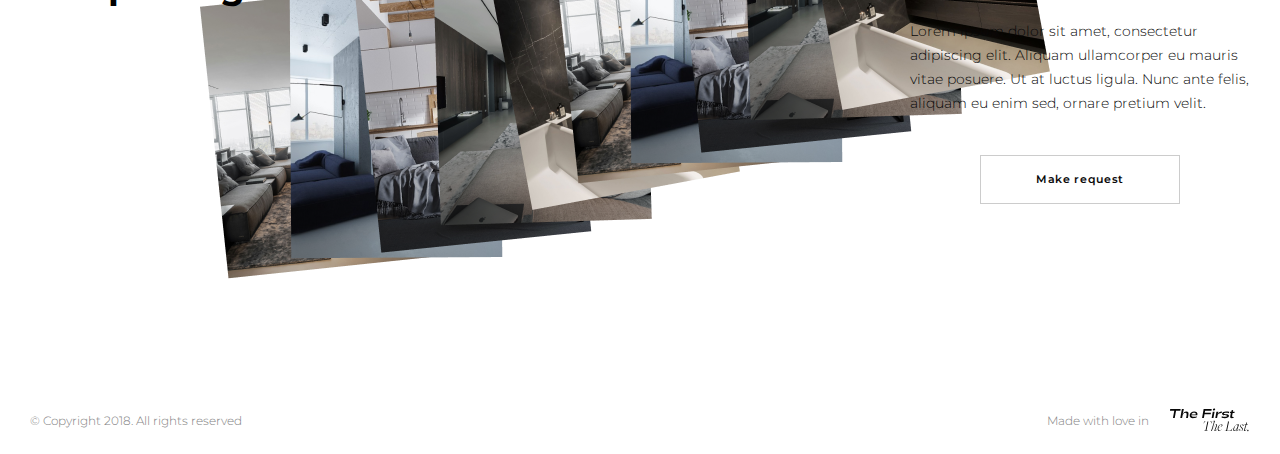
<file: project.html>
<!DOCTYPE html>
<html lang="en">
<head>
    <meta charset="UTF-8">
    <link rel="stylesheet" href="assets/css/style.min.css">
    <link rel="stylesheet" href="assets/css/media.min.css">
    
    <!-- Useful meta tags -->
    <meta http-equiv="x-ua-compatible" content="ie=edge">
    <meta name="viewport" content="width=device-width, initial-scale=1, shrink-to-fit=no">
    <meta name="robots" content="index, follow">
    <meta name="google" content="notranslate">
    <meta name="format-detection" content="telephone=no">
    <meta name="description" content="">
    <link rel="preconnect" href="https://fonts.googleapis.com">
    <link rel="preconnect" href="https://fonts.gstatic.com" crossorigin>
    <link href="https://fonts.googleapis.com/css2?family=Montserrat:wght@100;200;300;400;500;600;700;800;900&display=swap" rel="stylesheet">
    <link
      rel="stylesheet"
      href="https://cdn.jsdelivr.net/npm/swiper@8/swiper-bundle.min.css"
    />
    <title>Projects</title>
</head>
<body class="body">
    <div id="popup" class="popup">
        <span class="pop-close" href="#">X</span>
        <div class="popup__body">
          <form id="popup-form" class="popup__content close-area">
            <fieldset form="popup-form" class="popup__first-box">
              <div class="popup__first-conteiner pop-container">
                <h3>Make request</h3>
                <div class="popup__input">
                    <div class="pop__up-top">
                        <div class="popup-left">
                            <input id="naming" type="text" placeholder="Name">
                        </div>
                        <div class="popup-right">
                            <input id="lastnaming" type="text" placeholder="Last Name">
                        </div>
                    </div>
                    <div class="pop__up-top">
                        <div class="popup-left">
                            <input id="naming" type="number" placeholder="Phone">
                        </div>
                        <div class="popup-right">
                            <input id="lastnaming" type="text" placeholder="Your City">
                        </div>
                    </div>
                    <div class="pop__up-top">
                        <div class="popup-left">
                            <input type="email" placeholder="Email">
                        </div>
                        <div class="popup-right">
                           <select name="" id="">
                            <option value="0">Property Type</option>
                            <option value="0">Lol</option>
                            <option value="0">Leon</option>
                           </select>
                        </div>
                    </div>
                    <div class="pop__up-bottom">
                        <input type="text" placeholder="Your comment">
                    </div>
                </div>
              </div>
            </fieldset>
      
            <fieldset form="popup-form" class="popup__second-box">
              <div class="popup__second-conteiner pop-container">
                <div class="popup__name-group-area">Area (m2)</div>
                <div class="popup__group-area">
                  <div class="popup__option-item">
                    <label class="popup__label" for="to-50"><p>to 50</p> </label>
                    <input
                      id="to-50"
                      class="popup__radio-area"
                      type="radio"
                      name="area"
                      value="to 50"
                    />
                    <div class="popup__line"></div>
                  </div>
                  <div class="popup__option-item">
                    <label class="popup__label" for="50-150"><p>50-150</p> </label>
                    <input
                      id="50-150"
                      class="popup__radio-area"
                      type="radio"
                      name="area"
                      value="50-150"
                      checked
                    />
                    <div class="popup__line"></div>
                  </div>
                  <div class="popup__option-item">
                    <label class="popup__label" for="150-250"><p>150-250</p> </label>
                    <input
                      id="150-250"
                      class="popup__radio-area"
                      type="radio"
                      name="area"
                      value="150-250"
                    />
                    <div class="popup__line"></div>
                  </div>
                  <div class="popup__option-item">
                    <label class="popup__label" for="250-400">
                      <p>250-400</p>
                    </label>
                    <input
                      id="250-400"
                      class="popup__radio-area"
                      type="radio"
                      name="area"
                      value="250-400"
                    />
                    <div class="popup__line"></div>
                  </div>
                  <div class="popup__option-item">
                    <label class="popup__label" for="400-600">
                      <p>400-600</p>
                    </label>
                    <input
                      id="400-600"
                      class="popup__radio-area"
                      type="radio"
                      name="area"
                      value="400-600"
                    />
                    <div class="popup__line"></div>
                  </div>
                  <div class="popup__option-item">
                    <label class="popup__label" for="600-800">
                      <p>600-800</p>
                    </label>
                    <input
                      id="600-800"
                      class="popup__radio-area"
                      type="radio"
                      name="area"
                      value="600-800"
                    />
                    <div class="popup__line"></div>
                  </div>
                  <div class="popup__option-item">
                    <label class="popup__label" for="800-1000">
                      <p>800-1000</p>
                    </label>
                    <input
                      id="800-1000"
                      class="popup__radio-area"
                      type="radio"
                      name="area"
                      value="800-1000"
                    />
                    <div class="popup__line"></div>
                  </div>
                  <div class="popup__option-item">
                    <label class="popup__label" for="1000+">
                      <p>1000+</p>
                    </label>
                    <input
                      id="1000+"
                      class="popup__radio-area"
                      type="radio"
                      name="area"
                      value="1000+"
                    />
                    <div class="popup__line"></div>
                  </div>
                </div>
                <div class="popup__group-photo">
                  <div class="popup__add-photo">
                    <input
                      class="popup__input-foto _req"
                      type="file"
                      name="photo"
                      id="photo"
                      accept="image/*"
                    />
                    
                  </div>
                  <div class="popup__item-photo">
                    <label for="photo">
                      <div class="popup__img-add-photo"></div>
                    </label>
                    <div class="popup__coment-photo">
                      <p>Attach your file</p>
                      <p class="popup__note-photo">File size not more than 10 MB</p>
                    </div>
                  </div>
                  <span class="popup__buttom popup-link" id="btn">Send Request</span>
                  <div class="popup__preview">
                    <p></p>
                  </div>
                </div>
                <div class="popup__text">
                  It is a long established fact that a reader will be distracted by
                  the readable content of a page when looking at its layout. The point
                  of using Lorem Ipsum is that it has a more-or-less normal
                  distribution of letters, as opposed to using 'Content here, content
                  here', making it look like readable English.
                </div>
              </div>
            </fieldset>
          </form>
        </div>
        <div class="popup__criss-cross icon-criss-cross close-popup"></div>
      </div>    <div id="popup2" class="popup2 popup">
        <span class="close-pop-ups-2">X</span>
        <!-- <a href="#header" class="popup__area-lol"></a> -->
        <div class="popup2__body">
          <div class="popup2__content close-area">
            <!--<div class="popup2__box">-->
            <h4 class="popup2__title">Thank you for your message!</h4>
            <div class="popup2__text">
              Lorem ipsum dolor sit amet, consectetur adipiscing elit. Aliquam
              ullamcorper eu mauris vitae posuere. Ut at luctus ligula. Nunc ante
              felis, aliquam eu enim sed, ornare pretium velit.
            </div>
            <span class="popup2__button button popup-link">
                Send Request
            </span>
            <!--</div>-->
          </div>
        </div>
        <div class="popup2__criss-cross icon-criss-cross close-popup"></div>
      </div>    <div class="page">
        <header id="header" class="lock-padding header-js">
            <div class="container">
                <div class="header">
                <div class="header__logo">
                    <a href="index.html">Logo</a>
                </div>
                <div class="header__content">
                    <nav>
                        <ul>
                        <li class="li-one"><a class="header-link"  href="project.html">Projects</a></li>
                        <li><a class="header-link" href="about.html">About us</a></li>
                        <li><a class="header-link" href="news.html">Blog</a></li>
                        <li><a class="header-link" href="contact.html">Contacts</a></li>
                        </ul>
                    </nav>
                    <div class="header__content-btn">
                        <a href="#">En</a>
                        <a href="#popup" class="popup-link">Send Request</a>
                    </div>
                  
                </div>
                <div class="header__content-secret">
                    <div class="header__sec">
                        <nav>
                            <ul>
                                <li class="li-one"><a class="header-link" href="index.html">Home</a></li>
                            <li class="li-one"><a class="header-link"  href="project.html">Projects</a></li>
                            <li><a class="header-link" href="about.html">About us</a></li>
                            <li><a class="header-link" href="news.html">Blog</a></li>
                            <li class="last-link"><a class="header-link last-link" href="contact.html">Contacts</a></li>
                            </ul>
                            <a href="#popup" class="popup-link">Send Request</a>
                        </nav>
                        <div class="header__content-btn">
                            <a href="#">En</a>
                            <a href="#popup" class="popup-link">Send Request</a>
                        </div>
                       
                    </div>
                    <div class="header__sec-info">
                        <div class="sec-link">
                            <a href="">Fb</a>
                            <a class="sec-ser" href="">In</a>
                            <a href="">Be</a>
                        </div>
                        <div class="sec-section">
                           <select name="" id="">
                            <option value="0">Berlin</option>
                            <option value="1">Kiyiv</option>
                            <option value="2">New-York</option>
                           </select>
                        </div>
                        <div class="block-flex">
                            <div class="sec-number">
                                <a href="tel:+380935705222">+380935705222</a>
                            </div>
                            <div class="sec-number">
                                <a href="mailto:">info@hi-light.pl</a>
                            </div>
                        </div>
                        
                       
                    </div>
                  
                  
                </div>
                <div class="header__mobile">
                    <div class="burger">
                        <div class="burger-humb">
                            <span class="humb"></span>
                            <span class="humb"></span>
                        </div>
                      <div class="burger-text">
                        <p>Menu</p>
                      </div>
                    </div>
                    <div class="header__content-btn">
                        <a href="#">En</a>
                        <a href="#popup" class="popup-link">Send Request</a>
                        <div class="burger-none">
                            <span class="humb"></span>
                            <span class="humb"></span>
                        </div>
                    </div>
                </div>
               
            </div>
            </div>
        </header>

       

        <main class="main">
            
            <div class="preloader" id="page-preloader">
                <div class="loader">
                 <span>HI</span>   <span id="load__perc">0%</span>
                </div>
                <div class="loader-show">
                    <span>HI LIGHT</span>
                </div>
            </div>
            
            <section class="project-html">
                <div class="container">
                    <div class="project-html__text">
                        <h3 class="project-html-title">Our latest news</h3>
                        <div class="project-html-btn">
                            <p class="project-text">Lorem ipsum dolor sit amet, consectetur adipiscing elit. Aliquam ullamcorper eu mauris vitae posuere. Ut at luctus ligula. Nunc ante felis, aliquam eu enim sed, ornare pretium velit.</p>
                           
                            <div class="block-flex">
            
                           
                            <span class="project-html-btn-list project-house  active" data-tab="#tab-all">House</span>
                           <span class="project-html-btn-list  project-appartament"  data-tab="#tab-1">Apartments</span>
                           <span class="project-html-btn-list  project-com" data-tab="#tab-2">Commerce</span>
                           <span class="project-html-btn-list  project-arch" data-tab="#tab-3">Architecture</span>
                        </div>
                        </div>
                      
            
                        <select class="project-html-news" id="select-id-none">
                            <option value="0">House</option>
                            <option value="1">Apartments</option>
                            <option value="2">Commerce</option>
                            <option value="3">Architecture</option>
                        </select>
                    </div>
                </div>
            </section>
            
            <section class="projects projs-html">
                <div class="container">
                  <div class="projects__top js-project-one active">
                    <a class="projects__top-one" href="one-project.html">
                      <img src="assets/images/projects/projects-1.png" alt="">
                      <div class="projects__top-one-shadow">
                        <div class="shadow-info">
                          <span>Lodz</span>
                          <span class="info-center">16.10.2018</span>
                          <span>80 sq.m</span>
            
                          <div class="projects__top-one-shadow-bottom">
                            <h3>Eyewear store interior</h3>
                            <p> - Discover more</p>
                          </div>
                        </div>
                      </div>
                      
                    </a>
                   
                    <a class="projects__top-two"  href="one-project.html">
                      <img src="assets/images/projects/projects-2.png" alt="">
                      <div class="projects__top-one-shadow">
                        <div class="shadow-info">
                          <span>Lodz</span>
                          <span class="info-center">16.10.2018</span>
                          <span>80 sq.m</span>
            
                          <div class="projects__top-one-shadow-bottom">
                            <h3>Minimalist style home</h3>
                            <p> - Discover more</p>
                          </div>
                        </div>
                      </div>
                    </a>
                  </div>
            
                  <a class="projects__middle active"  href="one-project.html">
                    <img src="assets/images/projects/projects-3.png" alt="">
                  
                    <div class="projects__top-one-shadow">
                      <div class="shadow-info">
                        <span>Lodz</span>
                        <span class="info-center">16.10.2018</span>
                        <span>80 sq.m</span>
            
                        <div class="projects__top-one-shadow-bottom">
                          <h3>Residence by the <span></span> lighthouse</h3>
                        </div>
                      </div>
                    </div>
                </a>
            
                  <a class="projects__middle-shadow active" href="one-project.html">
                    <img src="assets/images/projects/projects-3(1).png" alt="">
                  
                    <div class="projects__top-one-shadow">
                      <div class="shadow-info">
                        <span>Lodz</span>
                        <span class="info-center">16.10.2018</span>
                        <span>80 sq.m</span>
            
                        <div class="projects__top-one-shadow-bottom">
                          <h3>Minimalist style home </h3>
                          <p href="#"> - Discover more</p>
                        </div>
                      </div>
                    </div>
                </a>
            
                  <div class="projects__top js-two-block active">
                    <a class="projects__top-one" href="one-project.html">
                      <img src="assets/images/projects/projects-1.png" alt="">
                      <div class="projects__top-one-shadow">
                        <div class="shadow-info">
                          <span>Lodz</span>
                          <span class="info-center">16.10.2018</span>
                          <span>80 sq.m</span>
            
                          <div class="projects__top-one-shadow-bottom">
                            <h3>Eyewear store interior</h3>
                             <p> - Discover more</p>
                          </div>
                        </div>
                      </div>
                      
                    </a>
                   
                    <a class="projects__top-two"  href="one-project.html">
                      <img src="assets/images/projects/projects-2.png" alt="">
                      <div class="projects__top-one-shadow">
                        <div class="shadow-info">
                          <span>Lodz</span>
                          <span class="info-center">16.10.2018</span>
                          <span>80 sq.m</span>
            
                          <div class="projects__top-one-shadow-bottom">
                            <h3>Minimalist style home</h3>
                            <p> - Discover more</p>
                          </div>
                        </div>
                      </div>
                    </a>
                  </div>
            
                  <a class="projects__middle"  href="one-project.html">
                    <img src="assets/images/projects/projects-3.png" alt="">
                  
                    <div class="projects__top-one-shadow">
                      <div class="shadow-info">
                        <span>Lodz</span>
                        <span class="info-center">16.10.2018</span>
                        <span>80 sq.m</span>
            
                        <div class="projects__top-one-shadow-bottom">
                          <h3>Residence by the <span></span> lighthouse</h3>
                          <p> - Discover more</p>
                        </div>
                      </div>
                    </div>
                </a>
            
                  <a class="projects__middle-shadow"  href="one-project.html">
                    <img src="assets/images/projects/projects-3(1).png" alt="">
                  
                    <div class="projects__top-one-shadow">
                      <div class="shadow-info">
                        <span>Lodz</span>
                        <span class="info-center">16.10.2018</span>
                        <span>80 sq.m</span>
            
                        <div class="projects__top-one-shadow-bottom">
                          <h3>Minimalist style home </h3>
                          <p href="#"> - Discover more</p>
                        </div>
                      </div>
                    </div>
                </a>
                 
                </div>
              </section>
            
            
              <section class="images images-projects">
                <div class="container">
            
                    <div class="images__content">
                        <div class="images__content-left">
                            <p class="left-title">Lorem ipsum dolor sit amet, consectetur adipiscing elit. </p>
                        </div>
                        <div class="images__content-right">
                            <p class="right-text">Lorem ipsum dolor sit amet, consectetur adipiscing elit. Aliquam ullamcorper eu mauris vitae posuere. Ut at luctus ligula. Nunc ante felis, aliquam eu enim sed, ornare pretium velit.</p>
                            <a href="#popup" class="popup-link" >Make request</a>
                        </div>
            
                        <div class="images__position">
                            <img src="assets/images/images/images-1.png" alt="">
                            <img src="assets/images/images/images-2.png" alt="">
                            <img src="assets/images/images/images-3.png" alt="">
                            <img src="assets/images/images/images-4.png" alt="">
                            <img src="assets/images/images/images-5.png" alt="">
                            <img src="assets/images/images/images-1.png" alt="">
                            <img src="assets/images/images/images-2.png" alt="">
                            <img src="assets/images/images/images-3.png" alt="">
                            <img src="assets/images/images/images-4.png" alt="">
                            <img src="assets/images/images/images-5.png" alt="">
                        </div>
                    </div>
                   
                </div>
            </section>
            
            
            <footer class="footer">
                <div class="container">
                    <p  class="footer-title">© Copyright 2018. All rights reserved</p>
                    <div class="footer-link">
                        <p>Made with love in</p>
                        <img src="assets/images/one-news/Group (1).svg" alt="">
                    </div>
                </div>
            </footer>
        </main>

    </div>
    

    <script src="https://cdn.jsdelivr.net/npm/swiper@8/swiper-bundle.min.js"></script>
    <script src="assets/js/app.js"></script>
</body>
</html>
</file>
<file: assets/css/style.min.css>
@charset "UTF-8";
@import url("https://fonts.googleapis.com/css2?family=Montserrat:wght@100;200;300;400;500;600;700;800;900&display=swap");
input::-webkit-outer-spin-button,
input::-webkit-inner-spin-button {
  /* display: none; <- Crashes Chrome on hover */
  -webkit-appearance: none;
  margin: 0; /* <-- Apparently some margin are still there even though it's hidden */
}

/* Указываем box sizing */
*,
*::before,
*::after {
  box-sizing: border-box;
}

/* Убираем внутренние отступы */
ul[class],
ol[class] {
  padding: 0;
}

/* Убираем внешние отступы */
body,
h1,
h2,
h3,
h4,
p,
ul[class],
ol[class],
li,
figure,
figcaption,
blockquote,
dl,
dd {
  margin: 0;
}

/* Выставляем основные настройки по-умолчанию для body */
body {
  min-height: 100vh;
  scroll-behavior: smooth;
  text-rendering: optimizeSpeed;
  line-height: 1.5;
  font-family: "Montserrat", sans-serif;
}

/* Удаляем стандартную стилизацию для всех ul и il, у которых есть атрибут class*/
ul[class],
ol[class] {
  list-style: none;
}

/* Элементы a, у которых нет класса, сбрасываем до дефолтных стилей */
a:not([class]) {
  text-decoration-skip-ink: auto;
}

a {
  text-decoration: none;
}

/* Упрощаем работу с изображениями */
img {
  display: block;
}

/* Указываем понятную периодичность в потоке данных у article*/
article > * + * {
  margin-top: 1em;
}

/* Наследуем шрифты для инпутов и кнопок */
input,
button,
textarea,
select {
  font: inherit;
}

.container {
  max-width: 1440px;
  padding: 0 30px;
  margin: 0 auto;
}

body._lock {
  overflow: hidden;
}

.preloader {
  background: #080808;
  color: white;
  position: fixed;
  top: 0;
  left: 0;
  width: 100%;
  height: 100%;
  z-index: 500;
  transition: all 0.5s;
  opacity: 1;
  visibility: visible;
}
.preloader .loader,
.preloader .loader-show {
  width: 100%;
  height: 75px;
  position: absolute;
  left: 50%;
  top: 50%;
  text-align: center;
  transform: translate(-50%, -50%);
  font-family: "Montserrat";
  font-style: normal;
  font-weight: 300;
  font-size: 24px;
  line-height: 29px;
  letter-spacing: 0.26em;
  color: #FAFAFA;
}
.preloader .loader.done {
  display: none;
}
.preloader .loader-show {
  display: none;
}
.preloader .loader-show.done {
  display: block;
}

.preloader.done {
  visibility: hidden;
  opacity: 0;
}

header {
  position: fixed;
  width: 100%;
  left: 0;
  top: 0;
  font-family: "Montserrat", sans-serif;
  transition: all 0.3s;
  opacity: 0.7;
  background-color: black;
  z-index: 10;
}

header.active {
  opacity: 1;
}

header:hover {
  opacity: 1;
}

.header {
  display: flex;
  align-items: center;
}
.header__logo a {
  font-family: "Montserrat";
  font-style: normal;
  font-weight: 400;
  font-size: 14px;
  line-height: 17px;
  letter-spacing: 0.3em;
  text-transform: uppercase;
  color: #FFFFFF;
  /* 4 */
}
.header__content {
  display: flex;
  justify-content: space-between;
  flex-basis: 100%;
  margin-left: 140px;
  align-items: center;
  transition: all 0.5s;
}
.header__content nav ul {
  display: flex;
  list-style-type: none;
  padding: 0;
  margin: 0;
}
.header__content nav ul li {
  padding: 0 48px;
}
.header__content nav ul li a {
  font-family: "Montserrat";
  font-style: normal;
  font-weight: 600;
  font-size: 11px;
  line-height: 13px;
  /* identical to box height */
  letter-spacing: 0.06em;
  /* 4 */
  color: #FFFFFF;
}
.header__content nav ul .li-one {
  padding-left: 0;
}
.header__content-btn {
  padding: 25px 0px;
}
.header__content-btn a {
  font-family: "Montserrat";
  font-style: normal;
  font-weight: 600;
  font-size: 11px;
  line-height: 13px;
  /* identical to box height */
  letter-spacing: 0.06em;
  /* 4 */
  margin-right: 40px;
  color: #FFFFFF;
}
.header__content-btn .popup-link {
  font-style: normal;
  font-weight: 600;
  font-size: 11px;
  line-height: 13px;
  /* identical to box height */
  text-align: right;
  letter-spacing: 0.06em;
  /* 4 */
  color: #FFFFFF;
  padding: 17px 48px;
  cursor: pointer;
  border: 1px solid #ccc;
  background-color: rgba(192, 192, 192, 0);
}
.header__mobile {
  display: none;
}
.header__mobile .burger {
  cursor: pointer;
  display: flex;
  margin-left: 100px;
  align-items: center;
  transition: all 0.3s;
}
.header__mobile .burger .humb {
  display: block;
  width: 28px;
  height: 1px;
  background-color: #FFFFFF;
  margin: 7px 0px;
  transition: all 0.3s;
}
.header__mobile .burger .burger-text {
  margin-left: 20px;
}
.header__mobile .burger .burger-text p {
  font-family: "Montserrat";
  font-style: normal;
  font-weight: 600;
  font-size: 11px;
  line-height: 13px;
  letter-spacing: 0.06em;
  color: #FFFFFF;
}
.header__mobile .header__content-btn .burger-none {
  display: none;
  cursor: pointer;
  transition: all 0.3s;
}
.header__mobile .header__content-btn .burger-none .humb {
  display: block;
  width: 28px;
  height: 1px;
  background-color: #FFFFFF;
  margin: 7px 0px;
  transition: all 0.3s;
}
.header__mobile .header__content-btn .burger-none.active .humb:nth-child(1) {
  transform: translateY(4px) rotate(45deg);
}
.header__mobile .header__content-btn .burger-none.active .humb:nth-child(2) {
  transform: translateY(-4px) rotate(-45deg);
}
.header__content-secret {
  display: none;
}
.header__content-secret .header__sec nav .popup-link {
  display: none;
  font-family: "Montserrat";
  font-style: normal;
  font-weight: 600;
  font-size: 11px;
  line-height: 13px;
  text-align: center;
  letter-spacing: 0.06em;
  width: 50%;
  color: #FFFFFF;
  padding: 14px 35px;
  background-color: rgba(255, 255, 255, 0);
  border: 1px solid #ccc;
}

.swipers {
  overflow: hidden;
  position: relative;
}
.swipers .swiper-container {
  position: relative;
}
.swipers .swiper-container .swiper-wrapper {
  height: 744px;
}
.swipers .swiper-container .swiper-wrapper .swiper-slide {
  width: 100%;
}
.swipers .swiper-container .swiper-wrapper .swiper-slide img {
  height: 100%;
  max-height: 100%;
  width: 100%;
  max-width: 100%;
}
.swipers .swiper-container .swiper-button-next::after {
  display: none;
}
.swipers .swiper-container .swiper-button-prev::after {
  display: none;
}
.swipers .swiper-container .swiper-button-next {
  position: absolute;
  color: #fff;
  right: 13%;
  top: 56.5%;
  font-size: 11px;
  margin-left: 12px;
  z-index: 1;
  font-family: "Montserrat";
  font-style: normal;
  font-weight: 300;
  font-size: 11px;
  line-height: 13px;
  letter-spacing: 0.06em;
}
.swipers .swiper-container .swiper-button-next img {
  margin-left: 12px;
  width: 12px;
  height: 12px;
}
.swipers .swiper-container .swiper-button-prev {
  position: absolute;
  color: #fff;
  top: 56.5%;
  left: 67%;
  font-size: 11px;
  margin-right: 12px;
  z-index: 1;
  font-family: "Montserrat";
  font-style: normal;
  font-weight: 300;
  font-size: 11px;
  line-height: 13px;
  letter-spacing: 0.06em;
}
.swipers .swiper-container .swiper-button-prev img {
  margin-right: 12px;
  width: 12px;
  height: 12px;
}
.swipers .swiper-container .swiper-pagination {
  top: 56.2%;
  left: 71%;
  width: 12%;
  background-color: rgb(61, 60, 60);
  height: 2px;
  z-index: 1;
}
.swipers .swiper-container .swiper-pagination-progressbar-fill {
  background-color: #fff;
}
.swipers__info {
  position: absolute;
  z-index: 5;
  top: 0;
  left: 0;
  width: 100%;
  height: 100%;
  pointer-events: none;
}
.swipers__info-text {
  max-width: 647px;
  margin: 0 auto;
  margin-top: 240px;
}
.swipers__info-text .swipers__info-title {
  font-family: "Montserrat";
  font-style: normal;
  font-weight: 700;
  font-size: 56px;
  line-height: 68px;
  /* 4 */
  color: #FFFFFF;
}
.swipers__info-text .swipers__info-title .span-title {
  display: block;
}
.swipers__info-text .swipers__info-list {
  margin-top: 30px;
  position: relative;
}
.swipers__info-text .swipers__info-list .list-link {
  pointer-events: painted;
  font-family: "Montserrat";
  font-style: normal;
  font-weight: 700;
  font-size: 10px;
  line-height: 12px;
  letter-spacing: 1px;
  text-transform: uppercase;
  color: #FFFFFF;
}
.swipers__info-text .swipers__info-list::after {
  content: "";
  position: absolute;
  width: 56px;
  height: 1px;
  background: rgba(255, 255, 255, 0.4);
  top: 55%;
  left: 120px;
}
.swipers .swipers-text {
  pointer-events: all;
  display: flex;
  position: absolute;
  right: 20px;
  bottom: 50px;
  z-index: 4;
}
.swipers .swipers-text a {
  font-family: "Montserrat";
  font-style: normal;
  font-weight: 600;
  font-size: 11px;
  line-height: 13px;
  letter-spacing: 0.06em;
  display: inline;
  color: #FFFFFF;
  writing-mode: vertical-lr;
  transform: rotate(-180deg);
  margin-right: 20px;
}
.swipers .swipers-text h3 {
  display: flex;
  flex-direction: column-reverse;
  font-family: "Montserrat";
  font-style: normal;
  font-weight: 700;
  font-size: 48px;
  line-height: 47px;
  letter-spacing: 0.04em;
  writing-mode: vertical-lr;
  transform: rotate(-180deg);
  -webkit-text-fill-color: transparent;
  -webkit-text-stroke: 1px #fff;
}
.swipers .swipers-text h3 span {
  display: block;
}
.swipers .swipers-bottom {
  position: absolute;
  left: 0;
  bottom: 40px;
  width: 100%;
  z-index: 4;
  pointer-events: none;
}
.swipers .swipers-bottom .swipers-bottom-cont {
  display: flex;
  align-items: center;
}
.swipers .swipers-bottom .swipers-bottom-cont .swipers-bottom-language {
  margin-right: 80px;
}
.swipers .swipers-bottom .swipers-bottom-cont .swipers-bottom-language a {
  pointer-events: all;
  font-family: "Montserrat";
  font-style: normal;
  font-weight: 600;
  font-size: 11px;
  line-height: 13px;
  letter-spacing: 0.06em;
  /* 4 */
  color: #FFFFFF;
}
.swipers .swipers-bottom .swipers-bottom-cont .swipers-bottom-language .lan-ser {
  padding: 0 15px;
}
.swipers .swipers-bottom .swipers-bottom-cont .swipers-bottom-country {
  position: relative;
  margin-right: 40px;
}
.swipers .swipers-bottom .swipers-bottom-cont .swipers-bottom-country select {
  cursor: pointer;
  pointer-events: painted;
  background: none;
  border: 0;
  appearance: none;
  font-family: "Montserrat";
  font-style: normal;
  font-weight: 600;
  font-size: 11px;
  line-height: 13px;
  /* identical to box height */
  letter-spacing: 1px;
  /* 4 */
  color: #FFFFFF;
  border: 1px solid #ccc;
  border-radius: 10px;
  padding: 5px 40px 5px 30px;
  background: rgba(255, 255, 255, 0);
  box-shadow: 0px 1.15336px 1.22544px rgba(0, 0, 0, 0.2), inset 0px -0.288339px 0.0720847px rgba(255, 255, 255, 0.23);
}
.swipers .swipers-bottom .swipers-bottom-cont .swipers-bottom-country select option {
  color: #fff;
  background: rgb(33, 33, 33);
  font-family: "Montserrat";
  font-style: normal;
  font-weight: 600;
  font-size: 11px;
  line-height: 13px;
}
.swipers .swipers-bottom .swipers-bottom-cont .swipers-bottom-country select:focus {
  outline: 0;
}
.swipers .swipers-bottom .swipers-bottom-cont .swipers-bottom-country::before {
  content: "";
  display: block;
  position: absolute;
  background: url("../images/swipers/swipers-icons/Vector.svg") no-repeat;
  width: 8px;
  height: 10px;
  background-size: cover;
  top: 55%;
  margin-top: -5px;
  left: 13px;
}
.swipers .swipers-bottom .swipers-bottom-cont .swipers-bottom-country::after {
  content: "";
  display: block;
  position: absolute;
  background: url("../images/swipers/swipers-icons/strelka.svg") no-repeat;
  width: 12px;
  height: 7px;
  background-size: cover;
  top: 55%;
  margin-top: -3.5px;
  right: 13px;
}
.swipers .swipers-bottom .swipers-bottom-cont .swipers-flex {
  display: flex;
}
.swipers .swipers-bottom .swipers-bottom-cont .swipers-bottom-phone {
  margin-right: 40px;
}
.swipers .swipers-bottom .swipers-bottom-cont .swipers-bottom-phone a {
  pointer-events: painted;
  font-family: "Montserrat";
  font-style: normal;
  font-weight: 600;
  font-size: 11px;
  line-height: 13px;
  /* identical to box height */
  letter-spacing: 0.06em;
  /* 4 */
  color: #FFFFFF;
}
.swipers .swipers-bottom .swipers-bottom-cont .swipers-bottom-mail a {
  pointer-events: painted;
  font-family: "Montserrat";
  font-style: normal;
  font-weight: 600;
  font-size: 11px;
  line-height: 13px;
  letter-spacing: 0.06em;
  /* 4 */
  color: #FFFFFF;
}

.philosophy {
  overflow: hidden;
  background-color: #FFFFFF;
  color: black;
}
.philosophy .container {
  padding-right: 0;
}
.philosophy__content {
  padding-top: 140px;
  padding-bottom: 78px;
  display: flex;
  justify-content: space-between;
}
.philosophy__content-text {
  max-width: 515px;
  margin-top: 100px;
}
.philosophy__content-text h3 {
  font-family: "Montserrat";
  font-style: normal;
  font-weight: 700;
  font-size: 36px;
  line-height: 44px;
  /* identical to box height */
  /* 1 */
  color: #080808;
  cursor: default;
  margin-bottom: 28px;
}
.philosophy__content-text p {
  font-family: "Montserrat";
  font-style: normal;
  font-weight: 300;
  font-size: 14px;
  line-height: 24px;
  /* 1 */
  color: #080808;
  opacity: 0.7;
  margin-top: 24px;
  cursor: default;
}
.philosophy__content-text .philosophy-link {
  margin-top: 64px;
  position: relative;
}
.philosophy__content-text .philosophy-link a {
  font-family: "Montserrat";
  font-style: normal;
  font-weight: 700;
  font-size: 10px;
  line-height: 12px;
  letter-spacing: 0.12em;
  text-transform: uppercase;
  /* 1 */
  color: #080808;
}
.philosophy__content-text .philosophy-link a span {
  color: rgba(49, 49, 49, 0.2);
}
.philosophy__content-text .philosophy-link::after {
  content: "";
  display: block;
  position: absolute;
  width: 56px;
  height: 1px;
  background: rgba(49, 49, 49, 0.2);
  left: 120px;
  top: 50%;
  margin-top: -0.5px;
}
.philosophy__bottom {
  margin-top: 100px;
  padding-bottom: 140px;
  display: flex;
}
.philosophy__bottom-img .img-position-block {
  position: relative;
}
.philosophy__bottom-img .img-block-flex {
  position: absolute;
  top: -100px;
  left: 200px;
}
.philosophy__bottom-text {
  max-width: 380px;
  margin: 0 auto;
  margin-top: 150px;
  cursor: default;
  position: relative;
}
.philosophy__bottom-text p {
  font-family: "Montserrat";
  font-style: normal;
  font-weight: 300;
  font-size: 20px;
  line-height: 170.66%;
  /* or 34px */
  /* 1 */
  color: #080808;
}
.philosophy__bottom-text::before {
  content: "";
  position: absolute;
  background: url("../images/philosophy/cav.svg") no-repeat;
  width: 18px;
  height: 44px;
  top: 0;
  left: -32px;
}

.projects {
  overflow: hidden;
  background-color: #080808;
  color: white;
  padding-top: 1px;
  padding-bottom: 5px;
}
.projects .container {
  position: relative;
}
.projects .projects-label {
  display: block;
  position: absolute;
  writing-mode: vertical-lr;
  transform: rotate(180deg);
  left: 10px;
  top: 50px;
  cursor: default;
  font-family: "Montserrat";
  font-style: normal;
  font-weight: 700;
  font-size: 8px;
  line-height: 14px;
  /* identical to box height */
  letter-spacing: 0.2em;
  text-transform: uppercase;
  color: rgba(255, 255, 255, 0.13);
}
.projects .projects-label:after {
  content: "";
  position: absolute;
  top: -70px;
  left: 50%;
  height: 57px;
  width: 1px;
  background-color: #828282;
  background: rgba(255, 255, 255, 0.04);
}
.projects__text {
  margin-top: 140px;
}
.projects__text-title {
  cursor: default;
  text-align: center;
  font-family: "Montserrat";
  font-style: normal;
  font-weight: 700;
  font-size: 36px;
  line-height: 44px;
}
.projects__text-text {
  max-width: 450px;
  margin: 0 auto;
  margin-top: 35px;
  font-family: "Montserrat";
  font-style: normal;
  font-weight: 300;
  font-size: 14px;
  line-height: 24px;
  text-align: center;
  cursor: default;
  /* 5 */
  color: #828282;
}
.projects img {
  max-width: 100%;
}
.projects__top {
  display: flex;
  justify-content: space-between;
  align-items: center;
  margin-top: 120px;
  margin-bottom: 8px;
}
.projects__top img {
  width: 100%;
}
.projects__top-one {
  width: 49.7%;
  position: relative;
  height: 100%;
}
.projects__top .projects__top-one-shadow {
  padding: 32px 32px;
  opacity: 0;
  position: absolute;
  left: 0;
  top: 0;
  z-index: 2;
  width: 100%;
  height: 100%;
  transition: all 0.3s;
}
.projects__top .projects__top-one-shadow .shadow-info {
  display: flex;
  cursor: pointer;
}
.projects__top .projects__top-one-shadow .shadow-info span {
  font-family: "Montserrat";
  font-style: normal;
  font-weight: 500;
  font-size: 11px;
  line-height: 170%;
  /* or 19px */
  color: #FFFFFF;
}
.projects__top .projects__top-one-shadow .shadow-info .info-center {
  margin: 0 18px;
}
.projects__top .projects__top-one-shadow .projects__top-one-shadow-bottom {
  position: absolute;
  left: 0;
  bottom: 0;
  z-index: 1;
  width: 100%;
  padding: 32px 32px;
  transition: all 0.3s;
}
.projects__top .projects__top-one-shadow .projects__top-one-shadow-bottom h3 {
  font-family: "Montserrat";
  font-style: normal;
  font-weight: 700;
  font-size: 20px;
  line-height: 126%;
  /* identical to box height, or 25px */
  color: #FAFAFA;
  margin-bottom: 25px;
}
.projects__top .projects__top-one-shadow .projects__top-one-shadow-bottom p {
  display: block;
  position: relative;
  font-family: "Montserrat";
  font-style: normal;
  font-weight: 700;
  font-size: 10px;
  line-height: 12px;
  letter-spacing: 0.12em;
  text-transform: uppercase;
  color: #FFFFFF;
}
.projects__top .projects__top-one-shadow .projects__top-one-shadow-bottom p::after {
  content: "";
  position: absolute;
  width: 63px;
  height: 1px;
  background: rgba(255, 255, 255, 0.4);
  left: 130px;
  top: 50%;
}
.projects__top .projects__top-one-shadow:hover {
  opacity: 1;
  background-color: rgba(61, 60, 60, 0.8);
}
.projects__top-two {
  width: 49.7%;
  position: relative;
}
.projects__top-two .projects__top-one-shadow {
  padding: 32px 32px;
  opacity: 0;
  position: absolute;
  left: 0;
  top: 0;
  z-index: 2;
  width: 100%;
  height: 100%;
  transition: all 0.3s;
}
.projects__top-two .projects__top-one-shadow .shadow-info {
  display: flex;
  cursor: pointer;
}
.projects__top-two .projects__top-one-shadow .shadow-info span {
  font-family: "Montserrat";
  font-style: normal;
  font-weight: 500;
  font-size: 11px;
  line-height: 170%;
  /* or 19px */
  color: #FFFFFF;
}
.projects__top-two .projects__top-one-shadow .shadow-info .info-center {
  margin: 0 18px;
}
.projects__top-two .projects__top-one-shadow .projects__top-one-shadow-bottom {
  position: absolute;
  left: 0;
  bottom: 0;
  z-index: 1;
  width: 100%;
  padding: 32px 32px;
  transition: all 0.3s;
}
.projects__top-two .projects__top-one-shadow .projects__top-one-shadow-bottom h3 {
  font-family: "Montserrat";
  font-style: normal;
  font-weight: 700;
  font-size: 20px;
  line-height: 126%;
  /* identical to box height, or 25px */
  color: #FAFAFA;
  margin-bottom: 25px;
}
.projects__top-two .projects__top-one-shadow .projects__top-one-shadow-bottom p {
  display: block;
  position: relative;
  font-family: "Montserrat";
  font-style: normal;
  font-weight: 700;
  font-size: 10px;
  line-height: 12px;
  letter-spacing: 0.12em;
  text-transform: uppercase;
  color: #FFFFFF;
}
.projects__top-two .projects__top-one-shadow .projects__top-one-shadow-bottom p::after {
  content: "";
  position: absolute;
  width: 63px;
  height: 1px;
  background: rgba(255, 255, 255, 0.4);
  left: 130px;
  top: 50%;
}
.projects__top-two .projects__top-one-shadow:hover {
  opacity: 1;
  background-color: rgba(61, 60, 60, 0.8);
}
.projects__middle {
  display: block;
  margin-bottom: 8px;
  position: relative;
}
.projects__middle img {
  width: 100%;
}
.projects__middle img {
  width: 100%;
}
.projects__middle .projects__top-one-shadow {
  padding: 32px 32px;
  opacity: 0;
  position: absolute;
  left: 0;
  top: 0;
  z-index: 2;
  width: 100%;
  height: 100%;
  transition: all 0.3s;
}
.projects__middle .projects__top-one-shadow span {
  font-family: "Montserrat";
  font-style: normal;
  font-weight: 500;
  font-size: 11px;
  line-height: 19px;
  color: #FFFFFF;
}
.projects__middle .projects__top-one-shadow .shadow-info {
  display: flex;
  cursor: pointer;
}
.projects__middle .projects__top-one-shadow .shadow-info .info-center {
  margin: 0 18px;
}
.projects__middle .projects__top-one-shadow .projects__top-one-shadow-bottom {
  position: absolute;
  display: flex;
  align-items: center;
  justify-content: space-between;
  left: 0;
  bottom: 0;
  z-index: 1;
  width: 100%;
  padding: 32px 32px;
  transition: all 0.3s;
}
.projects__middle .projects__top-one-shadow .projects__top-one-shadow-bottom h3 {
  font-family: "Montserrat";
  font-style: normal;
  font-weight: 700;
  font-size: 20px;
  line-height: 126%;
  /* identical to box height, or 25px */
  color: #FAFAFA;
  margin-bottom: 25px;
}
.projects__middle .projects__top-one-shadow .projects__top-one-shadow-bottom h3 span {
  display: block;
}
.projects__middle .projects__top-one-shadow .projects__top-one-shadow-bottom p {
  display: block;
  text-align: right;
  padding-right: 100px;
  position: relative;
  font-family: "Montserrat";
  font-style: normal;
  font-weight: 700;
  font-size: 10px;
  line-height: 12px;
  letter-spacing: 0.12em;
  text-transform: uppercase;
  color: #FFFFFF;
}
.projects__middle .projects__top-one-shadow .projects__top-one-shadow-bottom p::after {
  content: "";
  position: absolute;
  width: 63px;
  height: 1px;
  background: rgba(255, 255, 255, 0.4);
  left: 60%;
  top: 50%;
}
.projects__middle .projects__top-one-shadow:hover {
  opacity: 1;
  background-color: rgba(61, 60, 60, 0.8);
}
.projects .projects__middle-shadow {
  display: none;
  position: relative;
  margin-bottom: 10px;
}
.projects .projects__middle-shadow img {
  width: 100%;
}
.projects .projects__middle-shadow .projects__top-one-shadow {
  padding: 32px 32px;
  opacity: 0;
  position: absolute;
  left: 0;
  top: 0;
  z-index: 2;
  width: 100%;
  height: 100%;
  transition: all 0.3s;
}
.projects .projects__middle-shadow .projects__top-one-shadow .shadow-info {
  display: flex;
  cursor: pointer;
}
.projects .projects__middle-shadow .projects__top-one-shadow .shadow-info .info-center {
  margin: 0 18px;
}
.projects .projects__middle-shadow .projects__top-one-shadow .shadow-info span {
  font-family: "Montserrat";
  font-style: normal;
  font-weight: 500;
  font-size: 11px;
  line-height: 19px;
  color: #FFFFFF;
}
.projects .projects__middle-shadow .projects__top-one-shadow .projects__top-one-shadow-bottom {
  position: absolute;
  left: 0;
  bottom: 0;
  z-index: 1;
  width: 100%;
  padding: 32px 32px;
  transition: all 0.3s;
}
.projects .projects__middle-shadow .projects__top-one-shadow .projects__top-one-shadow-bottom h3 {
  font-family: "Montserrat";
  font-style: normal;
  font-weight: 700;
  font-size: 20px;
  line-height: 126%;
  /* identical to box height, or 25px */
  color: #FAFAFA;
  margin-bottom: 25px;
}
.projects .projects__middle-shadow .projects__top-one-shadow .projects__top-one-shadow-bottom p {
  display: block;
  position: relative;
  font-family: "Montserrat";
  font-style: normal;
  font-weight: 700;
  font-size: 10px;
  line-height: 12px;
  letter-spacing: 0.12em;
  text-transform: uppercase;
  color: #FFFFFF;
}
.projects .projects__middle-shadow .projects__top-one-shadow .projects__top-one-shadow-bottom p::after {
  content: "";
  position: absolute;
  width: 63px;
  height: 1px;
  background: rgba(255, 255, 255, 0.4);
  left: 130px;
  top: 50%;
}
.projects .projects__middle-shadow .projects__top-one-shadow:hover {
  opacity: 1;
  background-color: rgba(61, 60, 60, 0.8);
}
.projects__bottom {
  display: flex;
  justify-content: space-between;
  margin-bottom: 10px;
  height: 100%;
}
.projects__bottom-one {
  width: 49.7%;
  position: relative;
  height: 100%;
}
.projects__bottom-one img {
  width: 100%;
}
.projects__bottom .projects__top-one-shadow {
  padding: 32px 32px;
  opacity: 0;
  position: absolute;
  left: 0;
  top: 0;
  z-index: 5;
  width: 100%;
  height: 100%;
  transition: all 0.3s;
}
.projects__bottom .projects__top-one-shadow .shadow-info {
  display: flex;
  cursor: pointer;
}
.projects__bottom .projects__top-one-shadow .shadow-info .info-center {
  margin: 0 18px;
}
.projects__bottom .projects__top-one-shadow .shadow-info span {
  font-family: "Montserrat";
  font-style: normal;
  font-weight: 500;
  font-size: 11px;
  line-height: 19px;
  color: #FFFFFF;
}
.projects__bottom .projects__top-one-shadow .projects__top-one-shadow-bottom {
  position: absolute;
  left: 0;
  bottom: 0;
  z-index: 1;
  width: 100%;
  padding: 32px 32px;
  transition: all 0.3s;
}
.projects__bottom .projects__top-one-shadow .projects__top-one-shadow-bottom h3 {
  font-family: "Montserrat";
  font-style: normal;
  font-weight: 700;
  font-size: 20px;
  line-height: 126%;
  /* identical to box height, or 25px */
  color: #FAFAFA;
  margin-bottom: 25px;
}
.projects__bottom .projects__top-one-shadow .projects__top-one-shadow-bottom p {
  display: block;
  position: relative;
  font-family: "Montserrat";
  font-style: normal;
  font-weight: 700;
  font-size: 10px;
  line-height: 12px;
  letter-spacing: 0.12em;
  text-transform: uppercase;
  color: #FFFFFF;
}
.projects__bottom .projects__top-one-shadow .projects__top-one-shadow-bottom p::after {
  content: "";
  position: absolute;
  width: 63px;
  height: 1px;
  background: rgba(255, 255, 255, 0.4);
  left: 130px;
  top: 50%;
}
.projects__bottom .projects__top-one-shadow:hover {
  opacity: 1;
  background-color: rgba(61, 60, 60, 0.8);
}
.projects__bottom-two {
  display: block;
  width: 49.7%;
  background-color: #FAFAFA;
}
.projects__bottom-two img {
  display: block;
  margin: auto auto;
  width: none;
}
.projects__bottom-two .prod-gre {
  font-family: "Montserrat";
  font-style: normal;
  font-weight: 700;
  font-size: 20px;
  line-height: 25px;
  /* identical to box height */
  display: block;
  text-align: center;
  /* 1 */
  color: #080808;
  margin-bottom: 50px;
  margin-top: 100px;
}

.images {
  background-color: #080808;
  color: white;
  overflow: hidden;
}
.images .container {
  position: relative;
}
.images .images-label {
  display: block;
  position: absolute;
  cursor: default;
  left: 10px;
  top: 250px;
  writing-mode: vertical-lr;
  transform: rotate(180deg);
  font-family: "Montserrat";
  font-style: normal;
  font-weight: 700;
  font-size: 8px;
  line-height: 14px;
  letter-spacing: 0.2em;
  text-transform: uppercase;
  color: rgba(255, 255, 255, 0.13);
}
.images .images-label::before {
  content: "";
  position: absolute;
  top: -70px;
  left: 50%;
  height: 57px;
  width: 1px;
  background-color: #828282;
  background: rgba(255, 255, 255, 0.04);
}
.images__content {
  position: relative;
  padding-bottom: 200px;
  overflow: hidden;
  display: flex;
  justify-content: space-between;
}
.images__content-left {
  z-index: 5;
  pointer-events: none;
  height: 100%;
  padding-top: 200px;
  padding-left: 20px;
}
.images__content-left p {
  font-family: "Montserrat";
  font-style: normal;
  font-weight: 700;
  font-size: 36px;
  line-height: 51px;
  /* 4 */
  cursor: default;
  color: #FFFFFF;
  max-width: 500px;
}
.images__content-right {
  z-index: 5;
  padding-top: 360px;
  height: 100%;
  pointer-events: none;
}
.images__content-right p {
  font-family: "Montserrat";
  font-style: normal;
  font-weight: 300;
  font-size: 14px;
  line-height: 24px;
  cursor: default;
  /* 4 */
  color: #FFFFFF;
  max-width: 340px;
  margin-bottom: 40px;
}
.images__content-right a {
  display: block;
  width: 200px;
  margin: 0 auto;
  background-color: white;
  pointer-events: all;
  cursor: pointer;
  font-family: "Montserrat";
  font-style: normal;
  font-weight: 600;
  font-size: 11px;
  line-height: 13px;
  /* identical to box height */
  text-align: center;
  letter-spacing: 0.06em;
  /* 1 */
  color: #080808;
  padding: 17px 49px;
}
.images__content .images__position {
  z-index: 1;
  position: absolute;
  left: 0;
  top: 0;
  height: 100%;
  width: 100%;
  display: flex;
  align-items: center;
}
.images__content .images__position img {
  display: block;
  z-index: 1;
  transition: all 0.3s;
}
.images__content .images__position img:nth-child(1) {
  margin-top: 200px;
  margin-left: 170px;
}
.images__content .images__position img:nth-child(1):hover {
  transform: rotate(5deg);
  z-index: 5;
}
.images__content .images__position img:nth-child(2) {
  margin-top: 180px;
  margin-left: -150px;
}
.images__content .images__position img:nth-child(2):hover {
  z-index: 5;
}
.images__content .images__position img:nth-child(3) {
  margin-top: 150px;
  margin-left: -150px;
}
.images__content .images__position img:nth-child(3):hover {
  transform: rotate(5deg);
  z-index: 5;
}
.images__content .images__position img:nth-child(4) {
  margin-top: 110px;
  margin-left: -160px;
}
.images__content .images__position img:nth-child(4):hover {
  transform: rotate(1deg);
  z-index: 5;
}
.images__content .images__position img:nth-child(5) {
  margin-top: 50px;
  margin-left: -170px;
}
.images__content .images__position img:nth-child(5):hover {
  transform: rotate(10deg);
  z-index: 5;
}
.images__content .images__position img:nth-child(6) {
  margin-top: 10px;
  margin-left: -190px;
}
.images__content .images__position img:nth-child(6):hover {
  transform: rotate(5deg);
  z-index: 5;
}
.images__content .images__position img:nth-child(7) {
  margin-top: -10px;
  margin-left: -160px;
}
.images__content .images__position img:nth-child(7):hover {
  z-index: 5;
}
.images__content .images__position img:nth-child(8) {
  margin-top: -50px;
  margin-left: -170px;
}
.images__content .images__position img:nth-child(8):hover {
  transform: rotate(5deg);
  z-index: 5;
}
.images__content .images__position img:nth-child(9) {
  margin-top: -100px;
  margin-left: -170px;
}
.images__content .images__position img:nth-child(9):hover {
  transform: rotate(1deg);
  z-index: 5;
}
.images__content .images__position img:nth-child(10) {
  margin-top: -150px;
  margin-left: -170px;
}
.images__content .images__position img:nth-child(10):hover {
  transform: rotate(10deg);
  z-index: 5;
}

.link {
  color: white;
  overflow: hidden;
  position: relative;
  width: 100%;
  min-height: 814px;
  display: -webkit-box;
  display: -ms-flexbox;
  display: flex;
  -webkit-box-orient: vertical;
  -webkit-box-direction: normal;
  -ms-flex-direction: column;
  flex-direction: column;
  -webkit-box-align: center;
  -ms-flex-align: center;
  align-items: center;
  -webkit-box-pack: center;
  -ms-flex-pack: center;
  justify-content: center;
  background-color: #fff;
  width: 100%;
  height: 100%;
}
.link a {
  font-family: "Montserrat";
  font-style: normal;
  font-weight: 700;
  font-size: 56px;
  line-height: 68px;
  /* identical to box height */
  z-index: 8;
  /* 1 */
  color: #080808;
}
.link p {
  font-weight: 300;
  font-size: 14px;
  line-height: 24px;
  max-width: 390px;
  text-align: center;
  margin-top: 18px;
  color: #080808;
  z-index: 8;
  opacity: 0.6;
}
.link ul {
  width: 100%;
  max-width: 1400px;
  height: 814px;
  position: absolute;
  top: 0;
  left: 50%;
  -webkit-transform: translate(-50%);
  -ms-transform: translate(-50%);
  transform: translate(-50%);
}
.link ul li {
  position: absolute;
  list-style: none;
}
.link ul li:nth-child(1) {
  top: 62px;
  left: 73%;
  width: 271px;
  height: 180px;
}
.link ul li:nth-child(1) img {
  width: 100%;
  height: 100%;
}
.link ul li:nth-child(2) {
  top: 0;
  left: 53%;
  -webkit-transform: translate(0, -50%);
  -ms-transform: translate(0, -50%);
  transform: translate(0, -50%);
  width: 348px;
  height: 231px;
}
.link ul li:nth-child(2) img {
  width: 100%;
  height: 100%;
}
.link ul li:nth-child(3) {
  top: 62px;
  left: 10%;
  width: 271px;
  height: 180px;
}
.link ul li:nth-child(3) img {
  width: 100%;
  height: 100%;
}
.link ul li:nth-child(4) {
  top: 184px;
  left: 0;
  width: 348px;
  height: 231px;
  -webkit-transform: translate(-30%, 0);
  -ms-transform: translate(-30%, 0);
  transform: translate(-30%, 0);
}
.link ul li:nth-child(4) img {
  width: 100%;
  height: 100%;
}
.link ul li:nth-child(5) {
  bottom: 60px;
  left: 20%;
  width: 285px;
  height: 189px;
  -webkit-transform: translate(0, 20%);
  -ms-transform: translate(0, 20%);
  transform: translate(0, 20%);
}
.link ul li:nth-child(5) img {
  width: 100%;
  height: 100%;
}
.link ul li:nth-child(6) {
  bottom: 0;
  left: 53%;
  width: 214px;
  height: 142px;
}
.link ul li:nth-child(6) img {
  width: 100%;
  height: 100%;
}
.link ul li:nth-child(7) {
  bottom: 104px;
  right: 0;
  height: 282px;
  -webkit-transform: translate(20%, 0);
  -ms-transform: translate(20%, 0);
  transform: translate(20%, 0);
}
.link ul li:nth-child(7) img {
  max-width: 100%;
  height: 100%;
}
.link ul li:nth-child(8) {
  bottom: 10px;
  left: 0;
  width: 271px;
  height: 180px;
  -webkit-transform: translate(-30%, 50%);
  -ms-transform: translate(-30%, 50%);
  transform: translate(-30%, 50%);
}
.link ul img {
  width: 100%;
  height: 100%;
}
.link img {
  max-width: 100%;
}

.drop {
  background: url("../images/drop/drop-bg.png") no-repeat;
  background-size: cover;
  color: white;
  background-position: top center;
}
.drop__content {
  padding-top: 120px;
  padding-left: 70px;
  padding-bottom: 170px;
}
.drop__content .secret-button {
  display: none;
}
.drop__content-top .drop__top-title {
  font-family: "Montserrat";
  font-style: normal;
  font-weight: 700;
  font-size: 36px;
  line-height: 44px;
  /* 4 */
  color: #FFFFFF;
}
.drop__content-top .drop__top-text {
  margin-top: 24px;
  font-family: "Montserrat";
  max-width: 390px;
  font-style: normal;
  font-weight: 300;
  font-size: 14px;
  line-height: 24px;
  /* 4 */
  color: #FFFFFF;
  opacity: 0.6;
}
.drop__content-flex {
  display: flex;
  justify-content: space-between;
  align-items: center;
  margin-bottom: 70px;
  margin-top: 70px;
}
.drop__content-flex-left {
  width: 55%;
  display: flex;
  flex-wrap: wrap;
  justify-content: space-between;
}
.drop__content-flex-left .block-flex-one h5 {
  font-family: "Montserrat";
  font-style: normal;
  font-weight: 700;
  font-size: 16px;
  line-height: 22px;
}
.drop__content-flex-left .block-flex-one p {
  font-family: "Montserrat";
  font-style: normal;
  font-weight: 300;
  font-size: 11px;
  line-height: 13px;
  letter-spacing: 0.06em;
}
.drop__content-flex-left .block-flex-one p:nth-child(2) {
  margin: 10px 0px;
}
.drop__content-flex-right a {
  font-family: "Montserrat";
  font-style: normal;
  font-weight: 600;
  font-size: 11px;
  line-height: 13px;
  /* identical to box height */
  letter-spacing: 0.06em;
  color: #FFFFFF;
}
.drop__content-flex-right .flex-right-lan a {
  margin-top: 25px;
  font-family: "Montserrat";
  font-style: normal;
  font-weight: 600;
  font-size: 11px;
  line-height: 13px;
  letter-spacing: 0.06em;
  /* 4 */
  color: #FFFFFF;
}
.drop__content-flex-right .flex-right-lan a:nth-child(2) {
  margin: 0 10px;
}
.drop__content .popup-link {
  background: white;
  padding: 17px 48px;
  cursor: pointer;
  font-family: "Montserrat";
  font-style: normal;
  font-weight: 600;
  font-size: 11px;
  line-height: 13px;
  /* identical to box height */
  text-align: center;
  letter-spacing: 0.06em;
  /* 1 */
  color: #080808;
  padding: 17px 48px;
}

.drop-html {
  padding-top: 50px;
}

main {
  position: relative;
}

.footer {
  position: absolute;
  bottom: 20px;
  left: 0;
  width: 100%;
  z-index: 5;
}
.footer .container {
  display: flex;
  justify-content: space-between;
  align-items: center;
}
.footer .footer-title {
  font-family: "Montserrat";
  font-style: normal;
  font-weight: 300;
  font-size: 12px;
  line-height: 18px;
  color: #828282;
}
.footer .footer-link {
  display: flex;
  align-items: center;
}
.footer .footer-link p {
  font-family: "Montserrat";
  font-style: normal;
  font-weight: 300;
  font-size: 12px;
  line-height: 18px;
  /* identical to box height */
  color: #828282;
}
.footer .footer-link img {
  margin-left: 20px;
}

.info-error {
  background: url("../images/drop/drop-bg.png") no-repeat;
  background-size: cover;
  background-position: center;
  width: 100%;
  min-height: calc(100vh - 100%);
  height: 100vh;
  padding: 250px 0 200px 0px;
}
.info-error .info-error__text {
  padding-left: 150px;
}
.info-error .info-error__text h3 {
  font-family: "Montserrat";
  font-style: normal;
  font-weight: 700;
  font-size: 36px;
  line-height: 44px;
  color: #FAFAFA;
  margin-bottom: 25px;
  cursor: default;
}
.info-error .info-error__text p {
  font-family: "Montserrat";
  font-style: normal;
  font-weight: 300;
  font-size: 14px;
  line-height: 24px;
  color: #FFFFFF;
  opacity: 0.7;
  margin-bottom: 50px;
}
.info-error .info-error__text a {
  position: relative;
  font-family: "Montserrat";
  font-style: normal;
  font-weight: 700;
  font-size: 10px;
  line-height: 12px;
  /* identical to box height */
  letter-spacing: 0.12em;
  text-transform: uppercase;
  color: #FFFFFF;
}
.info-error .info-error__text a span {
  color: rgba(255, 255, 255, 0.2);
}
.info-error .info-error__text a:after {
  content: "";
  position: absolute;
  width: 56px;
  height: 1px;
  background: rgba(255, 255, 255, 0.2);
  top: 50%;
  right: -80px;
  margin-top: -0.5px;
}

.news {
  padding-top: 200px;
}
.news img {
  max-width: 100%;
}
.news__text {
  display: flex;
  align-items: center;
  justify-content: space-around;
}
.news__text h3 {
  /* H2 / bold / 36px */
  font-family: "Montserrat";
  font-style: normal;
  font-weight: 700;
  font-size: 36px;
  line-height: 44px;
  /* identical to box height */
  /* 1 */
  color: #080808;
}
.news__text-btn {
  font-family: "Montserrat";
  font-style: normal;
  font-weight: 600;
  font-size: 11px;
  line-height: 13px;
  /* identical to box height */
  letter-spacing: 0.06em;
  /* 1 */
  color: #828282;
}
.news__text-btn span {
  margin: 0 12px;
  cursor: pointer;
}
.news__text-btn span:nth-child(1) {
  margin-left: 0;
}
.news__text-btn span:nth-child(4) {
  margin-right: 0;
}
.news__text-btn .news-btn-list.active {
  color: #080808;
  padding-bottom: 4px;
  border-bottom: 1px solid black;
}
.news .select-news {
  display: none;
  background-color: #FAFAFA;
  border: 1px solid #C4C4C4;
  border-radius: 88px;
  padding: 7px 40px 7px 13px;
  font-family: "Montserrat";
  font-style: normal;
  font-weight: 600;
  font-size: 11px;
  line-height: 13px;
  /* identical to box height */
  letter-spacing: 0.06em;
  /* 1 */
  color: #080808;
}
.news .select-news option {
  font-family: "Montserrat";
  font-style: normal;
  font-weight: 600;
  font-size: 11px;
  line-height: 13px;
  /* identical to box height */
  letter-spacing: 0.06em;
}
.news__project {
  margin-top: 100px;
}
.news__project-top {
  display: none;
  justify-content: space-between;
  margin-bottom: 8px;
}
.news__project-top .news-project-top-one {
  width: 49.7%;
  position: relative;
  background: #F2F2F2;
}
.news__project-top .news-project-top-one .block-news-text {
  position: absolute;
  left: 0;
  bottom: 50px;
  width: 100%;
  padding-left: 56px;
}
.news__project-top .news-project-top-one .block-news-text h5 {
  font-family: "Montserrat";
  font-style: normal;
  font-weight: 700;
  font-size: 28px;
  line-height: 34px;
  /* 1 */
  color: #080808;
  max-width: 365px;
  margin-bottom: 24px;
}
.news__project-top .news-project-top-one .block-news-text p {
  font-family: "Montserrat";
  font-style: normal;
  font-weight: 300;
  font-size: 14px;
  line-height: 24px;
  max-width: 433px;
  /* 1 */
  color: #080808;
  opacity: 0.7;
  margin-bottom: 56px;
}
.news__project-top .news-project-top-one .block-news-text a {
  position: relative;
  display: block;
  font-family: "Montserrat";
  font-style: normal;
  font-weight: 700;
  font-size: 10px;
  line-height: 12px;
  letter-spacing: 0.12em;
  text-transform: uppercase;
  /* 1 */
  color: #080808;
}
.news__project-top .news-project-top-one .block-news-text a:after {
  content: "";
  position: absolute;
  width: 56px;
  height: 1px;
  background: rgba(49, 49, 49, 0.2);
  top: 50%;
  margin-top: -0.5px;
  left: 130px;
}
.news__project-top .news-project-top-two {
  width: 49.7%;
  position: relative;
}
.news__project-top .news-project-top-two img {
  width: 100%;
}
.news__project-top .news-project-top-two .projects__top-one-shadow {
  z-index: 5;
  padding: 32px 32px;
  opacity: 0;
  position: absolute;
  left: 0;
  top: 0;
  z-index: 8;
  width: 100%;
  height: 100%;
  transition: all 0.3s;
}
.news__project-top .news-project-top-two .projects__top-one-shadow .shadow-info {
  display: flex;
  cursor: pointer;
}
.news__project-top .news-project-top-two .projects__top-one-shadow .shadow-info .info-center {
  margin: 0 18px;
}
.news__project-top .news-project-top-two .projects__top-one-shadow .projects__top-one-shadow-bottom {
  position: absolute;
  left: 0;
  bottom: 0;
  z-index: 5;
  width: 100%;
  padding: 32px 32px;
  transition: all 0.3s;
}
.news__project-top .news-project-top-two .projects__top-one-shadow .projects__top-one-shadow-bottom h3 {
  font-family: "Montserrat";
  font-style: normal;
  font-weight: 700;
  font-size: 28px;
  line-height: 36px;
  /* 4 */
  color: #FFFFFF;
  margin-bottom: 25px;
}
.news__project-top .news-project-top-two .projects__top-one-shadow .projects__top-one-shadow-bottom h3 span {
  display: block;
}
.news__project-top .news-project-top-two .projects__top-one-shadow:hover {
  opacity: 1;
  background-color: rgba(61, 60, 60, 0.8);
}
.news__project-top .news-project-top-two .mobile-bottom {
  display: none;
  position: absolute;
  bottom: 0;
  width: 100%;
  background: #F2F2F2;
  padding: 0px 24px;
}
.news__project-top .news-project-top-two .mobile-bottom h5 {
  font-family: "Montserrat";
  font-style: normal;
  font-weight: 700;
  font-size: 16px;
  line-height: 20px;
  margin-bottom: 20px;
  /* 1 */
  color: #080808;
}
.news__project-top .news-project-top-two .mobile-bottom p {
  position: relative;
  display: block;
  font-family: "Montserrat";
  font-style: normal;
  font-weight: 700;
  font-size: 10px;
  line-height: 12px;
  letter-spacing: 0.12em;
  text-transform: uppercase;
  /* 1 */
  color: #080808;
  margin-bottom: 12px;
}
.news__project-top .news-project-top-two .mobile-bottom p:after {
  content: "";
  position: absolute;
  width: 56px;
  height: 1px;
  background: rgba(49, 49, 49, 0.2);
  top: 50%;
  left: 120px;
}
.news__project-top.active {
  display: flex;
}
.news__project-middle {
  display: none;
  justify-content: space-between;
  margin-bottom: 8px;
}
.news__project-middle img {
  width: 100%;
}
.news__project-middle .project-middle-left {
  width: 49.7%;
  position: relative;
}
.news__project-middle .project-middle-left .projects__top-one-shadow {
  padding: 32px 32px;
  opacity: 0;
  position: absolute;
  left: 0;
  top: 0;
  z-index: 5;
  width: 100%;
  height: 100%;
  transition: all 0.3s;
}
.news__project-middle .project-middle-left .projects__top-one-shadow .shadow-info {
  display: flex;
  cursor: default;
}
.news__project-middle .project-middle-left .projects__top-one-shadow .shadow-info .info-center {
  margin: 0 18px;
}
.news__project-middle .project-middle-left .projects__top-one-shadow .projects__top-one-shadow-bottom {
  position: absolute;
  left: 0;
  bottom: 0;
  z-index: 10;
  width: 100%;
  padding: 32px 32px;
  transition: all 0.3s;
}
.news__project-middle .project-middle-left .projects__top-one-shadow .projects__top-one-shadow-bottom h3 {
  font-family: "Montserrat";
  font-style: normal;
  font-weight: 700;
  font-size: 28px;
  line-height: 36px;
  /* 4 */
  color: #FFFFFF;
  margin-bottom: 25px;
}
.news__project-middle .project-middle-left .projects__top-one-shadow .projects__top-one-shadow-bottom h3 span {
  display: block;
}
.news__project-middle .project-middle-left .projects__top-one-shadow:hover {
  opacity: 1;
  background-color: rgba(61, 60, 60, 0.8);
}
.news__project-middle .project-middle-right {
  width: 49.7%;
  position: relative;
}
.news__project-middle .project-middle-right .projects__top-one-shadow {
  padding: 32px 32px;
  opacity: 0;
  position: absolute;
  left: 0;
  top: 0;
  z-index: 5;
  width: 100%;
  height: 100%;
  transition: all 0.3s;
}
.news__project-middle .project-middle-right .projects__top-one-shadow .shadow-info {
  display: flex;
  cursor: default;
}
.news__project-middle .project-middle-right .projects__top-one-shadow .shadow-info .info-center {
  margin: 0 18px;
}
.news__project-middle .project-middle-right .projects__top-one-shadow .projects__top-one-shadow-bottom {
  position: absolute;
  left: 0;
  bottom: 0;
  z-index: 10;
  width: 100%;
  padding: 32px 32px;
  transition: all 0.3s;
}
.news__project-middle .project-middle-right .projects__top-one-shadow .projects__top-one-shadow-bottom h3 {
  font-family: "Montserrat";
  font-style: normal;
  font-weight: 700;
  font-size: 28px;
  line-height: 36px;
  /* 4 */
  color: #FFFFFF;
  margin-bottom: 25px;
}
.news__project-middle .project-middle-right .projects__top-one-shadow .projects__top-one-shadow-bottom h3 span {
  display: block;
}
.news__project-middle .project-middle-right .projects__top-one-shadow:hover {
  opacity: 1;
  background-color: rgba(61, 60, 60, 0.8);
}
.news__project-middle.active {
  display: flex;
}
.news__project .news__project-top-reverse {
  display: none;
  flex-direction: row-reverse;
}
.news__project .news__project-top-reverse.active {
  display: flex;
}
.news__num {
  display: flex;
  align-items: center;
  justify-content: center;
  margin: 96px 0px;
}
.news__num a {
  color: black;
}
.news__num-nums {
  margin: 0 32px;
}
.news__num-nums span {
  cursor: pointer;
  margin: 0 10px;
  font-family: "Montserrat";
  font-style: normal;
  font-weight: 600;
  font-size: 11px;
  line-height: 13px;
  /* identical to box height */
  letter-spacing: 0.06em;
  /* 1 */
  color: #080808;
}

.news-footer {
  background: url("../images/news/bg-news.png") no-repeat;
  background-size: cover;
  background-position: top center;
}
.news-footer-content {
  padding-top: 140px;
}
.news-footer-content-left p {
  font-family: "Montserrat";
  font-style: normal;
  font-weight: 700;
  font-size: 36px;
  line-height: 51px;
  /* 4 */
  color: #FFFFFF;
  max-width: 424px;
}
.news-footer-content-right {
  margin-top: 25px;
  display: flex;
  justify-content: flex-end;
}
.news-footer-content-right .news-flex-text {
  max-width: 366px;
}
.news-footer-content-right .news-flex-text .news-input {
  display: flex;
  position: relative;
  margin: 40px 0px;
  margin-bottom: 180px;
}
.news-footer-content-right .news-flex-text .news-input input,
.news-footer-content-right .news-flex-text .news-input label {
  font-family: "Montserrat";
  font-style: normal;
  font-weight: 300;
  font-size: 20px;
  line-height: 170.66%;
  /* identical to box height, or 34px */
  /* 4 */
  color: #FFFFFF;
  opacity: 0.7;
}
.news-footer-content-right .news-flex-text .news-input input {
  width: 100%;
  outline: none;
  border: 0;
  background: rgba(255, 255, 255, 0);
  border-bottom: 1px solid #ccc;
}
.news-footer-content-right .news-flex-text .news-input label {
  pointer-events: none;
  position: absolute;
  transform: translateY(-50%);
  transform-origin: left center;
  top: 50%;
  left: 10px;
  opacity: 0.5;
  transition: 0.3s ease-in-out;
}
.news-footer-content-right .news-flex-text .news-input input:focus + label, .news-footer-content-right .news-flex-text .news-input input:not(:placeholder-shown) + label {
  top: 0;
  transform: translateY(-50%) scale(0.5) translateX(10px);
  opacity: 1;
}
.news-footer-content-right .news-flex-text .news-input button {
  background-color: rgba(255, 231, 122, 0);
  border: 0;
  outline: 0;
}
.news-footer-content-right .news-flex-text .news-input button:after {
  font-family: icomoon;
  content: "➔";
  font-size: 20px;
  opacity: 1;
}
.news-footer-content-right p {
  font-family: "Montserrat";
  font-style: normal;
  font-weight: 300;
  font-size: 14px;
  line-height: 24px;
  /* 4 */
  color: #FFFFFF;
}

.n-info {
  padding-top: 200px;
}
.n-info__content {
  display: flex;
  padding: 0 80px;
  flex-direction: column;
}
.n-info__content .n-info__content-left {
  display: flex;
  flex-grow: 1;
  justify-content: space-between;
  align-items: center;
}
.n-info__content .n-info__content-left h2 {
  max-width: 474px;
  font-family: "Montserrat";
  font-style: normal;
  font-weight: 700;
  font-size: 36px;
  line-height: 44px;
  /* 1 */
  color: #080808;
}
.n-info__content .n-info__content-left .n-info__content-left-in span {
  font-family: "Montserrat";
  font-style: normal;
  font-weight: 500;
  font-size: 14px;
  line-height: 170.66%;
  /* identical to box height, or 24px */
  /* 1 */
  color: #080808;
}
.n-info__content .n-info__content-left .n-info__content-left-in .n-info-link {
  margin-top: 10px;
  display: flex;
  align-items: center;
}
.n-info__content .n-info__content-left .n-info__content-left-in .n-info-link a:nth-child(1) {
  margin-right: 4px;
}
.n-info__content .n-info__content-left .n-info__content-left-in .n-info-link a:nth-child(2) {
  margin: 0px 4px;
}
.n-info__content .n-info__content-left .n-info__content-left-in .n-info-link a:nth-child(3) {
  margin: 0px 4px;
}
.n-info__content .n-info__content-left .n-info__content-left-in .n-info-link a:nth-child(4) {
  margin-left: 4px;
}
.n-info__content .n-info__content-bottom {
  margin-top: 32px;
  margin-bottom: 96px;
}
.n-info__content .n-info__content-bottom p {
  font-family: "Montserrat";
  font-style: normal;
  font-weight: 300;
  font-size: 14px;
  line-height: 24px;
  /* 1 */
  color: #080808;
  opacity: 0.7;
  max-width: 715px;
}

.n-img {
  margin-bottom: 70px;
}
.n-img img {
  width: 100%;
  max-width: 100%;
}

.n-text .n-text__content {
  max-width: 715px;
  padding-left: 80px;
}
.n-text .n-text__content h5 {
  font-family: "Montserrat";
  font-style: normal;
  font-weight: 700;
  font-size: 16px;
  line-height: 22px;
  /* 1 */
  color: #080808;
}
.n-text .n-text__content h5 span {
  display: block;
}
.n-text .n-text__content p {
  margin-top: 17px;
  margin-bottom: 40px;
  font-family: "Montserrat";
  font-style: normal;
  font-weight: 300;
  font-size: 14px;
  line-height: 24px;
  /* 1 */
  color: #080808;
  opacity: 0.7;
}
.n-text .n-text__content .n-text-ul p {
  margin: 0;
  font-family: "Montserrat";
  font-style: normal;
  font-weight: 300;
  font-size: 14px;
  line-height: 170.66%;
  /* identical to box height, or 24px */
  /* 1 */
  color: #080808;
  opacity: 0.7;
}
.n-text .n-text__content .n-text-ul p span {
  font-weight: 500;
}

.non-margin {
  margin-bottom: 0;
}

.n-img-two {
  margin: 8px 0px;
}
.n-img-two img {
  width: 100%;
  max-width: 100%;
}
.n-img-two .n-img-two-content {
  display: flex;
  align-items: center;
  justify-content: space-between;
}
.n-img-two .n-img-two-content .left-img,
.n-img-two .n-img-two-content .right-img {
  width: 49.7%;
}

.big-margin {
  margin-top: 50px;
  margin-bottom: 200px;
}
.big-margin p {
  display: flex;
  position: relative;
}
.big-margin p span {
  position: absolute;
  left: 0px;
  top: 15%;
  font-weight: 700;
}
.big-margin .n-text-ul p {
  padding-left: 15px;
}
.big-margin .n-text-ul p span {
  font-weight: 700;
}
.big-margin .big-link {
  display: none;
}
.big-margin .big-link span {
  font-family: "Montserrat";
  font-style: normal;
  font-weight: 500;
  font-size: 14px;
  line-height: 170.66%;
  /* identical to box height, or 24px */
  /* 1 */
  color: #080808;
}
.big-margin .big-link .big-link-a {
  display: flex;
  align-items: center;
  margin-top: 10px;
}
.big-margin .big-link .big-link-a a:nth-child(1) {
  margin-right: 4px;
}
.big-margin .big-link .big-link-a a:nth-child(2) {
  margin: 0px 4px;
}
.big-margin .big-link .big-link-a a:nth-child(3) {
  margin: 0px 4px;
}
.big-margin .big-link .big-link-a a:nth-child(4) {
  margin-left: 4px;
}

.n-swiper {
  overflow: hidden;
  padding-bottom: 190px;
}
.n-swiper img {
  width: 100%;
  max-width: 100%;
}
.n-swiper .container {
  padding-right: 0;
}
.n-swiper .container .n-swiper-title {
  padding-left: 80px;
  font-family: "Montserrat";
  margin: 0;
  margin-bottom: 70px;
  font-style: normal;
  font-weight: 700;
  font-size: 36px;
  line-height: 44px;
  /* identical to box height */
  /* 1 */
  color: #080808;
}
.n-swiper .container .one-news {
  padding-left: 80px;
}
.n-swiper .container .one-news .swiper-wrapper .swiper-slide {
  width: 100%;
}
.n-swiper .container .one-news .swiper-wrapper .swiper-slide h6 {
  font-family: "Montserrat";
  font-style: normal;
  font-weight: 700;
  font-size: 14px;
  line-height: 19px;
  color: #3A3E4B;
  margin: 20px 0px;
}
.n-swiper .container .one-news .swiper-wrapper .swiper-slide h6 span {
  display: block;
}
.n-swiper .container .one-news .swiper-wrapper .swiper-slide span {
  font-family: "Montserrat";
  font-style: normal;
  font-weight: 300;
  font-size: 10px;
  line-height: 17px;
  color: #828282;
}

.project-html {
  padding-top: 200px;
  margin-bottom: 50px;
}
.project-html__text {
  display: flex;
  justify-content: space-around;
}
.project-html__text h3 {
  /* H2 / bold / 36px */
  font-family: "Montserrat";
  font-style: normal;
  font-weight: 700;
  font-size: 36px;
  line-height: 44px;
  /* identical to box height */
  /* 1 */
  color: #080808;
}
.project-html__text .project-html-btn {
  font-family: "Montserrat";
  font-style: normal;
  font-weight: 600;
  font-size: 11px;
  line-height: 13px;
  /* identical to box height */
  letter-spacing: 0.06em;
  /* 1 */
  color: #828282;
}
.project-html__text .project-html-btn .project-text {
  max-width: 450px;
  margin-bottom: 40px;
  font-family: "Montserrat";
  font-style: normal;
  font-weight: 300;
  font-size: 14px;
  line-height: 24px;
  /* 1 */
  color: #080808;
}
.project-html__text .project-html-btn span {
  margin: 0 12px;
  cursor: pointer;
}
.project-html__text .project-html-btn .all-news-btn {
  margin-left: 0;
}
.project-html__text .project-html-btn span:nth-child(4) {
  margin-right: 0;
}
.project-html__text .project-html-btn .project-html-btn-list.active {
  color: #080808;
  padding-bottom: 4px;
  border-bottom: 1px solid black;
}
.project-html__text .project-html-news {
  display: none;
  background-color: #FAFAFA;
  border: 1px solid #C4C4C4;
  border-radius: 88px;
  padding: 7px 40px 7px 13px;
  font-family: "Montserrat";
  font-style: normal;
  font-weight: 600;
  font-size: 11px;
  line-height: 13px;
  /* identical to box height */
  letter-spacing: 0.06em;
  /* 1 */
  color: #080808;
}
.project-html__text .project-html-news option {
  font-family: "Montserrat";
  font-style: normal;
  font-weight: 600;
  font-size: 11px;
  line-height: 13px;
  /* identical to box height */
  letter-spacing: 0.06em;
}

.projs-html {
  background: none;
}
.projs-html .projects__top {
  margin-top: 0;
}
.projs-html .js-project-one {
  display: none;
}
.projs-html .js-project-one.active {
  display: flex;
}
.projs-html .js-two-block {
  display: none;
}
.projs-html .js-two-block.active {
  display: flex;
}

.images-projects {
  background: none;
  color: black;
  padding-bottom: 50px;
}
.images-projects .left-title {
  color: black;
}
.images-projects .right-text {
  color: #080808;
}
.images-projects .popup-link {
  pointer-events: all;
  padding: 17px 48px;
  background: white;
  border: 1px solid #ccc;
}

.one-projects {
  overflow: hidden;
  position: relative;
  background: url("../images/one-project/One-bg.png") no-repeat;
  background-size: cover;
  background-position: top center;
  padding-top: 250px;
  padding-bottom: 200px;
}
.one-projects__text {
  padding-left: 120px;
}
.one-projects__text h5 {
  /* H2 / bold / 36px */
  margin: 0;
  cursor: default;
  margin-bottom: 24px;
  font-family: "Montserrat";
  font-style: normal;
  font-weight: 700;
  font-size: 36px;
  line-height: 44px;
  /* identical to box height */
  /* 4 */
  color: #FFFFFF;
}
.one-projects__text p {
  font-family: "Montserrat";
  font-style: normal;
  font-weight: 400;
  font-size: 14px;
  line-height: 170.66%;
  margin-bottom: 60px;
  /* or 24px */
  cursor: default;
  max-width: 460px;
  /* 4 */
  color: #FFFFFF;
}
.one-projects__text .block-info {
  display: flex;
}
.one-projects__text .block-info .block-flex {
  margin-right: 32px;
  display: flex;
  align-items: center;
}
.one-projects__text .block-info .block-flex span {
  margin-left: 15px;
  font-family: "Montserrat";
  font-style: normal;
  font-weight: 600;
  font-size: 11px;
  line-height: 13px;
  /* identical to box height */
  letter-spacing: 0.06em;
  /* 4 */
  color: #FFFFFF;
  opacity: 0.7;
}
.one-projects .block-posit {
  position: absolute;
  bottom: 40px;
  left: 0;
  max-width: 1440px;
  margin: 0 auto;
  padding: 0 30px;
  width: 100%;
  display: flex;
  align-items: center;
}
.one-projects .block-posit span {
  font-family: "Montserrat";
  font-style: normal;
  font-weight: 500;
  font-size: 14px;
  line-height: 170.66%;
  /* identical to box height, or 24px */
  /* 4 */
  color: #FFFFFF;
}
.one-projects .block-posit .block-link {
  margin-left: 90px;
  display: flex;
}
.one-projects .block-posit .block-link a {
  margin: 0 10px;
}

.protext .protext__content {
  margin-top: 140px;
  margin-bottom: 140px;
  padding-left: 120px;
}
.protext .protext__content h5 {
  margin: 0;
  font-family: "Montserrat";
  font-style: normal;
  font-weight: 700;
  font-size: 16px;
  line-height: 22px;
  /* 1 */
  color: #080808;
  margin-bottom: 17px;
}
.protext .protext__content h5 span {
  display: block;
}
.protext .protext__content p {
  max-width: 715px;
  font-family: "Montserrat";
  font-style: normal;
  font-weight: 300;
  font-size: 14px;
  line-height: 24px;
  margin-bottom: 40px;
  /* 1 */
  color: #080808;
  opacity: 0.7;
}
.protext .protext__content a {
  display: block;
  position: relative;
  font-family: "Montserrat";
  font-style: normal;
  font-weight: 700;
  font-size: 10px;
  line-height: 12px;
  /* identical to box height */
  letter-spacing: 0.12em;
  text-transform: uppercase;
  /* 1 */
  color: #080808;
}
.protext .protext__content a:after {
  content: "";
  position: absolute;
  width: 56px;
  height: 1px;
  background: rgba(49, 49, 49, 0.2);
  top: 45%;
  left: 120px;
}

.proimg img {
  width: 100%;
  max-width: 100%;
}
.proimg .img_top {
  margin-bottom: 8px;
  margin-top: 8px;
}
.proimg .img_middle {
  display: flex;
  justify-content: space-between;
}
.proimg .img_middle .img-left,
.proimg .img_middle .img-right {
  width: 49.7%;
}
.proimg button {
  display: block;
  margin: 0 auto;
  margin-bottom: 140px;
  margin-top: 80px;
  font-family: "Montserrat";
  font-style: normal;
  font-weight: 600;
  font-size: 11px;
  line-height: 13px;
  /* identical to box height */
  letter-spacing: 0.06em;
  /* 1 */
  padding: 17px 48px;
  color: #080808;
  background-color: rgba(255, 255, 255, 0);
  border: 1px solid #ccc;
  cursor: pointer;
}

.probottom {
  background-color: #080808;
  color: white;
}
.probottom img {
  width: 100%;
  max-width: 100%;
}
.probottom p {
  text-align: center;
  font-family: "Montserrat";
  font-style: normal;
  font-weight: 700;
  font-size: 8px;
  line-height: 14px;
  letter-spacing: 0.2em;
  text-transform: uppercase;
  /* 5 */
  color: #828282;
}
.probottom h5 {
  margin-top: 16px;
  margin-bottom: 40px;
  text-align: center;
  font-family: "Montserrat";
  font-style: normal;
  font-weight: 700;
  font-size: 36px;
  line-height: 44px;
  /* identical to box height */
  /* 4 */
  color: #FFFFFF;
}

.pop-container {
  width: 100%;
  padding: 44px 8.75%;
}
@media (max-width: 1024px) {
  .pop-container {
    padding: 44px 6.44%;
  }
}
@media (max-width: 768px) {
  .pop-container {
    padding: 44px 10.04%;
  }
}
@media (max-width: 587px) {
  .pop-container {
    padding: 40px 6.4%;
  }
}

.popup {
  position: fixed;
  width: 100%;
  height: 100%;
  background: rgba(8, 8, 8, 0.96);
  top: 0;
  left: 0;
  overflow-y: auto;
  overflow-x: hidden;
  z-index: 500;
  visibility: hidden;
  opacity: 0;
  transition: all 0.8s ease 0s;
}
.popup .pop-close {
  position: absolute;
  right: 20px;
  cursor: pointer;
  top: 20px;
  color: #ccc;
}
.popup.open {
  visibility: visible;
  opacity: 1;
}
.popup.open .popup__body {
  opacity: 1;
  transition: all 0.8s ease 0s;
}
.popup__body {
  min-height: 100%;
  display: flex;
  justify-content: center;
  align-items: center;
  padding: 0 0 1.25%;
  font-weight: 600;
  font-size: 11px;
  line-height: 118.18%;
  letter-spacing: 0.06em;
  color: #313131;
  opacity: 0;
  transition: all 0.8s ease 0s;
}
@media (max-width: 1024px) {
  .popup__body {
    padding: 0 0 1.46%;
  }
}
@media (max-width: 768px) {
  .popup__body {
    padding: 46px 0;
  }
}
@media (max-width: 587px) {
  .popup__body {
    padding: 64px 0;
  }
}
.popup__content {
  width: 72.64%;
  min-width: min-content;
  height: 100%;
  padding: 3.89% 8.54%;
  background: #f2f2f2;
  box-shadow: 0px 2px 24px rgba(0, 0, 0, 0.04);
}
@media (max-width: 1024px) {
  .popup__content {
    width: 78.91%;
    padding: 3.125% 4.98%;
  }
}
@media (max-width: 768px) {
  .popup__content {
    width: 72.65625%;
    padding: 3.125% 5.21%;
  }
}
@media (max-width: 587px) {
  .popup__content {
    width: 87.2%;
    padding: 0;
    background: rgba(8, 8, 8, 0.96);
  }
}
.popup__first-box {
  width: 100%;
  margin: 0 0 6px;
  border: 1px solid rgba(0, 0, 0, 0.04);
  background: #ffffff;
}
.popup__first-box .popup__first-conteiner h3 {
  margin: 10px 0px;
  margin-bottom: 30px;
  font-family: "Montserrat";
  font-style: normal;
  font-weight: 700;
  font-size: 22px;
  line-height: 28px;
  text-align: center;
  color: #3A3E4B;
}
@media (max-width: 587px) {
  .popup__first-conteiner {
    margin: -16px auto 38px;
  }
}
.popup .popup__input .pop__up-top {
  margin-bottom: 40px;
  display: flex;
  align-items: center;
  justify-content: space-between;
  flex-grow: 1;
}
.popup .popup__input .pop__up-top input,
.popup .popup__input .pop__up-top label {
  font-family: "Montserrat";
  font-style: normal;
  font-weight: 600;
  font-size: 11px;
  line-height: 13px;
  letter-spacing: 0.06em;
  color: #3A3E4B;
}
.popup .popup__input .pop__up-top .popup-left, .popup .popup__input .pop__up-top .popup-right {
  width: 48%;
}
.popup .popup__input .pop__up-top .popup-left input,
.popup .popup__input .pop__up-top .popup-right input {
  width: 100%;
  border: 0;
  outline: 0;
  border-bottom: 1px solid #ccc;
  padding: 5px;
}
.popup .popup__input .pop__up-top select {
  font-family: "Montserrat";
  font-style: normal;
  font-weight: 600;
  font-size: 11px;
  line-height: 13px;
  letter-spacing: 0.06em;
  color: #7d7c7c;
  width: 100%;
  border: 0;
  outline: 0;
  padding-bottom: 5px;
  border-bottom: 1px solid #ccc;
}
.popup .popup__input .pop__up-top select option {
  font-family: "Montserrat";
  font-style: normal;
  opacity: 0.7;
  font-weight: 600;
  font-size: 11px;
  line-height: 13px;
  letter-spacing: 0.06em;
  color: #7d7c7c;
  width: 100%;
}
.popup .popup__input .pop__up-top input::placeholder {
  font-family: "Montserrat";
  font-style: normal;
  font-weight: 500;
  font-size: 11px;
  line-height: 13px;
  letter-spacing: 0.06em;
  color: #3A3E4B;
  opacity: 1;
}
.popup .popup__input .pop__up-bottom input {
  width: 100%;
  font-family: "Montserrat";
  font-style: normal;
  font-weight: 600;
  font-size: 11px;
  line-height: 13px;
  letter-spacing: 0.06em;
  color: #3A3E4B;
  border: 0;
  outline: 0;
  border-bottom: 1px solid #ccc;
  padding-bottom: 5px;
}
.popup__second-box {
  background: #ffffff;
  border: 1px solid rgba(0, 0, 0, 0.04);
}
.popup__name-group-area {
  margin: 0 0 22px 0;
}
.popup__group-area {
  width: 100%;
  margin: 0 0 21px 0;
  display: grid;
  grid-template: auto/repeat(7, 1fr) auto;
}
@media (max-width: 768px) {
  .popup__group-area {
    grid-template: repeat(2, auto)/repeat(3, 1fr) 17px;
    row-gap: 30px;
  }
}
.popup__label {
  width: auto;
  height: 20px;
  grid-column: 1/3;
  justify-self: start;
  align-self: center;
}
.popup__label p {
  left: calc(-50% + 6.5px);
  position: relative;
}
@media (max-width: 1024px) {
  .popup__label p {
    font-size: 9px;
  }
}
.popup__option-item {
  width: 100%;
  height: 100%;
  display: grid;
  grid-template: 1fr auto/auto 1fr;
}
.popup__option-item:nth-child(8) .popup__line {
  display: none;
}
.popup__option-item:nth-child(1) .popup__label p {
  position: static;
}
@media (max-width: 768px) {
  .popup__option-item:nth-child(4) .popup__line {
    display: none;
  }
}
@media (max-width: 768px) {
  .popup__option-item:nth-child(4) .popup__label {
    margin-left: -10px;
    width: 48px;
  }
}
@media (max-width: 768px) {
  .popup__option-item:nth-child(5) .popup__label p {
    position: static;
  }
}
.popup__radio-area {
  appearance: none;
  border-radius: 50%;
  width: 18px;
  height: 18px;
  background: #afb0b2;
  border: 7px solid #f7f7f6;
  transition: 0.2s all linear;
  box-shadow: inset 0px 0px 1px #ffffff;
}
.popup__radio-area:checked {
  background: #ffffff;
  border: 7px solid #1d1f26;
  transition: 0.2s all linear;
  box-shadow: 0px 0px 1px #ffffff, 0px 0 8px rgba(0, 0, 0, 0.06);
}
.popup__line {
  width: 100%;
  height: 1px;
  border: 1px solid rgba(214, 214, 214, 0.3);
  justify-self: center;
  align-self: center;
}
.popup__group-photo {
  width: 100%;
  display: grid;
  grid-template: repeat(2, auto)/auto 1fr;
  row-gap: 10px;
}
@media (max-width: 768px) {
  .popup__group-photo {
    grid-template: repeat(3, auto)/1fr;
  }
}
.popup__add-photo {
  display: flex;
  grid-column: 1/3;
}
.popup__add-photo._error {
  width: 50%;
  border-bottom: solid 1px red;
}
@media (max-width: 768px) {
  .popup__add-photo._error {
    width: 100%;
  }
}
.popup__add-photo input {
  width: 0;
  opacity: 0;
}
@media (max-width: 768px) {
  .popup__add-photo {
    grid-column: 1/2;
  }
}
.popup__preview li {
  height: 20px;
  display: flex;
  align-items: center;
  gap: 10px;
}
.popup__preview img {
  height: 100%;
}
.popup__item-photo {
  align-self: center;
  display: flex;
  align-items: center;
}
.popup__item-photo label {
  cursor: pointer;
}
@media (max-width: 768px) {
  .popup__item-photo {
    justify-self: center;
  }
}
.popup__img-add-photo {
  position: relative;
  border-radius: 50%;
  width: 39px;
  height: 39px;
  background: #f7f7f6;
  border: 1px dashed rgba(58, 62, 75, 0.08);
  transition: 0.2s all linear;
}
.popup__img-add-photo::before {
  content: "";
  background-color: #3a3e4b;
  position: absolute;
  width: 9px;
  height: 1px;
  left: calc(50% - 4.5px);
  top: 50%;
}
.popup__img-add-photo::after {
  content: "";
  background-color: #3a3e4b;
  position: absolute;
  width: 9px;
  height: 1px;
  left: calc(50% - 4.5px);
  top: 50%;
  transform: rotate(90deg);
}
.popup__coment-photo {
  margin: 0 0 0 12px;
}
.popup__coment-photo p:nth-child(1) {
  font-weight: 600;
  font-size: 11px;
  line-height: 13px;
  letter-spacing: 0.06em;
  color: #3a3e4b;
}
.popup__coment-photo p:nth-child(2) {
  font-weight: 500;
  font-size: 9px;
  line-height: 11px;
  letter-spacing: 0.06em;
  color: rgba(58, 62, 75, 0.45);
}
.popup__buttom {
  margin-top: 5px;
  justify-self: right;
  text-align: center;
  justify-content: center;
  letter-spacing: 0.06em;
  font-family: "Montserrat";
  font-style: normal;
  font-weight: 600;
  font-size: 11px;
  line-height: 13px;
  text-align: center;
  letter-spacing: 0.06em;
  padding: 14px 40px;
  background: #3A3E4B;
  border: 0;
  cursor: pointer;
  color: #FFFFFF;
}
@media (max-width: 768px) {
  .popup__buttom {
    justify-self: center;
  }
}
.popup__text {
  margin-top: 37px;
  font-family: "Roboto";
  font-style: normal;
  font-weight: 400;
  font-size: 10px;
  line-height: 140%;
  text-align: center;
  letter-spacing: 0.06em;
  color: #afb0b2;
}
@media (max-width: 1024px) {
  .popup__text {
    display: none;
  }
}
.popup__criss-cross {
  top: 40px;
  right: 40px;
  position: absolute;
  color: #ffffff;
}
@media (max-width: 587px) {
  .popup__criss-cross {
    top: 24px;
    right: 24px;
  }
}

.popup2 {
  position: fixed;
  width: 100%;
  height: 100%;
  background: rgba(8, 8, 8, 0.96);
  top: 0;
  left: 0;
  overflow-y: hidden;
  overflow-x: hidden;
  z-index: 500;
  visibility: hidden;
  opacity: 0;
  transition: all 0.8s ease 0s;
}
.popup2.open {
  visibility: visible;
  opacity: 1;
}
.popup2.open .popup2__body {
  opacity: 1;
  transition: all 0.8s ease 0s;
  transform: perspective(600px) translate(0px, 0px) rotateX(0deg);
}
.popup2 .popup__area-lol {
  position: absolute;
  width: 100%;
  height: 100%;
  top: 0;
  left: 0;
}
.popup2 .close-pop-ups-2 {
  position: absolute;
  right: 10px;
  top: 10px;
  cursor: pointer;
  color: white;
}
.popup2__body {
  width: 100%;
  height: 100%;
  display: flex;
  justify-content: center;
  align-items: center;
  font-weight: 300;
  font-size: 14px;
  line-height: 171.43%;
  color: #3a3e4b;
}
@media (max-width: 1024px) {
  .popup2__body {
    padding: 0 0 1.46%;
  }
}
@media (max-width: 768px) {
  .popup2__body {
    padding: 46px 0;
  }
}
@media (max-width: 587px) {
  .popup2__body {
    padding: 64px 0;
  }
}
.popup2__content {
  width: 68.95%;
  padding: 10.45% 12.5%;
  background: #ffffff;
  border: 1px solid rgba(0, 0, 0, 0.04);
  display: flex;
  flex-direction: column;
  justify-content: center;
  align-items: center;
}
@media (max-width: 768px) {
  .popup2__content {
    width: 67.91%;
    padding: 7.29% 4.6875%;
  }
}
@media (max-width: 375px) {
  .popup2__content {
    width: 87.4%;
    padding: 10.66% 6.4%;
  }
}
.popup2__title {
  margin-bottom: 18px;
  font-weight: 700;
  font-size: 24px;
  line-height: 29px;
  text-align: center;
}
.popup2__text {
  margin-bottom: 30px;
  opacity: 0.7;
  text-align: center;
}
@media (max-width: 768px) {
  .popup2__text {
    margin-bottom: 22px;
  }
}
.popup2 .popup2__button {
  font-weight: 600;
  font-size: 11px;
  line-height: 13px;
  letter-spacing: 0.06em;
  color: #ffffff;
  background: #3A3E4B;
  padding: 14px 34px;
  cursor: pointer;
}
.popup2__criss-cross {
  position: absolute;
  top: 43px;
  right: 43px;
}
@media (max-width: 768px) {
  .popup2__criss-cross {
    top: 40px;
    right: 40px;
  }
}
@media (max-width: 375px) {
  .popup2__criss-cross {
    top: 24px;
    right: 24px;
  }
}

.headerabout {
  background: url("../images/about/about-bg.png") no-repeat;
  background-size: cover;
  background-position: top center;
  padding: 230px 0px;
}
.headerabout__title {
  text-align: center;
  font-family: "Montserrat";
  font-style: normal;
  font-weight: 700;
  font-size: 36px;
  line-height: 44px;
  text-align: center;
  /* 4 */
  color: #FFFFFF;
  margin-bottom: 24px;
}
.headerabout__title span {
  display: block;
}
.headerabout p {
  font-family: "Montserrat";
  font-style: normal;
  font-weight: 300;
  font-size: 14px;
  line-height: 24px;
  text-align: center;
  /* 4 */
  color: #FFFFFF;
  max-width: 400px;
  margin: 0 auto;
}

.swipers-about {
  overflow: hidden;
  margin-top: 80px;
}
.swipers-about .container {
  padding-right: 0;
  display: flex;
  justify-content: space-between;
}
.swipers-about .container .swipers-about__left {
  position: relative;
  margin-left: 80px;
}
.swipers-about .container .swipers-about__left h5 {
  font-family: "Montserrat";
  font-style: normal;
  font-weight: 700;
  font-size: 36px;
  line-height: 44px;
  margin: 0;
  margin: 40px 0px;
  /* 1 */
  color: #080808;
}
.swipers-about .container .swipers-about__left h5 span {
  display: block;
}
.swipers-about .container .swipers-about__left p {
  font-family: "Montserrat";
  font-style: normal;
  font-weight: 300;
  font-size: 14px;
  line-height: 24px;
  /* 1 */
  color: #080808;
  max-width: 383px;
}
.swipers-about .container .swipers-about__left .swiper-button-next::after {
  display: none;
}
.swipers-about .container .swipers-about__left .swiper-button-prev::after {
  display: none;
}
.swipers-about .container .swipers-about__left .swiper-button-next {
  z-index: 5;
  position: absolute;
  color: #fff;
  right: 0;
  top: 320px;
  font-size: 11px;
  margin-left: 12px;
  font-family: "Montserrat";
  font-style: normal;
  font-weight: 300;
  font-size: 11px;
  line-height: 13px;
  letter-spacing: 0.06em;
  /* 5 */
  color: #828282;
  opacity: 0.5;
}
.swipers-about .container .swipers-about__left .swiper-button-next img {
  margin-left: 12px;
  width: 12px;
  height: 12px;
}
.swipers-about .container .swipers-about__left .swiper-button-prev {
  z-index: 5;
  position: absolute;
  color: #fff;
  top: 320px;
  left: 0;
  font-size: 11px;
  margin-right: 12px;
  font-family: "Montserrat";
  font-style: normal;
  font-weight: 300;
  font-size: 11px;
  line-height: 13px;
  letter-spacing: 0.06em;
  /* 5 */
  color: #828282;
  opacity: 0.5;
}
.swipers-about .container .swipers-about__left .swiper-button-prev img {
  margin-right: 12px;
  width: 12px;
  height: 12px;
}
.swipers-about .container .swipers-about__left .swiper-pagination {
  top: 319px;
  width: 70%;
  left: 14%;
  z-index: 5;
  height: 1px;
}
.swipers-about .container .swipers-about__left .swiper-pagination-progressbar {
  background: #030303;
}
.swipers-about .container .swipers-about__left .swiper-pagination-progressbar-fill {
  background-color: #ccc;
}
.swipers-about .container .swiper-container {
  width: 50%;
  overflow: hidden;
}
.swipers-about .container .swiper-container img {
  max-width: 100%;
}

.aboutinfo {
  margin-top: 140px;
  overflow: hidden;
}
.aboutinfo .container {
  position: relative;
}
.aboutinfo .png-abo {
  position: absolute;
  bottom: -50px;
  right: -5%;
}
.aboutinfo__content {
  display: flex;
  justify-content: space-between;
}
.aboutinfo__content-left {
  width: 48%;
}
.aboutinfo__content-left img {
  width: 100%;
  max-width: 100%;
}
.aboutinfo__content-right {
  width: 49%;
  padding-top: 100px;
  padding-left: 80px;
}
.aboutinfo__content-right .top_content {
  display: flex;
  align-items: center;
  justify-content: space-between;
  margin-bottom: 100px;
  width: 70%;
}
.aboutinfo__content-right .top_content .block-one h6 {
  margin: 0;
  font-family: "Montserrat";
  font-style: normal;
  font-weight: 700;
  font-size: 56px;
  line-height: 68px;
  /* identical to box height */
  /* 1 */
  color: #080808;
}
.aboutinfo__content-right .top_content .block-one p {
  font-family: "Montserrat";
  font-style: normal;
  font-weight: 300;
  font-size: 14px;
  line-height: 132%;
  /* or 18px */
  /* 1 */
  color: #080808;
}
.aboutinfo__content-right .top_content .block-one:nth-child(2) {
  margin: 0;
}
.aboutinfo__content-right .con-text {
  font-family: "Montserrat";
  font-style: normal;
  font-weight: 300;
  font-size: 14px;
  line-height: 24px;
  /* 1 */
  margin-top: 25px;
  max-width: 382px;
  color: #080808;
}

.aboutauthor {
  margin-top: 140px;
}
.aboutauthor__content {
  display: flex;
  justify-content: space-between;
}
.aboutauthor__content img {
  width: 100%;
  max-width: 100%;
}
.aboutauthor__content .aboutauthor-left {
  padding-left: 80px;
  padding-top: 50px;
}
.aboutauthor__content .aboutauthor-left h5 {
  margin: 0;
  font-family: "Montserrat";
  font-style: normal;
  font-weight: 700;
  font-size: 36px;
  line-height: 44px;
  /* 1 */
  color: #080808;
}
.aboutauthor__content .aboutauthor-left h6 {
  margin: 0;
  margin: 32px 0px;
  font-family: "Montserrat";
  font-style: normal;
  font-weight: 700;
  font-size: 16px;
  line-height: 22px;
  /* 1 */
  color: #080808;
}
.aboutauthor__content .aboutauthor-left h6 span {
  display: block;
}
.aboutauthor__content .aboutauthor-left p {
  max-width: 383px;
  position: relative;
  font-family: "Montserrat";
  font-style: normal;
  font-weight: 300;
  font-size: 20px;
  line-height: 170.66%;
  /* or 34px */
  /* 1 */
  color: #080808;
  opacity: 0.7;
}
.aboutauthor__content .aboutauthor-left p:before {
  content: '"';
  position: absolute;
  left: -25px;
  top: 0;
  font-family: "Montserrat";
  font-style: normal;
  font-weight: 700;
  font-size: 36px;
  line-height: 44px;
  /* identical to box height */
  /* 1 */
  color: #080808;
}

.aboutbottom {
  margin-top: 140px;
}
.aboutbottom__content {
  display: flex;
  justify-content: space-between;
}
.aboutbottom__content .aboutbottom-left {
  padding-left: 80px;
  margin-top: -200px;
}
.aboutbottom__content .aboutbottom-right {
  width: 40%;
}
.aboutbottom__content .aboutbottom-right .nums {
  display: flex;
  justify-content: space-between;
  align-items: center;
}
.aboutbottom__content .aboutbottom-right .nums .nums-block h6 {
  margin: 0;
  font-family: "Montserrat";
  font-style: normal;
  font-weight: 700;
  font-size: 56px;
  line-height: 68px;
  /* identical to box height */
  /* 1 */
  color: #080808;
}
.aboutbottom__content .aboutbottom-right .nums .nums-block p {
  font-family: "Montserrat";
  font-style: normal;
  font-weight: 300;
  font-size: 14px;
  line-height: 132%;
  /* or 18px */
  /* 1 */
  color: #080808;
}
.aboutbottom__content .aboutbottom-right .info-text {
  margin-top: 40px;
  font-family: "Montserrat";
  font-style: normal;
  font-weight: 300;
  font-size: 14px;
  line-height: 24px;
  /* 1 */
  color: #080808;
}

.link-about {
  margin-top: 80px;
  background: #030303;
}
.link-about a {
  color: white;
}
.link-about p {
  color: white;
}

.aboutfoter {
  margin-top: 140px;
  padding-bottom: 150px;
}
.aboutfoter__title {
  padding-left: 80px;
  font-family: "Montserrat";
  margin-bottom: 100px;
  font-style: normal;
  font-weight: 700;
  font-size: 36px;
  line-height: 51px;
  /* 1 */
  color: #080808;
}
.aboutfoter__title span {
  display: block;
}
.aboutfoter__content {
  padding-left: 80px;
  display: flex;
  justify-content: space-between;
}
.aboutfoter__content-left {
  width: 30%;
}
.aboutfoter__content-left .input-block {
  display: flex;
}
.aboutfoter__content-left .input-block input {
  width: 100%;
}
.aboutfoter__content-left .input-block input,
.aboutfoter__content-left .input-block label {
  font-family: "Montserrat";
  font-style: normal;
  font-weight: 300;
  font-size: 20px;
  line-height: 170.66%;
  /* identical to box height, or 34px */
  /* 1 */
  color: #080808;
  opacity: 0.7;
}
.aboutfoter__content-left .input-block input {
  border: 0;
  outline: 0;
  border-bottom: 1px solid #ccc;
}
.aboutfoter__content-left .input-block button {
  border: 0;
  outline: 0;
  background-color: rgba(255, 255, 245, 0);
  cursor: pointer;
  position: relative;
}
.aboutfoter__content-left .input-block button:after {
  font-family: icomoon;
  content: "➔";
  font-size: 20px;
  opacity: 0.7;
}
.aboutfoter__content-right {
  max-width: 366px;
}
.aboutfoter__content-right p {
  font-family: "Montserrat";
  font-style: normal;
  font-weight: 300;
  font-size: 14px;
  line-height: 24px;
  /* 1 */
  color: #080808;
}
.aboutfoter__content-right .block-bottom {
  display: flex;
  justify-content: space-between;
  align-items: center;
  margin-top: 20px;
}
.aboutfoter__content-right .block-bottom a {
  font-family: "Montserrat";
  font-style: normal;
  font-weight: 600;
  font-size: 11px;
  line-height: 13px;
  letter-spacing: 0.06em;
  /* 3 */
  color: #080808;
}
.aboutfoter__content-right .block-bottom .block-language a:nth-child(2) {
  margin: 0 10px;
}

.drop-html,
.info-error {
  min-height: 100vh;
}

.popup__add-photo ul {
  padding: 0;
  margin: 20px 0px;
}

.popup__preview ul {
  padding: 0;
}

.popup__preview li {
  justify-content: center;
}
</file>
<file: assets/css/media.min.css>
@charset "UTF-8";
@media (max-width: 1100px) {
  .header__mobile .burger .burger-text.active {
    display: none;
  }
  .header__mobile .burger.active .humb:nth-child(1) {
    transform: translateY(4px) rotate(45deg);
  }
  .header__mobile .burger.active .humb:nth-child(2) {
    transform: translateY(-4px) rotate(-45deg);
  }
  .header__mobile {
    overflow-y: hidden;
    display: flex;
    justify-content: space-between;
    align-items: center;
    flex-basis: 100%;
  }
  .header__content .header__content-btn,
  .header__content {
    display: none;
  }
  .header__content-secret {
    display: flex;
    flex-direction: column;
    justify-content: space-between;
    position: absolute;
    opacity: 0;
    left: 0;
    top: -1000%;
    transition: all 0.3s;
  }
  .header__content-secret .header__sec.active {
    overflow-x: hidden;
  }
  .header__content-secret .header__sec nav {
    margin-top: 40px;
    margin-left: 211px;
    overflow: hidden;
  }
  .header__content-secret .header__sec nav ul {
    list-style-type: none;
    padding: 0;
    margin: 0;
    overflow: hidden;
    min-height: 500px;
  }
  .header__content-secret .header__sec nav ul li a {
    font-family: "Montserrat";
    font-style: normal;
    font-weight: 700;
    font-size: 32px;
    line-height: 39px;
    color: #FFFFFF;
    overflow: hidden;
    opacity: 0.5;
    transition: all 0.3s;
    padding: 20px 0px;
  }
  .header__content-secret .header__sec nav ul li a:hover {
    opacity: 1;
  }
  .header__content-secret .header__sec nav ul li {
    padding: 20px 0px;
  }
  .header__content-secret.active {
    left: 0;
    top: 70px;
    height: calc(100vh - 110% + 20%);
    overflow: scroll;
    background-color: black;
    opacity: 1;
    width: 100%;
    background: #000000;
  }
  .header__content-secret .header__sec .header__content-btn {
    display: none;
  }
  .header__content-secret .header__sec-info {
    display: none;
  }
  .header__content-secret .header__sec-info.active {
    display: block;
    position: fixed;
    overflow: hidden;
    background-color: black;
    bottom: 0;
    left: 0;
    display: flex;
    padding: 0 30px;
    padding-bottom: 15px;
    align-items: center;
    width: 100%;
  }
  .header__content-secret .header__sec-info .sec-link a {
    font-family: "Montserrat";
    font-style: normal;
    font-weight: 600;
    font-size: 11px;
    line-height: 13px;
    letter-spacing: 0.06em;
    color: #FFFFFF;
  }
  .header__content-secret .header__sec-info .sec-link .sec-ser {
    margin: 0 10px;
  }
  .header__content-secret .header__sec-info .sec-section {
    position: relative;
    margin-left: 50px;
  }
  .header__content-secret .header__sec-info .sec-section::after {
    content: "";
    position: absolute;
    width: 10px;
    height: 7px;
    background: url("../images/swipers/swipers-icons/strelka.svg") no-repeat;
    right: 20px;
    top: 55%;
    margin-top: -3.5px;
  }
  .header__content-secret .header__sec-info .sec-section::before {
    content: "";
    position: absolute;
    width: 10px;
    height: 10px;
    background: url("../images/swipers/swipers-icons/Vector.svg") no-repeat;
    left: 10px;
    top: 50%;
    margin-top: -5px;
  }
  .header__content-secret .header__sec-info .sec-section select {
    border-radius: 88px;
    padding: 5px 51px 5px 28px;
    appearance: none;
    background: rgba(255, 255, 255, 0);
    border: 1px solid #ccc;
    font-family: "Montserrat";
    font-style: normal;
    font-weight: 600;
    font-size: 11px;
    line-height: 13px;
    /* identical to box height */
    letter-spacing: 0.06em;
    color: #FFFFFF;
  }
  .header__content-secret .header__sec-info .sec-section select:focus {
    outline: none;
  }
  .header__content-secret .header__sec-info .sec-section select option {
    background-color: black;
  }
  .header__content-secret .header__sec-info .sec-number {
    margin-left: 20px;
  }
  .header__content-secret .header__sec-info .sec-number a {
    font-family: "Montserrat";
    font-style: normal;
    font-weight: 600;
    font-size: 11px;
    line-height: 13px;
    letter-spacing: 0.06em;
    color: #FFFFFF;
  }
  .header__content-secret .header__sec-info .block-flex {
    display: flex;
  }
}
@media (max-width: 700px) {
  .header__mobile .burger {
    display: none;
  }
  .header__content-btn .popup-link {
    display: none;
  }
  .header__mobile .header__content-btn {
    display: flex;
    align-items: center;
  }
  .header__mobile {
    justify-content: flex-end;
  }
  .header__mobile .header__content-btn .burger-none {
    display: block;
  }
  .header__content-secret.active {
    top: 70px;
  }
  .header__content-secret .header__sec nav {
    margin: 0;
    text-align: center;
  }
  .header__content-secret .header__sec nav ul li a {
    font-family: "Montserrat";
    font-style: normal;
    font-weight: 700;
    font-size: 26px;
    line-height: 32px;
    text-align: center;
    color: #FFFFFF;
    padding: 15px 0px;
  }
  .header__content-secret .header__sec nav {
    margin-top: 50px;
  }
  .header__content-secret .header__sec nav ul li {
    padding: 15px 0px;
  }
  .header__content-secret .header__sec.active {
    min-height: 600px;
  }
  .header__content-secret .header__sec-info .sec-link {
    display: none;
  }
  .header__content-secret .header__sec-info {
    justify-content: space-between;
    bottom: 0px;
  }
  .header__content-secret .header__sec-info .block-flex {
    flex-direction: column;
  }
  .header__content-secret .header__sec nav .popup-link {
    display: block;
    margin: 0 auto;
    margin-top: 20px;
  }
  .header__content-secret .header__sec nav ul {
    min-height: auto;
  }
  .header__content-secret .header__sec-info .sec-section {
    margin-left: 0;
  }
}
@media (max-width: 900px) {
  .swipers__info-text .swipers__info-title .sub-span {
    display: block;
  }
  .swipers__info-text .swipers__info-title {
    font-family: "Montserrat";
    font-style: normal;
    font-weight: 700;
    font-size: 44px;
    line-height: 54px;
    color: #FFFFFF;
  }
  .swipers__info-text {
    margin-top: 250px;
  }
  .swipers .swipers-text h3 {
    flex-direction: row;
    font-family: "Montserrat";
    font-style: normal;
    font-weight: 700;
    font-size: 32px;
    line-height: 31px;
    /* identical to box height */
    letter-spacing: 0.04em;
  }
  .swipers .swipers-text a {
    font-family: "Montserrat";
    font-style: normal;
    font-weight: 600;
    font-size: 11px;
    line-height: 13px;
    letter-spacing: 0.06em;
  }
  .swipers .swiper-container .swiper-button-prev {
    left: 50%;
    top: 61%;
    font-family: "Montserrat";
    font-style: normal;
    font-weight: 300;
    font-size: 12px;
    line-height: 15px;
    letter-spacing: 0.06em;
    color: #FFFFFF;
  }
  .swipers .swiper-container .swiper-pagination {
    top: 60.7%;
    left: 56%;
    width: 18%;
  }
  .swipers .swiper-container .swiper-button-next {
    top: 61%;
    right: 20%;
    font-family: "Montserrat";
    font-style: normal;
    font-weight: 300;
    font-size: 12px;
    line-height: 15px;
    letter-spacing: 0.06em;
    color: #FFFFFF;
  }
  .swipers .swipers-bottom .swipers-bottom-cont .swipers-bottom-language a {
    font-family: "Montserrat";
    font-style: normal;
    font-weight: 600;
    font-size: 11px;
    line-height: 13px;
    letter-spacing: 0.06em;
    color: #FFFFFF;
  }
  .swipers .swipers-bottom .swipers-bottom-cont .swipers-bottom-language {
    margin-right: 64px;
  }
  .swipers .swipers-bottom .swipers-bottom-cont .swipers-bottom-country,
  .swipers .swipers-bottom .swipers-bottom-cont .swipers-bottom-phone {
    margin-right: 32px;
  }
  .swipers .swipers-text h3 span {
    margin-bottom: 10px;
  }
}
@media (max-width: 700px) {
  .swipers .swipers-bottom .swipers-bottom-cont .swipers-bottom-language {
    display: none;
  }
  .swipers .swipers-bottom .swipers-bottom-cont .swipers-flex {
    flex-direction: column;
  }
  .swipers .swipers-bottom {
    width: 85%;
  }
  .swipers .swipers-bottom .swipers-bottom-cont {
    justify-content: space-between;
  }
  .swipers .swipers-text a {
    display: none;
  }
  .swipers .swipers-text h3 {
    font-family: "Montserrat";
    font-style: normal;
    font-weight: 700;
    font-size: 18px;
    line-height: 18px;
    /* identical to box height */
    letter-spacing: 0.04em;
    color: #FFFFFF;
    -webkit-text-fill-color: #FFFFFF;
    -webkit-text-stroke: 0px #fff;
  }
  .swipers__info-text .swipers__info-title {
    font-family: "Montserrat";
    font-style: normal;
    font-weight: 700;
    font-size: 40px;
    line-height: 39px;
    color: #FFFFFF;
  }
  .swipers__info-text .swipers__info-list .list-link {
    font-family: "Montserrat";
    font-style: normal;
    font-weight: 700;
    font-size: 10px;
    line-height: 12px;
    letter-spacing: 0.12em;
    text-transform: uppercase;
    color: #FFFFFF;
  }
  .swipers {
    max-height: 542px;
  }
  .swipers .swiper-container .swiper-wrapper {
    height: 542px;
  }
  .swipers__info-text {
    margin-top: 216px;
  }
  .swipers .swipers-bottom {
    bottom: 15px;
  }
  .swipers .swipers-text {
    bottom: 20px;
  }
  .swipers .swiper-container .swiper-button-prev {
    top: 28%;
    left: 10%;
  }
  .swipers .swiper-container .swiper-pagination {
    top: 27.6%;
    left: 19%;
    width: 20%;
  }
  .swipers .swiper-container .swiper-button-next {
    top: 28%;
    right: 50%;
  }
  .swipers .swipers-bottom .swipers-bottom-cont .swipers-bottom-country {
    margin-right: 0;
  }
  .swipers .swipers-bottom .swipers-bottom-cont .swipers-bottom-phone {
    margin-right: 0;
    display: flex;
    justify-content: flex-end;
  }
}
@media (max-width: 400px) {
  .swipers .swiper-container .swiper-pagination {
    top: 27.6%;
    left: 22%;
    width: 25%;
  }
  .swipers .swiper-container .swiper-button-next {
    top: 28%;
    right: 40%;
  }
  .swipers .swipers-bottom .container {
    padding-left: 30px;
    padding-right: 10px;
  }
}
@media (max-width: 1138px) {
  .philosophy__content-img {
    display: none;
  }
  .philosophy__content {
    justify-content: center;
    padding: 0;
    margin-bottom: 200px;
  }
}
@media (max-width: 850px) {
  .philosophy__bottom-img .img-block-flex img {
    width: 383px;
  }
  .philosophy__bottom-img .img-block-flex {
    left: 100px;
    top: -150px;
  }
  .philosophy__bottom-img .img-block-flex img {
    max-width: 100%;
  }
  .philosophy__bottom-img .img-position-block .img-minus {
    height: 235px;
    width: 153px;
    max-width: 100%;
  }
  .philosophy__bottom {
    flex-direction: column;
  }
  .philosophy__bottom-img {
    padding-left: 124px;
  }
  .philosophy__bottom-text {
    margin-top: 50px;
    margin-left: 35%;
  }
}
@media (max-width: 670px) {
  .philosophy__bottom-img {
    padding-left: 0;
  }
  .philosophy__bottom-text {
    margin-left: 0;
    max-width: 100%;
  }
  .philosophy__bottom-text p {
    padding-left: 20px;
    padding-right: 1px;
    width: 100%;
    font-family: "Montserrat";
    font-style: normal;
    font-weight: 300;
    font-size: 16px;
    line-height: 170.66%;
    /* or 27px */
    /* 1 */
    color: #080808;
    opacity: 0.7;
  }
  .philosophy__bottom-text::before {
    left: -10px;
  }
  .philosophy__bottom-img .img-position-block img {
    width: 264px;
    height: 162px;
  }
  .philosophy .container {
    padding-right: 30px;
  }
  .philosophy__bottom-img .img-position-block .img-minus {
    width: 131px;
    height: 163px;
  }
  .philosophy__bottom-img .img-position-block img {
    width: 264px;
    height: 162px;
  }
  .philosophy__bottom-img .img-block-flex {
    top: -100px;
  }
  .philosophy__content-text h3 {
    font-family: "Montserrat";
    font-style: normal;
    font-weight: 700;
    font-size: 26px;
    line-height: 32px;
    /* 1 */
    color: #080808;
  }
  .philosophy__content-text p {
    font-family: "Montserrat";
    font-style: normal;
    font-weight: 300;
    font-size: 14px;
    line-height: 24px;
    /* 1 */
    color: #080808;
    opacity: 0.7;
  }
}
@media (max-width: 1000px) {
  .projects__bottom-two .prod-gre {
    margin-top: 50px;
  }
}
@media (max-width: 900px) {
  .projects__top {
    flex-direction: column;
  }
  .projects__top-one,
  .projects__top-two {
    width: 100%;
  }
  .projects__top-one img,
  .projects__top-two img {
    width: 100%;
  }
  .projects__top-one {
    margin-bottom: 8px;
  }
  .projects__top {
    margin-top: 100px;
  }
  .projects__text-title {
    font-family: "Montserrat";
    font-style: normal;
    font-weight: 700;
    font-size: 32px;
    line-height: 39px;
    text-align: center;
    color: #FAFAFA;
  }
  .projects__text-text {
    font-family: "Montserrat";
    font-style: normal;
    font-weight: 300;
    font-size: 14px;
    line-height: 24px;
    text-align: center;
    /* 5 */
    color: #828282;
    margin-top: 24px;
  }
  .projects__middle {
    display: none;
  }
  .projects .projects__middle-shadow {
    display: block;
  }
  .projects__bottom {
    flex-direction: column;
  }
  .projects__bottom-one,
  .projects__bottom-two {
    width: 100%;
  }
  .projects__bottom-one {
    margin-bottom: 10px;
  }
  .projects__bottom-two {
    padding-bottom: 50px;
  }
}
@media (max-width: 540px) {
  .projects .projects-label {
    display: none;
  }
}
@media (max-width: 500px) {
  .projects__text {
    margin-top: 80px;
  }
  .projects__text-title {
    font-style: normal;
    font-weight: 700;
    font-size: 26px;
    line-height: 32px;
    text-align: left;
  }
  .projects__text-text {
    font-style: normal;
    font-weight: 300;
    font-size: 14px;
    line-height: 24px;
    text-align: left;
  }
  .projects__top .projects__top-one-shadow .shadow-info span,
  .projects .projects__middle-shadow .projects__top-one-shadow .shadow-info span,
  .projects__bottom .projects__top-one-shadow .shadow-info span {
    font-family: "Montserrat";
    font-style: normal;
    font-weight: 500;
    font-size: 11px;
    line-height: 19px;
  }
  .projects__top .projects__top-one-shadow .projects__top-one-shadow-bottom h3 {
    font-family: "Montserrat";
    font-style: normal;
    font-weight: 700;
    font-size: 20px;
    line-height: 25px;
  }
  .projects__bottom-two .prod-gre {
    font-family: "Montserrat";
    font-style: normal;
    font-weight: 700;
    font-size: 20px;
    line-height: 126.78%;
  }
  .projects__top {
    margin-top: 80px;
  }
}
@media (max-width: 1150px) {
  .images__content .images__position {
    display: none;
  }
  .images__content {
    flex-direction: column;
    align-items: center;
  }
  .images__content-right {
    padding-top: 0;
    margin-top: 20px;
  }
  .images__content-left p {
    max-width: 428px;
    text-align: center;
    padding-left: 0;
  }
  .images__content-left {
    padding-left: 0;
  }
  .images__content-right p {
    max-width: 455px;
    text-align: center;
  }
  .images__content-right button {
    display: block;
    margin: 0 auto;
  }
}
@media (max-width: 768px) {
  .images__content-left p {
    pointer-events: all;
    font-family: "Montserrat";
    font-style: normal;
    font-weight: 700;
    font-size: 32px;
    line-height: 142.4%;
  }
  .images__content-right p {
    pointer-events: all;
    font-family: "Montserrat";
    font-style: normal;
    font-weight: 300;
    font-size: 14px;
    line-height: 24px;
  }
  .images__content-right button {
    font-family: "Montserrat";
    font-style: normal;
    font-weight: 600;
    font-size: 11px;
    line-height: 13px;
  }
  .images__content-left {
    padding-top: 124px;
  }
  .images .images-label {
    top: 100px;
  }
}
@media (max-width: 500px) {
  .images__content-left p {
    font-family: "Montserrat";
    font-style: normal;
    font-weight: 700;
    font-size: 26px;
    line-height: 32px;
    text-align: left;
  }
  .images__content-right p {
    font-family: "Montserrat";
    font-style: normal;
    font-weight: 300;
    font-size: 14px;
    line-height: 24px;
    text-align: left;
  }
  .images__content-right button {
    margin: 0 0;
  }
  .images__content {
    padding-bottom: 96px;
  }
  .images .images-label {
    display: none;
  }
}
@media (max-width: 1030px) {
  .link ul li:nth-child(7) {
    -webkit-transform: translate(50%, 0);
    -ms-transform: translate(50%, 0);
    transform: translate(50%, 0);
    height: 238px;
  }
  .link ul li:nth-child(8) {
    display: none;
  }
  .link ul li:nth-child(4) {
    -webkit-transform: translate(-70%, 0);
    -ms-transform: translate(-70%, 0);
    transform: translate(-70%, 0);
    height: 200px;
  }
  .link ul li:nth-child(3) {
    left: 1%;
    height: 150px;
    width: 230px;
  }
  .link ul li:nth-child(2) {
    width: 295px;
    height: 188px;
  }
  .link ul li:nth-child(5) {
    left: 5%;
  }
}
@media (max-width: 768px) {
  .link ul {
    height: 831px;
  }
  .link {
    min-height: 831px;
  }
  .link a {
    font-family: "Montserrat";
    font-style: normal;
    font-weight: 700;
    font-size: 44px;
    line-height: 54px;
    /* identical to box height */
    /* 1 */
    color: #080808;
  }
  .link p {
    font-family: "Montserrat";
    font-style: normal;
    font-weight: 300;
    font-size: 14px;
    line-height: 24px;
  }
  .link ul li:nth-child(5) {
    left: 2%;
    width: 224px;
    height: 149px;
  }
  .link ul li:nth-child(6) {
    width: 168px;
    height: 111px;
    left: 50%;
  }
  .link ul li:nth-child(7) {
    -webkit-transform: translate(80%, 0);
    -ms-transform: translate(80%, 0);
    transform: translate(80%, 0);
  }
  .link ul li:nth-child(4) {
    width: 250px;
    height: 160px;
  }
  .link ul li:nth-child(3) {
    width: 194px;
    height: 129px;
    left: 5%;
    top: 70px;
  }
  .link ul li:nth-child(2) {
    width: 274px;
    height: 182px;
  }
  .link ul li:nth-child(1) {
    width: 213px;
    height: 141px;
    transform: translateX(20%);
  }
}
@media (max-width: 600px) {
  .link {
    min-height: 675px;
  }
  .link ul {
    height: 675px;
  }
  .link ul li:nth-child(1) {
    display: none;
  }
  .link ul li:nth-child(2) {
    right: 0;
    top: 100px;
    width: 172px;
    height: 114px;
    transform: translateX(55%);
  }
  .link a {
    font-family: "Montserrat";
    font-style: normal;
    font-weight: 700;
    font-size: 32px;
    line-height: 39px;
  }
  .link p {
    font-family: "Montserrat";
    font-style: normal;
    font-weight: 300;
    font-size: 14px;
    line-height: 24px;
    max-width: 288px;
  }
  .link ul li:nth-child(7) {
    width: 198px;
    height: 139px;
  }
  .link ul li:nth-child(6) {
    width: 105px;
    height: 70px;
    left: 50%;
  }
  .link ul li:nth-child(5) {
    width: 105px;
    height: 70px;
  }
  .link ul li:nth-child(4) {
    width: 156px;
    height: 104px;
    top: 120px;
  }
  .link ul li:nth-child(3) {
    width: 120px;
    height: 80px;
  }
}
@media (max-width: 900px) {
  .drop__content-flex {
    flex-direction: column;
  }
  .drop__content-flex-left {
    width: 100%;
  }
  .drop__content-flex-right {
    text-align: end;
    width: 100%;
    margin-top: 58px;
  }
  .drop__content-flex-right .flex-right-lan a:nth-child(3) {
    margin-right: 25px;
  }
  .drop__content-top .drop__top-title {
    font-style: normal;
    font-weight: 700;
    font-size: 32px;
    line-height: 39px;
  }
  .drop__content-top .drop__top-text {
    font-style: normal;
    font-weight: 300;
    font-size: 14px;
    line-height: 24px;
    color: #FAFAFA;
    opacity: 0.6;
  }
  .drop__content-flex-left .block-flex-one h5 {
    font-style: normal;
    font-weight: 700;
    font-size: 16px;
    line-height: 22px;
    color: #FAFAFA;
  }
  .drop__content {
    padding-top: 88px;
  }
  .drop__content-flex {
    margin-top: 58px;
    z-index: 1;
  }
  .drop__content-flex-left .block-flex-one:nth-child(2) {
    margin: 0 20px;
  }
  .drop__content .secret-button-none {
    display: none;
  }
  .drop__content .secret-button {
    display: block;
  }
  .drop__content-flex-right {
    display: flex;
    justify-content: space-between;
  }
}
@media (max-width: 537px) {
  .drop__content {
    padding-left: 0;
    padding-top: 56px;
  }
  .drop__content-top .drop__top-title {
    font-family: "Montserrat";
    font-style: normal;
    font-weight: 700;
    font-size: 26px;
    line-height: 32px;
    color: #FAFAFA;
  }
  .drop__content-top .drop__top-text {
    max-width: 100%;
    font-family: "Montserrat";
    font-style: normal;
    font-weight: 300;
    font-size: 14px;
    line-height: 24px;
    color: #FAFAFA;
    opacity: 0.6;
  }
  .drop__content-flex-left .block-flex-one:nth-child(2) {
    width: 50%;
  }
  .drop__content-flex-left .block-flex-one h5 {
    font-family: "Montserrat";
    font-style: normal;
    font-weight: 700;
    font-size: 16px;
    line-height: 22px;
    color: #FAFAFA;
  }
  .drop__content-flex-left .block-flex-one:nth-child(3) {
    margin-top: 40px;
  }
  .drop__content-flex-right {
    text-align: start;
    margin-top: 40px;
  }
  .drop__content .secret-button-none {
    display: block;
    margin-top: 0;
    font-family: "Montserrat";
    font-style: normal;
    font-weight: 600;
    font-size: 11px;
    line-height: 13px;
    text-align: center;
    letter-spacing: 0.06em;
    width: 183px;
    /* 1 */
    color: #080808;
  }
  .footer .container {
    flex-direction: column;
    align-items: flex-start;
  }
  .footer .footer-title {
    margin-bottom: 10px;
  }
  .drop__content .secret-button {
    display: none;
  }
}
@media (max-width: 430px) {
  .drop__content-flex-left .block-flex-one:nth-child(2) {
    width: 40%;
    margin: 0;
  }
  .drop__content-flex {
    margin-bottom: 48px;
  }
}
@media (max-width: 600px) {
  .info-error .info-error__text {
    padding-left: 0;
  }
  .info-error .info-error__text h3 {
    font-family: "Montserrat";
    font-style: normal;
    font-weight: 700;
    font-size: 26px;
    line-height: 32px;
    color: #FAFAFA;
  }
  .info-error .info-error__text p {
    font-family: "Montserrat";
    font-style: normal;
    font-weight: 300;
    font-size: 14px;
    line-height: 24px;
    color: #FFFFFF;
    opacity: 0.7;
  }
}
@media (max-width: 1100px) {
  .news__text {
    flex-direction: column;
    align-items: flex-start;
    padding-left: 50px;
  }
  .news__text h3 {
    margin-bottom: 32px;
  }
  .news__project-top .news-project-top-one .block-news-text {
    padding-left: 40px;
  }
  .news__project-top .news-project-top-one .block-news-text p {
    max-width: 348px;
  }
  .news__project-top .news-project-top-one .block-news-text h5 {
    font-family: "Montserrat";
    font-style: normal;
    font-weight: 700;
    font-size: 20px;
    line-height: 24px;
    /* 1 */
    color: #080808;
    max-width: 273px;
  }
  .news__project-top .news-project-top-one .block-news-text {
    bottom: 40px;
  }
}
@media (max-width: 840px) {
  .news__project-top .news-project-top-one .block-news-text p {
    display: none;
  }
  .news__project-top .news-project-top-one .block-news-text h5 {
    font-family: "Montserrat";
    font-style: normal;
    font-weight: 700;
    font-size: 16px;
    line-height: 20px;
    max-width: 208px;
  }
  .news__project-top .news-project-top-one .block-news-text {
    padding-left: 30px;
  }
  .news__project-top .news-project-top-one .block-news-text a {
    font-family: "Montserrat";
    font-style: normal;
    font-weight: 700;
    font-size: 10px;
    line-height: 12px;
  }
  .news__project-top .news-project-top-two .projects__top-one-shadow .projects__top-one-shadow-bottom h3 {
    font-family: "Montserrat";
    font-style: normal;
    font-weight: 700;
    font-size: 16px;
    line-height: 126.9%;
  }
  .news__project-middle .project-middle-right .projects__top-one-shadow .projects__top-one-shadow-bottom h3,
  .news__project-middle .project-middle-left .projects__top-one-shadow .projects__top-one-shadow-bottom h3 {
    font-family: "Montserrat";
    font-style: normal;
    font-weight: 700;
    font-size: 16px;
    line-height: 126.9%;
    margin-bottom: 0;
  }
  .news-footer-content-right {
    justify-content: flex-start;
  }
  .news-footer-content-right .news-flex-text {
    width: 100%;
    max-width: 100%;
  }
  .news-footer-content {
    padding: 0 50px;
    padding-top: 150px;
  }
}
@media (max-width: 600px) {
  .news__project-top .news-project-top-one {
    display: none;
  }
  .news__project-top .news-project-top-two .projects__top-one-shadow {
    display: none;
  }
  .news__project-top .news-project-top-two .mobile-bottom {
    display: block;
  }
  .news__project-top .news-project-top-two {
    width: 100%;
  }
  .news__project-middle {
    flex-direction: column;
  }
  .news__project-middle .project-middle-left,
  .news__project-middle .project-middle-right {
    width: 100%;
  }
  .news__project-middle .project-middle-left {
    margin-bottom: 10px;
  }
  .news__text h3 {
    font-family: "Montserrat";
    font-style: normal;
    font-weight: 700;
    font-size: 26px;
    line-height: 32px;
  }
  .news__text-btn {
    display: none;
  }
  .news__num {
    margin: 48px 0px;
  }
  .news__num-nums span {
    margin: 0 4px;
  }
  .news__num-nums {
    margin: 0 10px;
  }
  .news .select-news {
    display: block;
    padding-right: 0;
  }
  .news__text {
    padding-left: 0;
  }
  .news-footer-content {
    padding-left: 0;
    padding-right: 0;
    padding-top: 80px;
  }
  .news-footer-content-left p {
    font-family: "Montserrat";
    font-style: normal;
    font-weight: 700;
    font-size: 26px;
    line-height: 32px;
  }
}
@media (max-width: 1000px) {
  .n-info__content .n-info__content-left .n-info__content-left-in {
    display: none;
  }
  .big-margin .big-link {
    display: block;
  }
}
@media (max-width: 800px) {
  .n-text .n-text__content {
    padding: 0 30px;
    margin: 0 auto;
  }
}
@media (max-width: 687px) {
  .n-info__content {
    padding: 0;
  }
  .n-img-two .n-img-two-content {
    flex-direction: column;
  }
  .n-img-two .n-img-two-content .left-img, .n-img-two .n-img-two-content .right-img {
    width: 100%;
    margin: 5px 0px;
  }
}
@media (max-width: 600px) {
  .n-swiper .container .one-news {
    padding-left: 0;
  }
  .big-margin {
    margin-bottom: 120px;
  }
  .n-swiper .container .n-swiper-title {
    padding-left: 0;
    font-family: "Montserrat";
    font-style: normal;
    font-weight: 700;
    font-size: 26px;
    line-height: 32px;
    /* identical to box height */
    color: #000000;
  }
  .n-swiper .container .one-news .swiper-wrapper .swiper-slide h6 {
    font-family: "Montserrat";
    font-style: normal;
    font-weight: 700;
    font-size: 14px;
    line-height: 19px;
    color: #3A3E4B;
    margin-bottom: 10px;
  }
  .n-swiper .container .one-news .swiper-wrapper .swiper-slide h6 span {
    display: inline;
  }
}
@media (max-width: 540px) {
  .n-info {
    padding-top: 150px;
  }
  .n-info__content .n-info__content-bottom {
    margin-bottom: 60px;
  }
  .n-info__content .n-info__content-left h2 {
    font-family: "Montserrat";
    font-style: normal;
    font-weight: 700;
    font-size: 26px;
    line-height: 32px;
  }
  .n-info__content .n-info__content-left h2 span {
    display: block;
  }
  .n-info__content .n-info__content-bottom p {
    font-family: "Montserrat";
    font-style: normal;
    font-weight: 300;
    font-size: 14px;
    line-height: 24px;
    /* 1 */
    color: #080808;
    opacity: 0.7;
  }
  .n-text .n-text__content {
    padding: 0;
  }
  .n-text .n-text__content h5 {
    margin-top: 0;
    font-family: "Montserrat";
    font-style: normal;
    font-weight: 700;
    font-size: 16px;
    line-height: 136.5%;
    /* or 22px */
    /* 1 */
    color: #080808;
  }
  .n-text .n-text__content h5 span {
    display: inline;
  }
  .n-text .n-text__content .n-text-ul p {
    font-family: "Montserrat";
    font-style: normal;
    font-weight: 300;
    font-size: 14px;
    line-height: 24px;
    /* 1 */
    color: #080808;
    opacity: 0.7;
    margin: 10px 0px;
  }
}
@media (max-width: 1000px) {
  .project-html__text {
    flex-direction: column;
    padding-left: 80px;
  }
  .project-html__text .project-html-btn .project-text {
    margin-top: 20px;
  }
}
@media (max-width: 626px) {
  .project-html__text {
    padding-left: 0px;
  }
  .project-html {
    padding-top: 150px;
  }
  .project-html__text .project-html-btn .block-flex {
    display: none;
  }
  .project-html__text .project-html-news {
    display: inline;
    padding: 7px 40px 7px 13px;
    width: 50%;
  }
  .project-html__text h3 {
    font-family: "Montserrat";
    font-style: normal;
    font-weight: 700;
    font-size: 26px;
    line-height: 32px;
    /* 1 */
    color: #080808;
  }
  .project-html__text .project-html-btn .project-text {
    font-family: "Montserrat";
    font-style: normal;
    font-weight: 300;
    font-size: 14px;
    line-height: 24px;
    /* 1 */
    color: #080808;
  }
}
@media (max-width: 1000px) {
  .one-projects__text h5 span {
    display: block;
    font-family: "Montserrat";
    font-style: normal;
    font-weight: 700;
    font-size: 32px;
    line-height: 39px;
  }
}
@media (max-width: 768px) {
  .one-projects {
    padding-bottom: 350px;
    padding-top: 350px;
  }
  .protext .protext__content {
    padding-left: 0;
    max-width: 520px;
    margin: 104px auto;
  }
}
@media (max-width: 600px) {
  .one-projects {
    padding-top: 120px;
    padding-bottom: 107px;
  }
  .one-projects__text {
    padding-left: 0;
  }
  .one-projects__text h5 {
    font-family: "Montserrat";
    font-style: normal;
    font-weight: 700;
    font-size: 26px;
    line-height: 32px;
    color: #FFFFFF;
  }
  .one-projects__text .block-info {
    flex-direction: column;
  }
  .one-projects__text .block-info .block-flex:nth-child(2) {
    margin: 25px 0px;
  }
  .one-projects .block-posit .block-link {
    margin-left: 20px;
  }
  .protext .protext__content {
    width: 100%;
    margin: 80px auto;
  }
  .protext .protext__content h5 span {
    display: inline;
  }
  .protext .protext__content h5 {
    font-family: "Montserrat";
    font-style: normal;
    font-weight: 700;
    font-size: 16px;
    line-height: 22px;
    /* 1 */
    color: #080808;
  }
  .proimg .img_middle {
    flex-direction: column;
  }
  .proimg .img_middle .img-left, .proimg .img_middle .img-right {
    width: 100%;
    margin: 5px 0px;
  }
  .probottom h5 {
    font-family: "Montserrat";
    font-style: normal;
    font-weight: 700;
    font-size: 26px;
    line-height: 32px;
    color: #F2F2F2;
  }
}
@media (max-width: 768px) {
  .popup .popup__input .pop__up-top {
    flex-direction: column;
    margin-bottom: 0px;
  }
  .popup .popup__input .pop__up-top .popup-left, .popup .popup__input .pop__up-top .popup-right {
    width: 100%;
    margin: 16px 0px;
  }
  .popup .popup__input .pop__up-bottom input {
    margin-top: 20px;
  }
}
@media (max-width: 600px) {
  .popup__first-box .popup__first-conteiner h3 {
    font-family: "Montserrat";
    font-style: normal;
    font-weight: 700;
    font-size: 24px;
    line-height: 29px;
    text-align: center;
    color: #3A3E4B;
  }
}
@media (max-width: 500px) {
  .headerabout__title {
    font-size: 20px;
    line-height: 30px;
  }
  .headerabout p {
    width: 100%;
    font-size: 10px;
    line-height: 20px;
  }
  .popup__first-conteiner {
    margin-bottom: 10px;
  }
}
@media (max-width: 1000px) {
  .swipers-about .container {
    flex-direction: column;
  }
  .swipers-about .container .swiper-container {
    width: 100%;
    margin-top: 100px;
  }
  .swipers-about .container .swiper-container img {
    width: 100%;
  }
  .swipers-about .container .swipers-about__left {
    padding-right: 30px;
  }
  .swipers-about .container .swipers-about__left .swiper-button-next {
    right: 10%;
  }
  .swipers-about .container .swipers-about__left .swiper-pagination {
    left: 10%;
  }
}
@media (max-width: 500px) {
  .swipers-about {
    margin-top: 20px;
  }
  .swipers-about .container .swipers-about__left {
    margin-left: 0;
  }
  .swipers-about .container .swipers-about__left h5 {
    font-size: 28px;
  }
  .swipers-about .container .swipers-about__left h5 span {
    display: inline;
  }
  .swipers-about .container .swiper-container {
    margin-top: 150px;
  }
}
@media (max-width: 400px) {
  .swipers-about .container .swipers-about__left .swiper-pagination {
    width: 65%;
    left: 11%;
  }
}
@media (max-width: 1178px) {
  .aboutinfo .png-abo {
    display: none;
  }
}
@media (max-width: 1100px) {
  .aboutinfo__content {
    flex-direction: column-reverse;
    justify-content: center;
    align-items: center;
  }
  .aboutinfo__content-right {
    padding-left: 0;
    margin: 0 auto;
    margin-bottom: 20px;
    padding-top: 20px;
  }
  .aboutinfo__content-left {
    width: 100%;
  }
  .aboutinfo__content-right .top_content {
    margin-bottom: 40px;
  }
  .aboutinfo {
    margin-top: 60px;
  }
  .aboutinfo__content-right .top_content {
    width: 100%;
  }
  .aboutauthor__content {
    flex-direction: column;
  }
  .aboutauthor__content .aboutauthor-left {
    padding-left: 0;
    margin: 0 auto;
    margin-bottom: 50px;
  }
  .aboutauthor {
    margin-top: 50px;
  }
  .aboutbottom__content .aboutbottom-left {
    margin-top: 0;
  }
  .aboutbottom__content {
    flex-direction: column-reverse;
  }
  .aboutbottom__content .aboutbottom-right {
    width: 100%;
  }
  .aboutbottom__content .aboutbottom-left {
    padding: 0;
    margin-top: 50px;
  }
  .aboutbottom__content .aboutbottom-left img {
    width: 100%;
    max-width: 100%;
  }
  .aboutbottom {
    margin-top: 80px;
  }
}
@media (max-width: 768px) {
  .link-about a {
    color: white;
  }
}
@media (max-width: 600px) {
  .aboutinfo__content-right {
    width: 100%;
  }
  .aboutinfo__content-right .top_content .block-one h6 {
    font-size: 40px;
  }
  .aboutinfo__content-right .top_content {
    justify-content: space-between;
  }
  .aboutfoter__title {
    padding-left: 0;
    font-size: 25px;
    margin-bottom: 50px;
  }
  .aboutfoter__content {
    padding-left: 0;
  }
  .aboutfoter {
    margin-top: 80px;
  }
}
@media (max-width: 500px) {
  .aboutauthor__content .aboutauthor-left {
    padding: 0;
  }
  .aboutauthor__content .aboutauthor-left h5 {
    font-size: 28px;
  }
  .aboutauthor__content .aboutauthor-left p {
    font-size: 15px;
    padding-left: 25px;
  }
  .aboutauthor__content .aboutauthor-left p:before {
    left: 0;
  }
  .aboutbottom__content .aboutbottom-right .nums .nums-block h6 {
    font-size: 39px;
  }
  .aboutbottom__content .aboutbottom-right .nums .nums-block p {
    font-size: 12px;
  }
}
@media (max-width: 1000px) {
  .aboutfoter__content {
    flex-direction: column;
  }
  .aboutfoter__content-left {
    width: 100%;
    margin-bottom: 50px;
  }
  .aboutfoter__content-right {
    width: 100%;
    max-width: 100%;
  }
}
@media (max-width: 768px) {
  .projects__top .projects__top-one-shadow,
  .projects .projects__middle-shadow .projects__top-one-shadow,
  .projects__bottom .projects__top-one-shadow,
  .news__project-middle .project-middle-left .projects__top-one-shadow,
  .news__project-middle .project-middle-right .projects__top-one-shadow {
    opacity: 1;
  }
  .popup__group-photo .popup__buttom {
    order: 3;
    justify-content: flex-start;
  }
  .popup__group-photo .popup__preview li {
    justify-content: flex-start;
  }
  .popup__group-photo .popup__preview {
    order: 2;
  }
}
@media (max-width: 700px) {
  .swipers .swiper-container .swiper-wrapper {
    min-height: 100vh;
    max-height: 600px;
  }
  .swipers {
    min-height: 100vh;
    max-height: 600px;
  }
  .swipers .swiper-container .swiper-button-prev,
  .swipers .swiper-container .swiper-button-next {
    top: 150px;
  }
  .swipers .swiper-container .swiper-pagination {
    top: 149px;
  }
}
@media (max-width: 600px) {
  .one-projects {
    min-height: 100vh;
  }
  .proimg .img_middle .img-left, .proimg .img_middle .img-rightХ {
    margin: 0;
  }
  .proimg .img_top,
  .proimg .lol-ma {
    margin-top: 0;
  }
  .proimg .lol-ma {
    margin-bottom: 8px;
  }
  .proimg .img_middle .img-left, .proimg .img_middle .img-right {
    margin-bottom: 8px;
  }
}
</file>
